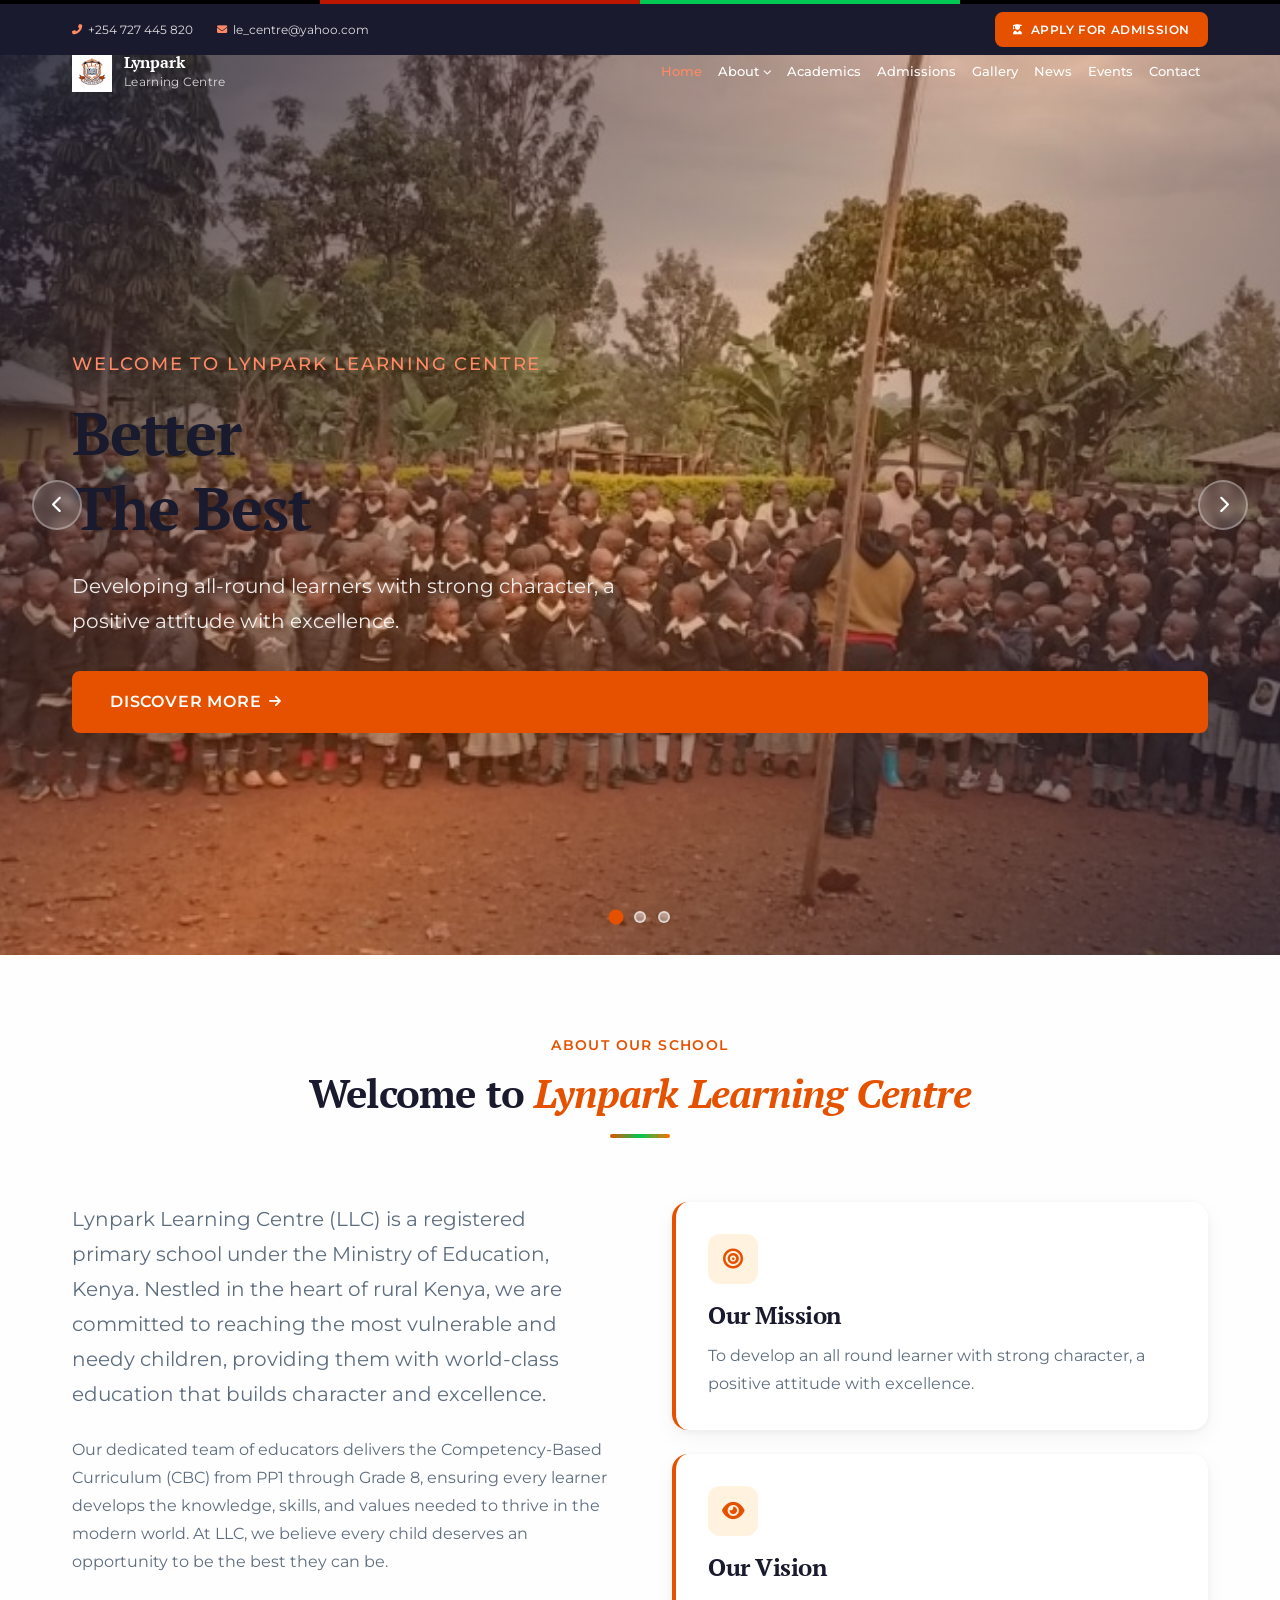
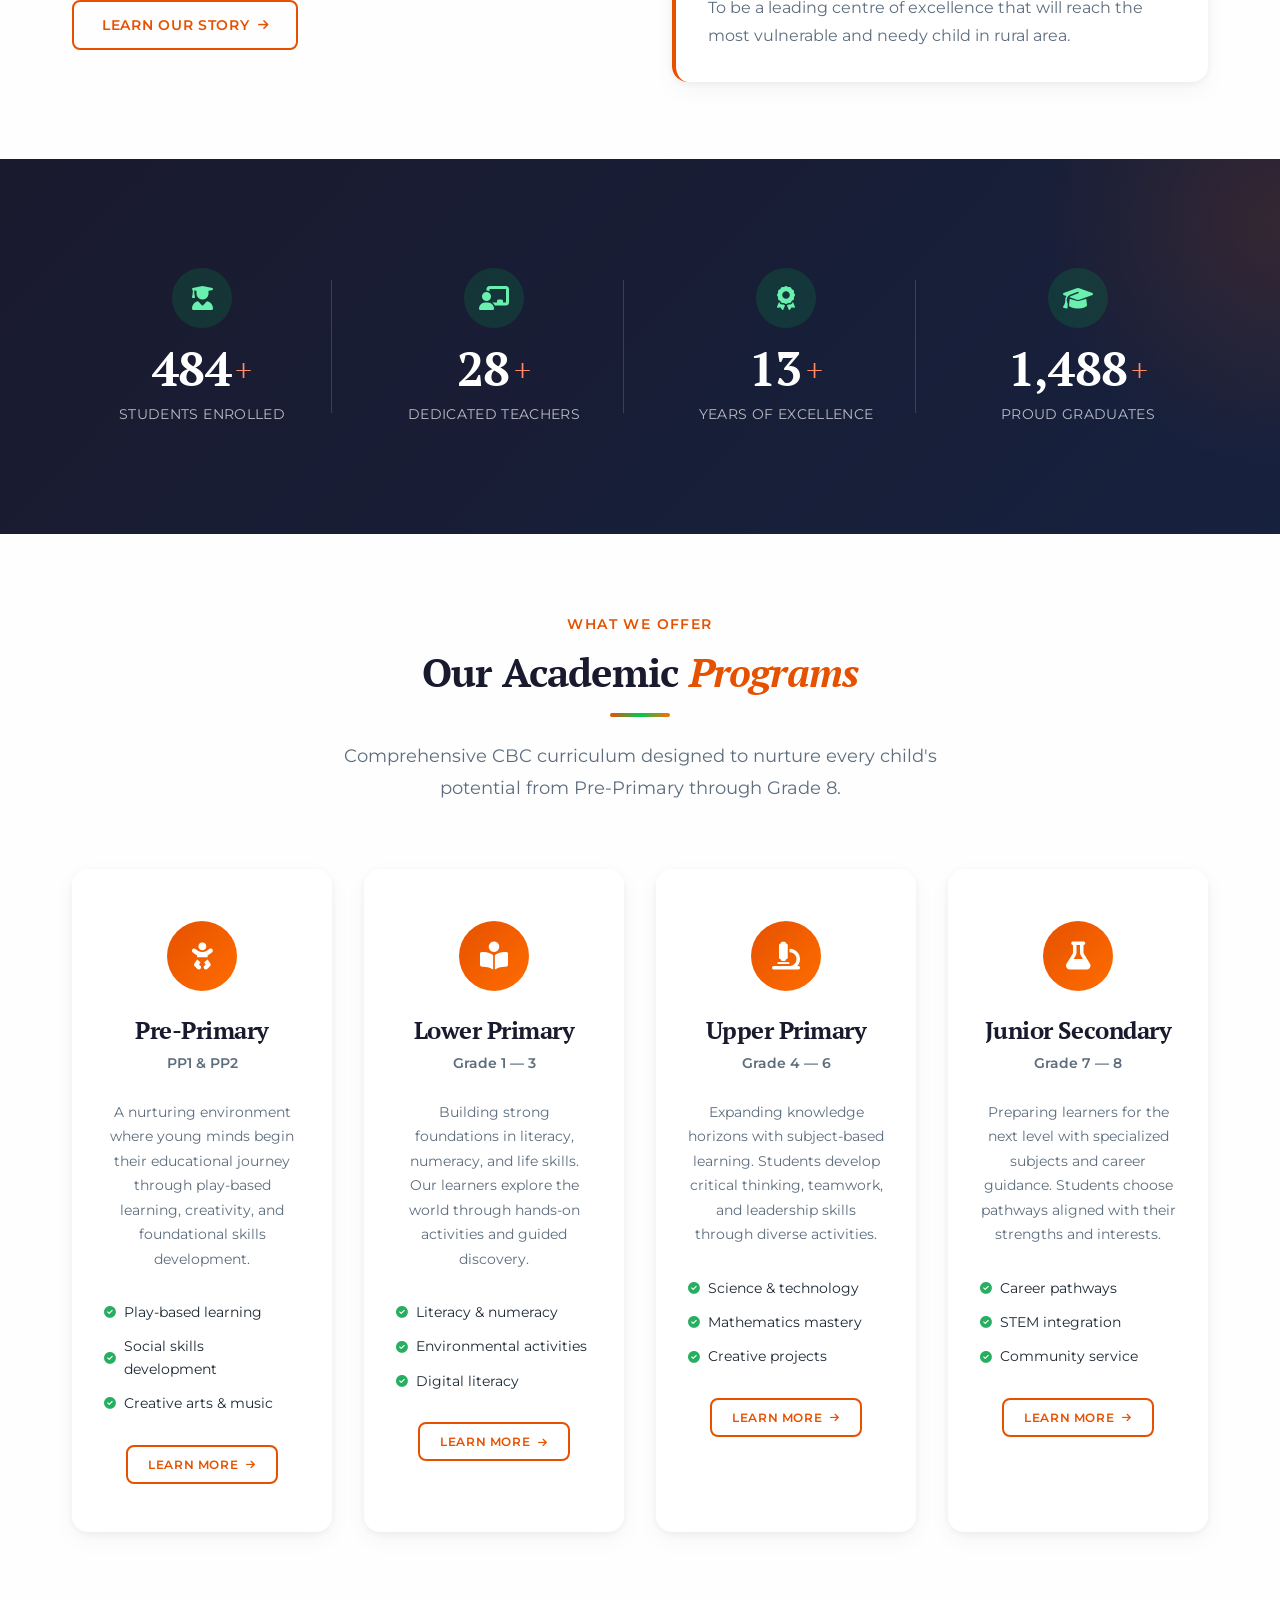
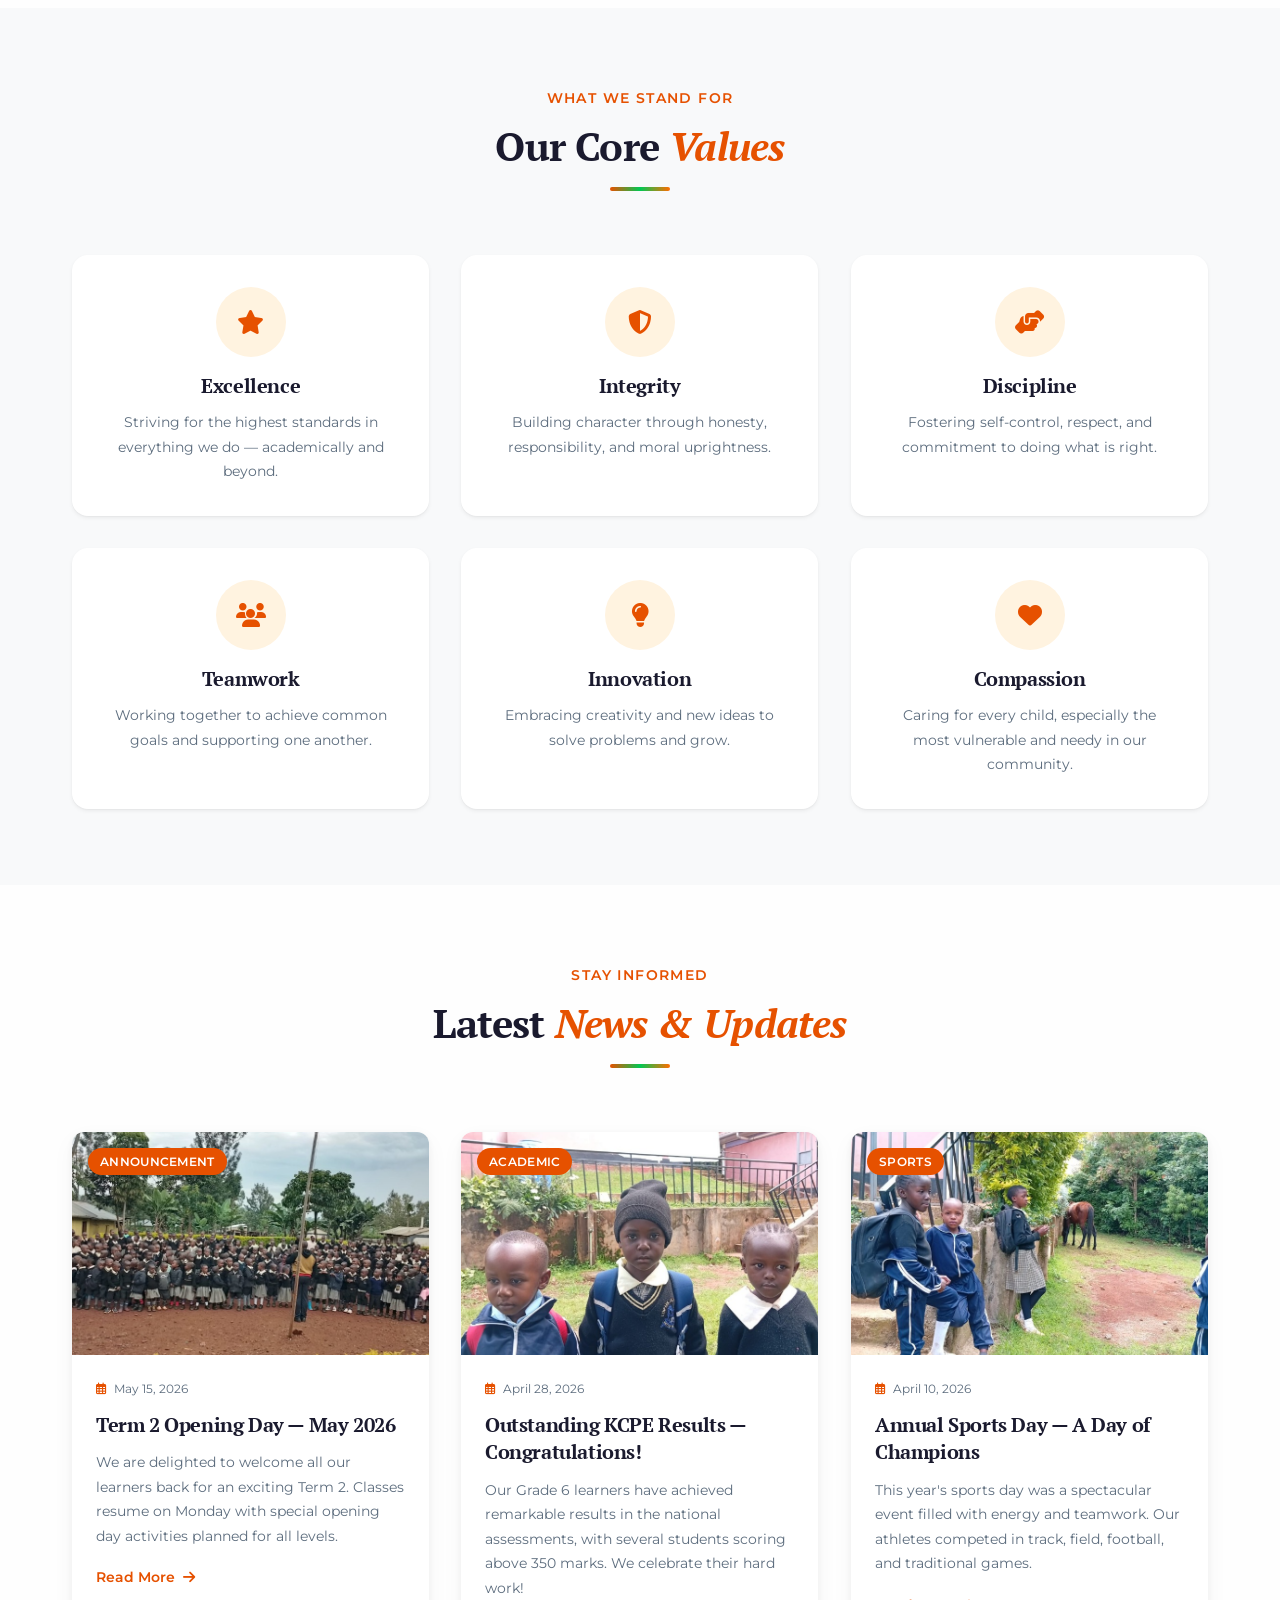
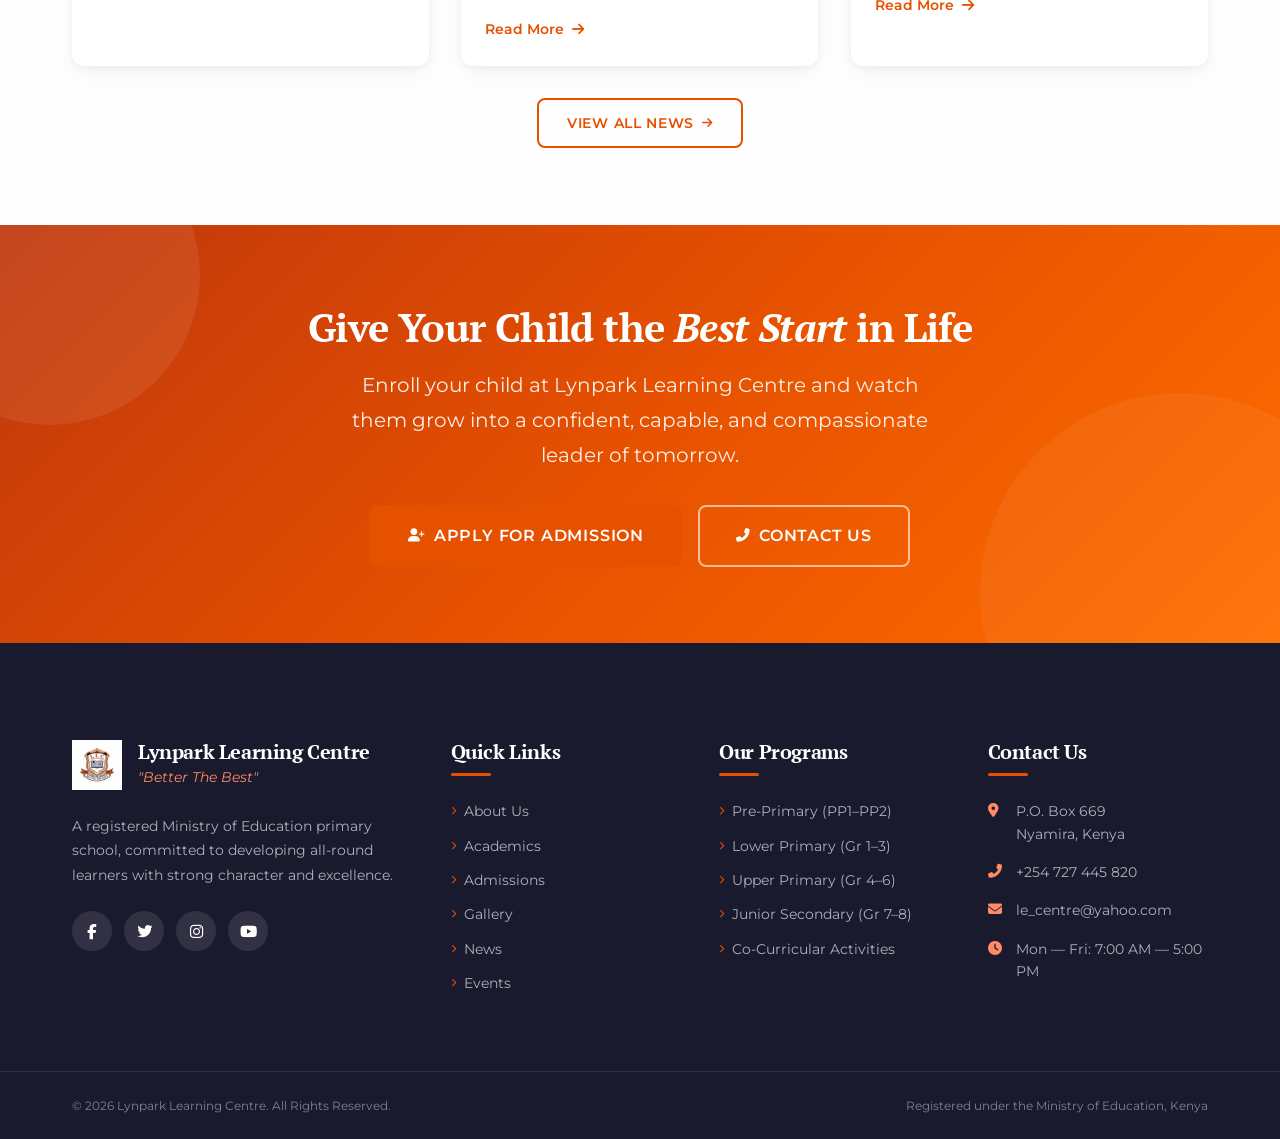
<file: index.html>
<!DOCTYPE html>
<html lang="en">
<head>
    <meta charset="UTF-8">
    <meta name="viewport" content="width=device-width, initial-scale=1.0">
    <title>Lynpark Learning Centre — Better The Best</title>
    <meta name="description" content="Lynpark Learning Centre is a leading primary school in Kenya offering CBC curriculum from PP1 to Grade 8. We develop all-round learners with strong character and excellence.">
    <meta name="keywords" content="Lynpark Learning Centre, LLC, primary school Kenya, CBC curriculum, Better The Best">
    <meta property="og:title" content="Lynpark Learning Centre — Better The Best">
    <meta property="og:description" content="A leading centre of excellence developing all-round learners with strong character, a positive attitude with excellence.">
    <meta property="og:type" content="website">

    <!-- Google Fonts -->
    <link rel="preconnect" href="https://fonts.googleapis.com">
    <link rel="preconnect" href="https://fonts.gstatic.com" crossorigin>
    <link href="https://fonts.googleapis.com/css2?family=Montserrat:wght@300;400;500;600;700&family=PT+Serif:ital,wght@0,400;0,700;1,400&display=swap" rel="stylesheet">

    <!-- Font Awesome Icons -->
    <link rel="stylesheet" href="https://cdnjs.cloudflare.com/ajax/libs/font-awesome/6.5.1/css/all.min.css">

    <!-- Stylesheets -->
    <link rel="stylesheet" href="css/variables.css">
    <link rel="stylesheet" href="css/base.css">
    <link rel="stylesheet" href="css/layout.css">
    <link rel="stylesheet" href="css/components.css">
    <link rel="stylesheet" href="css/animations.css">
    <link rel="stylesheet" href="css/responsive.css">

    <!-- Favicon -->
    <link rel="icon" href="assets/images/logo.png" type="image/png">
</head>
<body>

    <!-- ============================================
         TOP BAR — Kenya flag accent + contact info
    ============================================= -->
    <div class="kenya-stripe" aria-hidden="true"></div>
    <div class="top-bar">
        <div class="container top-bar-inner">
            <div class="top-bar-left">
                <a href="tel:+254727445820" class="top-bar-link">
                    <i class="fas fa-phone-alt"></i>
                    <span>+254 727 445 820</span>
                </a>
                <a href="mailto:le_centre@yahoo.com" class="top-bar-link">
                    <i class="fas fa-envelope"></i>
                    <span>le_centre@yahoo.com</span>
                </a>
            </div>
            <div class="top-bar-right">
                <a href="admissions.html" class="btn btn-sm btn-primary top-bar-cta">
                    <i class="fas fa-user-graduate"></i>
                    Apply for Admission
                </a>
            </div>
        </div>
    </div>

    <!-- ============================================
         NAVIGATION
    ============================================= -->
    <nav id="navbar" class="navbar">
        <div class="container navbar-inner">
            <!-- Logo -->
            <a href="index.html" class="navbar-logo">
                <img src="assets/images/logo.png" alt="Lynpark Learning Centre Logo" class="logo-img">
                <div class="logo-text">
                    <span class="logo-name">Lynpark</span>
                    <span class="logo-tagline">Learning Centre</span>
                </div>
            </a>

            <!-- Desktop Menu -->
            <ul class="nav-menu" id="navMenu">
                <li class="nav-item active">
                    <a href="index.html" class="nav-link">Home</a>
                </li>
                <li class="nav-item has-dropdown">
                    <a href="about.html" class="nav-link">
                        About
                        <i class="fas fa-chevron-down"></i>
                    </a>
                    <ul class="dropdown-menu">
                        <li><a href="about.html">Our Story</a></li>
                        <li><a href="about.html#mission">Mission & Vision</a></li>
                        <li><a href="staff.html">Our Staff</a></li>
                    </ul>
                </li>
                <li class="nav-item">
                    <a href="academics.html" class="nav-link">Academics</a>
                </li>
                <li class="nav-item">
                    <a href="admissions.html" class="nav-link">Admissions</a>
                </li>
                <li class="nav-item">
                    <a href="gallery.html" class="nav-link">Gallery</a>
                </li>
                <li class="nav-item">
                    <a href="news.html" class="nav-link">News</a>
                </li>
                <li class="nav-item">
                    <a href="events.html" class="nav-link">Events</a>
                </li>
                <li class="nav-item">
                    <a href="contact.html" class="nav-link">Contact</a>
                </li>
            </ul>

            <!-- Mobile Hamburger -->
            <button class="hamburger" id="hamburger" aria-label="Toggle navigation menu" aria-expanded="false">
                <span class="hamburger-line"></span>
                <span class="hamburger-line"></span>
                <span class="hamburger-line"></span>
            </button>
        </div>
    </nav>

    <!-- Mobile Menu Overlay -->
    <div class="nav-overlay" id="navOverlay"></div>

    <!-- ============================================
         HERO SLIDER
    ============================================= -->
    <section class="hero-slider" id="heroSlider" aria-label="Featured images">
        <!-- Slide 1 -->
        <div class="slide active" data-slide="0">
            <div class="slide-bg" style="background-image: url('assets/images/students/school-assembly.jpg');"></div>
            <div class="slide-overlay"></div>
            <div class="slide-content container">
                <p class="slide-subtitle animate-on-scroll">Welcome to Lynpark Learning Centre</p>
                <h1 class="slide-title animate-on-scroll">Better<br>The Best</h1>
                <p class="slide-text animate-on-scroll">Developing all-round learners with strong character, a positive attitude with excellence.</p>
                <a href="about.html" class="btn btn-primary btn-lg animate-on-scroll">
                    Discover More
                    <i class="fas fa-arrow-right"></i>
                </a>
            </div>
        </div>

        <!-- Slide 2 -->
        <div class="slide" data-slide="1">
            <div class="slide-bg" style="background-image: url('assets/images/students/students-uniform-1.jpg');"></div>
            <div class="slide-overlay"></div>
            <div class="slide-content container">
                <p class="slide-subtitle">Excellence in Education</p>
                <h1 class="slide-title">Inspire.<br>Nurture.</h1>
                <p class="slide-text">CBC curriculum from PP1 to Grade 8 — empowering every child to reach their full potential.</p>
                <a href="academics.html" class="btn btn-primary btn-lg">
                    Our Academics
                    <i class="fas fa-arrow-right"></i>
                </a>
            </div>
        </div>

        <!-- Slide 3 -->
        <div class="slide" data-slide="2">
            <div class="slide-bg" style="background-image: url('assets/images/students/students-campus-1.jpg');"></div>
            <div class="slide-overlay"></div>
            <div class="slide-content container">
                <p class="slide-subtitle">Building Tomorrow's Leaders</p>
                <h1 class="slide-title">Learn.<br>Grow.</h1>
                <p class="slide-text">A vibrant community where every child discovers their talents and builds lifelong skills.</p>
                <a href="admissions.html" class="btn btn-primary btn-lg">
                    Enroll Today
                    <i class="fas fa-arrow-right"></i>
                </a>
            </div>
        </div>

        <!-- Slider Controls -->
        <button class="slider-prev" aria-label="Previous slide">
            <i class="fas fa-chevron-left"></i>
        </button>
        <button class="slider-next" aria-label="Next slide">
            <i class="fas fa-chevron-right"></i>
        </button>
        <div class="slider-dots" id="sliderDots"></div>
    </section>

    <!-- ============================================
         WELCOME SECTION
    ============================================= -->
    <section class="section welcome-section" id="welcome">
        <div class="container">
            <div class="section-heading animate-on-scroll">
                <span class="section-label">About Our School</span>
                <h2>Welcome to <em>Lynpark Learning Centre</em></h2>
                <div class="heading-line"></div>
            </div>
            <div class="welcome-grid">
                <div class="welcome-text animate-on-scroll">
                    <p class="lead-text">
                        Lynpark Learning Centre (LLC) is a registered primary school under the Ministry of Education, Kenya. 
                        Nestled in the heart of rural Kenya, we are committed to reaching the most vulnerable and needy 
                        children, providing them with world-class education that builds character and excellence.
                    </p>
                    <p>
                        Our dedicated team of educators delivers the Competency-Based Curriculum (CBC) from PP1 through 
                        Grade 8, ensuring every learner develops the knowledge, skills, and values needed to thrive in 
                        the modern world. At LLC, we believe every child deserves an opportunity to be the best they can be.
                    </p>
                    <a href="about.html" class="btn btn-outline">
                        Learn Our Story
                        <i class="fas fa-arrow-right"></i>
                    </a>
                </div>
                <div class="welcome-cards animate-on-scroll">
                    <div class="mission-card">
                        <div class="mission-icon">
                            <i class="fas fa-bullseye"></i>
                        </div>
                        <h3>Our Mission</h3>
                        <p>To develop an all round learner with strong character, a positive attitude with excellence.</p>
                    </div>
                    <div class="vision-card">
                        <div class="mission-icon">
                            <i class="fas fa-eye"></i>
                        </div>
                        <h3>Our Vision</h3>
                        <p>To be a leading centre of excellence that will reach the most vulnerable and needy child in rural area.</p>
                    </div>
                </div>
            </div>
        </div>
    </section>

    <!-- ============================================
         STATISTICS COUNTER
    ============================================= -->
    <section class="section stats-section" id="stats">
        <div class="stats-overlay"></div>
        <div class="container">
            <div class="stats-grid stagger-children">
                <div class="stat-item animate-on-scroll">
                    <div class="stat-icon">
                        <i class="fas fa-user-graduate"></i>
                    </div>
                    <h3 class="stat-number" data-target="500">0</h3>
                    <span class="stat-suffix">+</span>
                    <p class="stat-label">Students Enrolled</p>
                </div>
                <div class="stat-item animate-on-scroll">
                    <div class="stat-icon">
                        <i class="fas fa-chalkboard-teacher"></i>
                    </div>
                    <h3 class="stat-number" data-target="30">0</h3>
                    <span class="stat-suffix">+</span>
                    <p class="stat-label">Dedicated Teachers</p>
                </div>
                <div class="stat-item animate-on-scroll">
                    <div class="stat-icon">
                        <i class="fas fa-award"></i>
                    </div>
                    <h3 class="stat-number" data-target="15">0</h3>
                    <span class="stat-suffix">+</span>
                    <p class="stat-label">Years of Excellence</p>
                </div>
                <div class="stat-item animate-on-scroll">
                    <div class="stat-icon">
                        <i class="fas fa-graduation-cap"></i>
                    </div>
                    <h3 class="stat-number" data-target="2000">0</h3>
                    <span class="stat-suffix">+</span>
                    <p class="stat-label">Proud Graduates</p>
                </div>
            </div>
        </div>
    </section>

    <!-- ============================================
         ACADEMIC PROGRAMS
    ============================================= -->
    <section class="section programs-section" id="programs">
        <div class="container">
            <div class="section-heading animate-on-scroll">
                <span class="section-label">What We Offer</span>
                <h2>Our Academic <em>Programs</em></h2>
                <div class="heading-line"></div>
                <p class="section-description">Comprehensive CBC curriculum designed to nurture every child's potential from Pre-Primary through Grade 8.</p>
            </div>

            <div class="programs-grid stagger-children">
                <!-- Pre-Primary -->
                <div class="program-card animate-on-scroll">
                    <div class="program-icon">
                        <i class="fas fa-baby"></i>
                    </div>
                    <h3>Pre-Primary</h3>
                    <p class="program-level">PP1 & PP2</p>
                    <p>A nurturing environment where young minds begin their educational journey through play-based learning, creativity, and foundational skills development.</p>
                    <ul class="program-features">
                        <li><i class="fas fa-check-circle"></i> Play-based learning</li>
                        <li><i class="fas fa-check-circle"></i> Social skills development</li>
                        <li><i class="fas fa-check-circle"></i> Creative arts & music</li>
                    </ul>
                    <a href="academics.html#pre-primary" class="btn btn-outline btn-sm">
                        Learn More <i class="fas fa-arrow-right"></i>
                    </a>
                </div>

                <!-- Lower Primary -->
                <div class="program-card animate-on-scroll">
                    <div class="program-icon">
                        <i class="fas fa-book-reader"></i>
                    </div>
                    <h3>Lower Primary</h3>
                    <p class="program-level">Grade 1 — 3</p>
                    <p>Building strong foundations in literacy, numeracy, and life skills. Our learners explore the world through hands-on activities and guided discovery.</p>
                    <ul class="program-features">
                        <li><i class="fas fa-check-circle"></i> Literacy & numeracy</li>
                        <li><i class="fas fa-check-circle"></i> Environmental activities</li>
                        <li><i class="fas fa-check-circle"></i> Digital literacy</li>
                    </ul>
                    <a href="academics.html#lower-primary" class="btn btn-outline btn-sm">
                        Learn More <i class="fas fa-arrow-right"></i>
                    </a>
                </div>

                <!-- Upper Primary -->
                <div class="program-card animate-on-scroll">
                    <div class="program-icon">
                        <i class="fas fa-microscope"></i>
                    </div>
                    <h3>Upper Primary</h3>
                    <p class="program-level">Grade 4 — 6</p>
                    <p>Expanding knowledge horizons with subject-based learning. Students develop critical thinking, teamwork, and leadership skills through diverse activities.</p>
                    <ul class="program-features">
                        <li><i class="fas fa-check-circle"></i> Science & technology</li>
                        <li><i class="fas fa-check-circle"></i> Mathematics mastery</li>
                        <li><i class="fas fa-check-circle"></i> Creative projects</li>
                    </ul>
                    <a href="academics.html#upper-primary" class="btn btn-outline btn-sm">
                        Learn More <i class="fas fa-arrow-right"></i>
                    </a>
                </div>

                <!-- Junior Secondary -->
                <div class="program-card animate-on-scroll">
                    <div class="program-icon">
                        <i class="fas fa-flask"></i>
                    </div>
                    <h3>Junior Secondary</h3>
                    <p class="program-level">Grade 7 — 8</p>
                    <p>Preparing learners for the next level with specialized subjects and career guidance. Students choose pathways aligned with their strengths and interests.</p>
                    <ul class="program-features">
                        <li><i class="fas fa-check-circle"></i> Career pathways</li>
                        <li><i class="fas fa-check-circle"></i> STEM integration</li>
                        <li><i class="fas fa-check-circle"></i> Community service</li>
                    </ul>
                    <a href="academics.html#junior-secondary" class="btn btn-outline btn-sm">
                        Learn More <i class="fas fa-arrow-right"></i>
                    </a>
                </div>
            </div>
        </div>
    </section>

    <!-- ============================================
         CORE VALUES
    ============================================= -->
    <section class="section values-section" id="values">
        <div class="container">
            <div class="section-heading animate-on-scroll">
                <span class="section-label">What We Stand For</span>
                <h2>Our Core <em>Values</em></h2>
                <div class="heading-line"></div>
            </div>

            <div class="values-grid stagger-children">
                <div class="value-item animate-on-scroll">
                    <div class="value-icon">
                        <i class="fas fa-star"></i>
                    </div>
                    <h4>Excellence</h4>
                    <p>Striving for the highest standards in everything we do — academically and beyond.</p>
                </div>
                <div class="value-item animate-on-scroll">
                    <div class="value-icon">
                        <i class="fas fa-shield-alt"></i>
                    </div>
                    <h4>Integrity</h4>
                    <p>Building character through honesty, responsibility, and moral uprightness.</p>
                </div>
                <div class="value-item animate-on-scroll">
                    <div class="value-icon">
                        <i class="fas fa-hands-helping"></i>
                    </div>
                    <h4>Discipline</h4>
                    <p>Fostering self-control, respect, and commitment to doing what is right.</p>
                </div>
                <div class="value-item animate-on-scroll">
                    <div class="value-icon">
                        <i class="fas fa-users"></i>
                    </div>
                    <h4>Teamwork</h4>
                    <p>Working together to achieve common goals and supporting one another.</p>
                </div>
                <div class="value-item animate-on-scroll">
                    <div class="value-icon">
                        <i class="fas fa-lightbulb"></i>
                    </div>
                    <h4>Innovation</h4>
                    <p>Embracing creativity and new ideas to solve problems and grow.</p>
                </div>
                <div class="value-item animate-on-scroll">
                    <div class="value-icon">
                        <i class="fas fa-heart"></i>
                    </div>
                    <h4>Compassion</h4>
                    <p>Caring for every child, especially the most vulnerable and needy in our community.</p>
                </div>
            </div>
        </div>
    </section>

    <!-- ============================================
         LATEST NEWS (will be dynamic from Firebase)
    ============================================= -->
    <section class="section news-section" id="latestNews">
        <div class="container">
            <div class="section-heading animate-on-scroll">
                <span class="section-label">Stay Informed</span>
                <h2>Latest <em>News & Updates</em></h2>
                <div class="heading-line"></div>
            </div>

            <div class="news-grid stagger-children" id="newsGrid">
                <!-- News Card 1 (placeholder — will be replaced by Firebase data) -->
                <article class="card news-card animate-on-scroll">
                    <div class="card-image">
                        <img src="assets/images/students/school-assembly.jpg" alt="School Opening Day" loading="lazy">
                        <span class="badge badge-primary">Announcement</span>
                    </div>
                    <div class="card-body">
                        <div class="card-meta">
                            <span><i class="far fa-calendar-alt"></i> May 15, 2026</span>
                        </div>
                        <h3 class="card-title">Term 2 Opening Day — May 2026</h3>
                        <p class="card-text">We are delighted to welcome all our learners back for an exciting Term 2. Classes resume on Monday with special opening day activities planned for all levels.</p>
                        <a href="news.html" class="card-link">
                            Read More <i class="fas fa-arrow-right"></i>
                        </a>
                    </div>
                </article>

                <!-- News Card 2 -->
                <article class="card news-card animate-on-scroll">
                    <div class="card-image">
                        <img src="assets/images/students/students-uniform-2.jpg" alt="Academic Excellence" loading="lazy">
                        <span class="badge badge-primary">Academic</span>
                    </div>
                    <div class="card-body">
                        <div class="card-meta">
                            <span><i class="far fa-calendar-alt"></i> April 28, 2026</span>
                        </div>
                        <h3 class="card-title">Outstanding KCPE Results — Congratulations!</h3>
                        <p class="card-text">Our Grade 6 learners have achieved remarkable results in the national assessments, with several students scoring above 350 marks. We celebrate their hard work!</p>
                        <a href="news.html" class="card-link">
                            Read More <i class="fas fa-arrow-right"></i>
                        </a>
                    </div>
                </article>

                <!-- News Card 3 -->
                <article class="card news-card animate-on-scroll">
                    <div class="card-image">
                        <img src="assets/images/students/students-campus-1.jpg" alt="Sports Day" loading="lazy">
                        <span class="badge badge-primary">Sports</span>
                    </div>
                    <div class="card-body">
                        <div class="card-meta">
                            <span><i class="far fa-calendar-alt"></i> April 10, 2026</span>
                        </div>
                        <h3 class="card-title">Annual Sports Day — A Day of Champions</h3>
                        <p class="card-text">This year's sports day was a spectacular event filled with energy and teamwork. Our athletes competed in track, field, football, and traditional games.</p>
                        <a href="news.html" class="card-link">
                            Read More <i class="fas fa-arrow-right"></i>
                        </a>
                    </div>
                </article>
            </div>

            <div class="text-center" style="margin-top: var(--space-xl);">
                <a href="news.html" class="btn btn-outline">
                    View All News
                    <i class="fas fa-arrow-right"></i>
                </a>
            </div>
        </div>
    </section>

    <!-- ============================================
         CALL TO ACTION
    ============================================= -->
    <section class="section cta-section" id="cta">
        <div class="cta-overlay"></div>
        <div class="container">
            <div class="cta-content animate-on-scroll">
                <h2>Give Your Child the <em>Best Start</em> in Life</h2>
                <p>Enroll your child at Lynpark Learning Centre and watch them grow into a confident, capable, and compassionate leader of tomorrow.</p>
                <div class="cta-buttons">
                    <a href="admissions.html" class="btn btn-primary btn-lg">
                        <i class="fas fa-user-plus"></i>
                        Apply for Admission
                    </a>
                    <a href="contact.html" class="btn btn-outline-light btn-lg">
                        <i class="fas fa-phone-alt"></i>
                        Contact Us
                    </a>
                </div>
            </div>
        </div>
    </section>

    <!-- ============================================
         FOOTER
    ============================================= -->
    <footer class="footer" id="footer">
        <div class="container">
            <div class="footer-grid">
                <!-- Column 1: About -->
                <div class="footer-col">
                    <div class="footer-logo">
                        <img src="assets/images/logo.png" alt="LLC Logo">
                        <div>
                            <h3>Lynpark Learning Centre</h3>
                            <span class="footer-motto">"Better The Best"</span>
                        </div>
                    </div>
                    <p>A registered Ministry of Education primary school, committed to developing all-round learners with strong character and excellence.</p>
                    <div class="footer-social">
                        <a href="#" aria-label="Facebook"><i class="fab fa-facebook-f"></i></a>
                        <a href="#" aria-label="Twitter"><i class="fab fa-twitter"></i></a>
                        <a href="#" aria-label="Instagram"><i class="fab fa-instagram"></i></a>
                        <a href="#" aria-label="YouTube"><i class="fab fa-youtube"></i></a>
                    </div>
                </div>

                <!-- Column 2: Quick Links -->
                <div class="footer-col">
                    <h4>Quick Links</h4>
                    <ul class="footer-links">
                        <li><a href="about.html"><i class="fas fa-chevron-right"></i> About Us</a></li>
                        <li><a href="academics.html"><i class="fas fa-chevron-right"></i> Academics</a></li>
                        <li><a href="admissions.html"><i class="fas fa-chevron-right"></i> Admissions</a></li>
                        <li><a href="gallery.html"><i class="fas fa-chevron-right"></i> Gallery</a></li>
                        <li><a href="news.html"><i class="fas fa-chevron-right"></i> News</a></li>
                        <li><a href="events.html"><i class="fas fa-chevron-right"></i> Events</a></li>
                    </ul>
                </div>

                <!-- Column 3: Academic Levels -->
                <div class="footer-col">
                    <h4>Our Programs</h4>
                    <ul class="footer-links">
                        <li><a href="academics.html#pre-primary"><i class="fas fa-chevron-right"></i> Pre-Primary (PP1–PP2)</a></li>
                        <li><a href="academics.html#lower-primary"><i class="fas fa-chevron-right"></i> Lower Primary (Gr 1–3)</a></li>
                        <li><a href="academics.html#upper-primary"><i class="fas fa-chevron-right"></i> Upper Primary (Gr 4–6)</a></li>
                        <li><a href="academics.html#junior-secondary"><i class="fas fa-chevron-right"></i> Junior Secondary (Gr 7–8)</a></li>
                        <li><a href="academics.html"><i class="fas fa-chevron-right"></i> Co-Curricular Activities</a></li>
                    </ul>
                </div>

                <!-- Column 4: Contact Info -->
                <div class="footer-col">
                    <h4>Contact Us</h4>
                    <ul class="footer-contact">
                        <li>
                            <i class="fas fa-map-marker-alt"></i>
                            <span>P.O. Box 669<br>Nyamira, Kenya</span>
                        </li>
                        <li>
                            <i class="fas fa-phone-alt"></i>
                            <a href="tel:+254727445820">+254 727 445 820</a>
                        </li>
                        <li>
                            <i class="fas fa-envelope"></i>
                            <a href="mailto:le_centre@yahoo.com">le_centre@yahoo.com</a>
                        </li>
                        <li>
                            <i class="fas fa-clock"></i>
                            <span>Mon — Fri: 7:00 AM — 5:00 PM</span>
                        </li>
                    </ul>
                </div>
            </div>
        </div>

        <!-- Footer Bottom -->
        <div class="footer-bottom">
            <div class="container footer-bottom-inner">
                <p>&copy; 2026 Lynpark Learning Centre. All Rights Reserved.</p>
                <p>Registered under the Ministry of Education, Kenya</p>
            </div>
        </div>
    </footer>

    <!-- Back to Top Button -->
    <button id="backToTop" class="back-to-top" aria-label="Back to top">
        <i class="fas fa-chevron-up"></i>
    </button>

    <!-- Scripts -->
    <script src="js/main.js"></script>
    <script src="js/slider.js"></script>
    <script src="js/animations.js"></script>
</body>
</html>
</file>
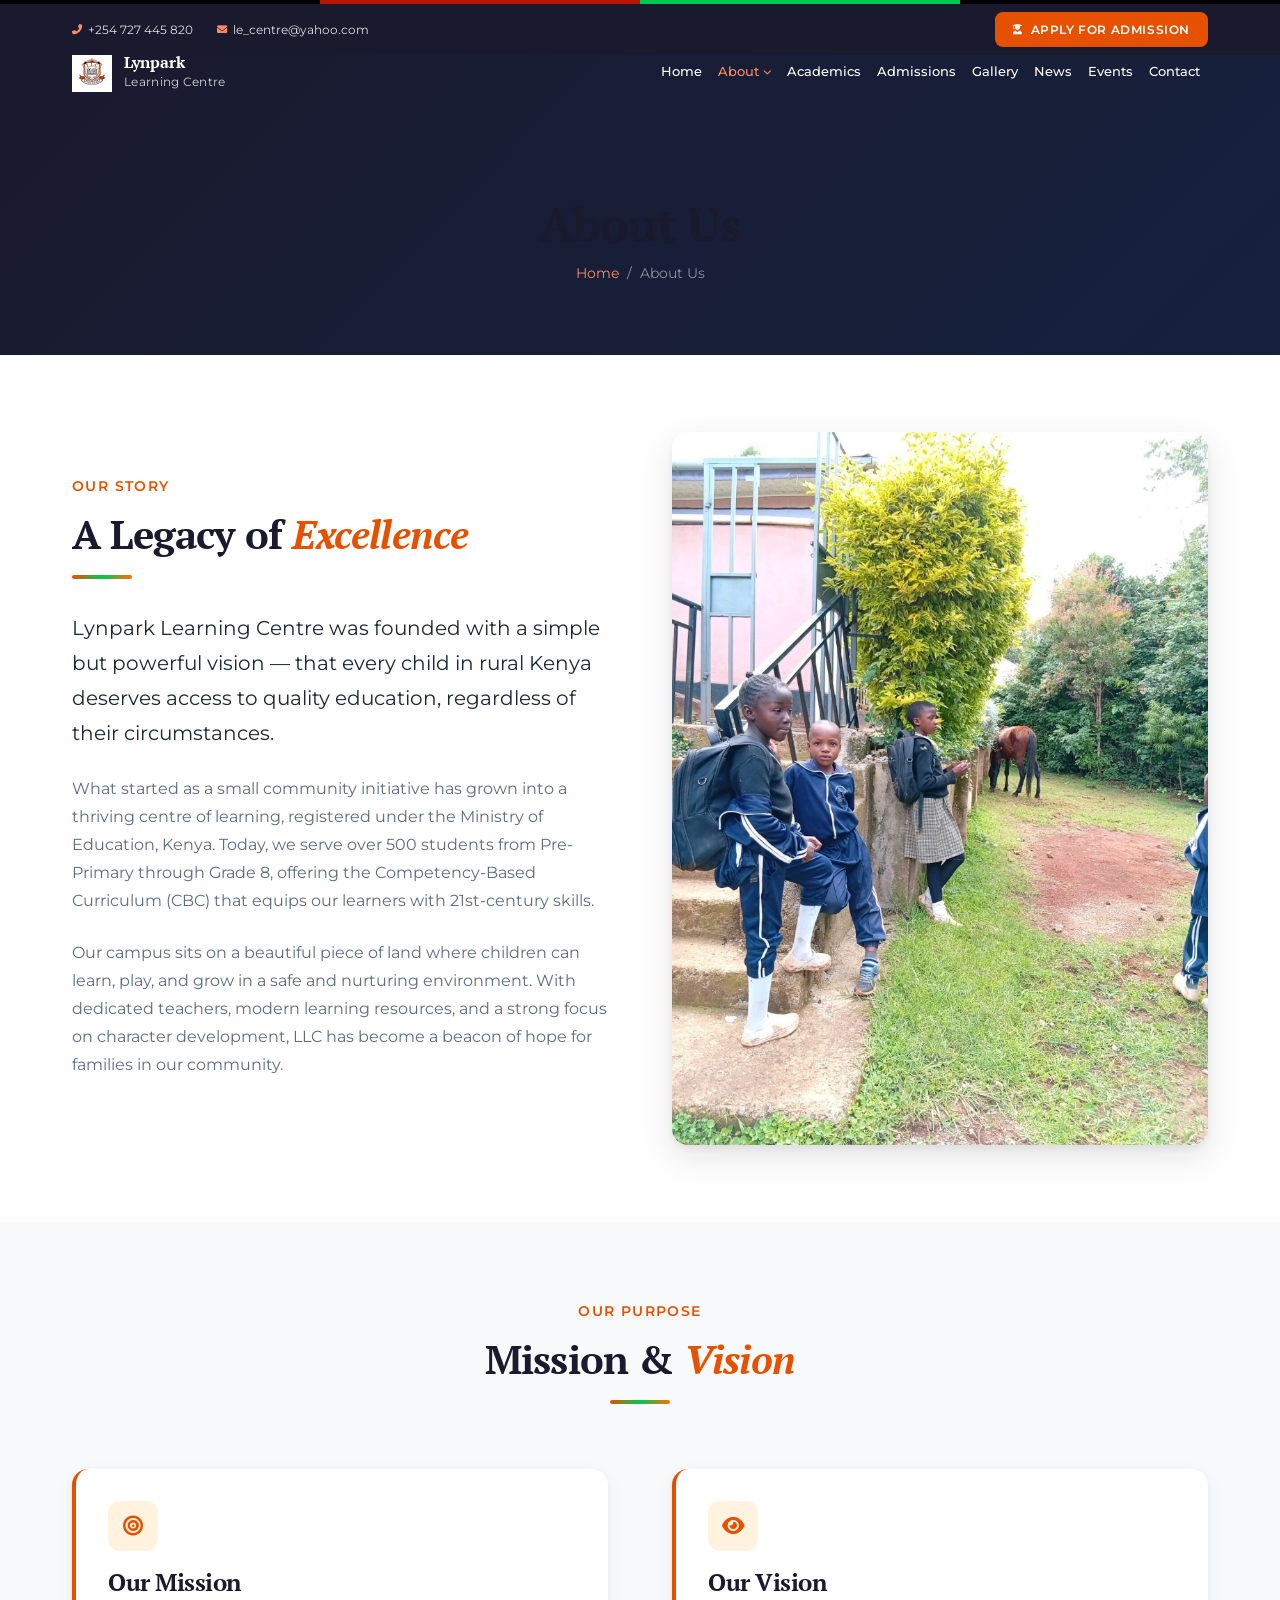
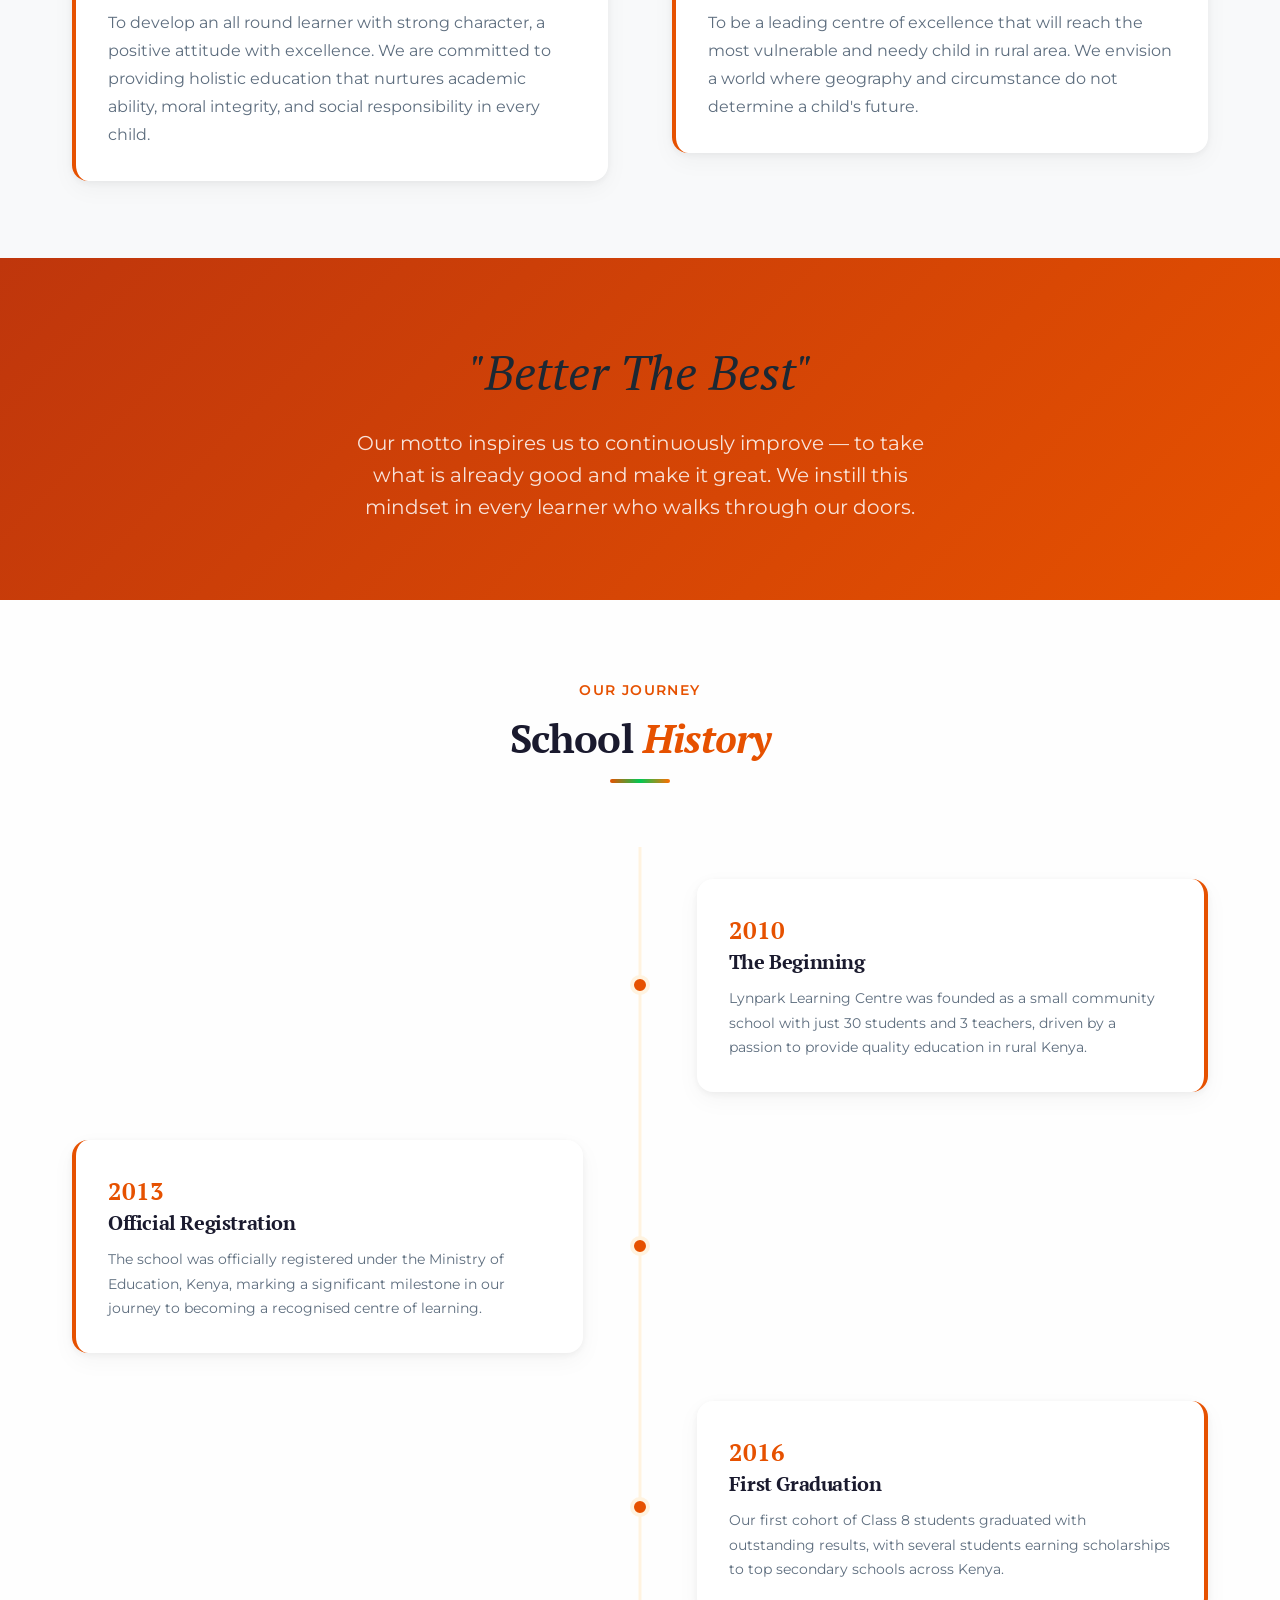
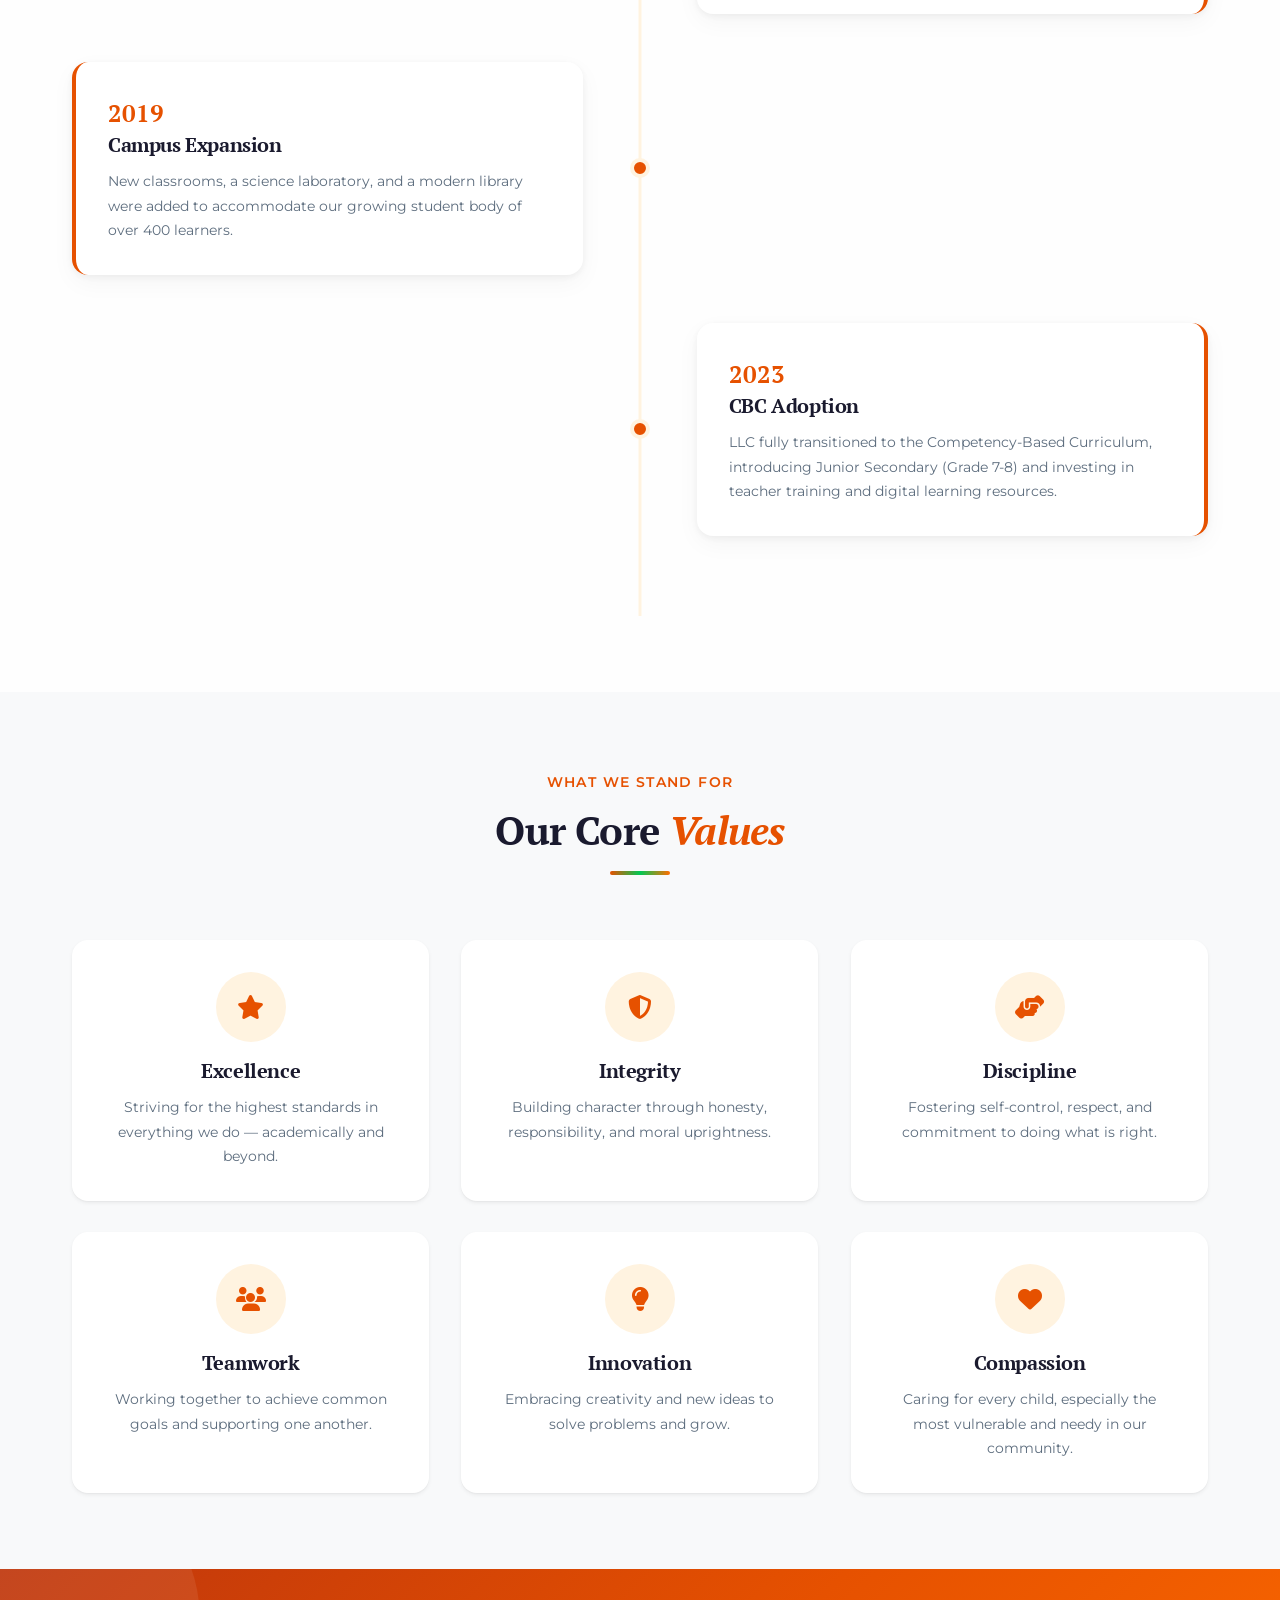
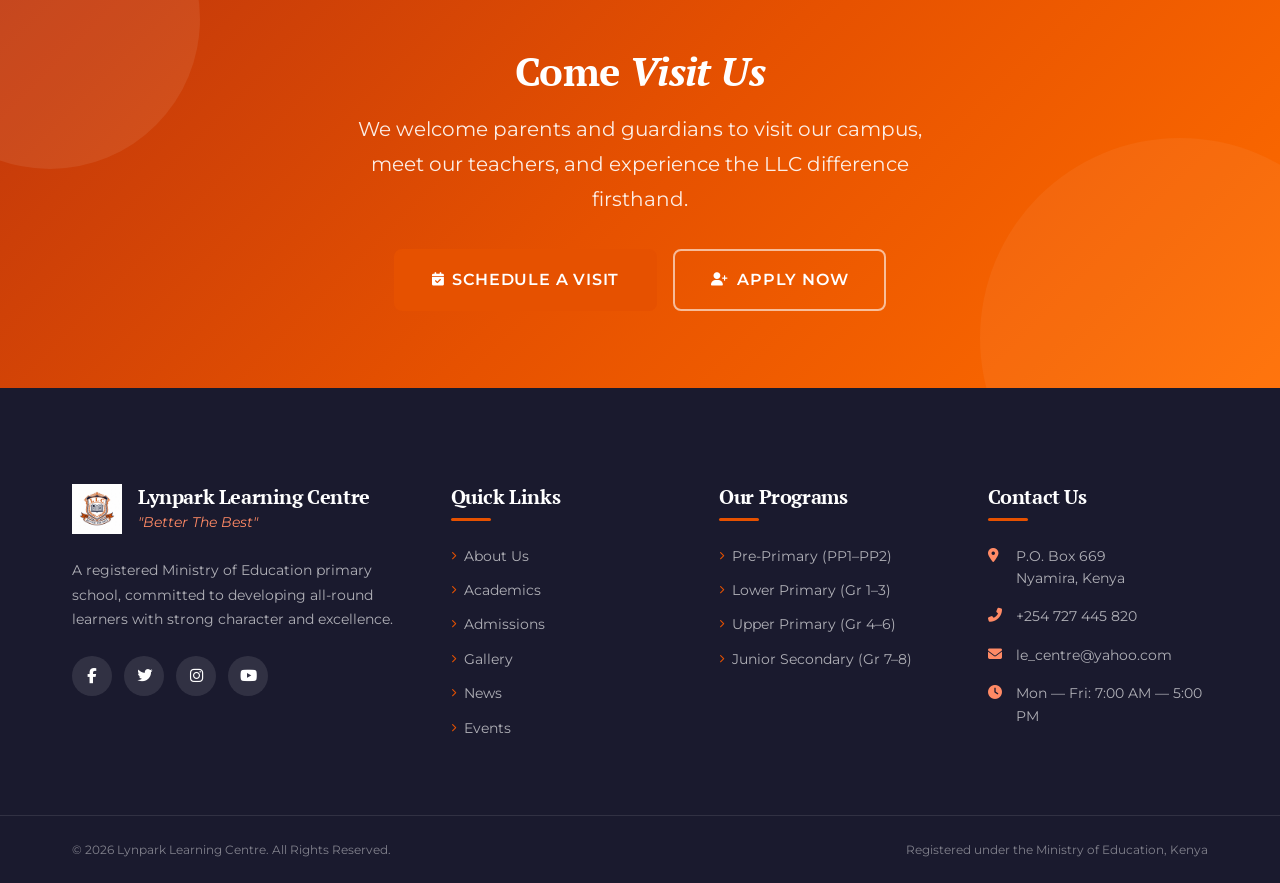
<file: about.html>
<!DOCTYPE html>
<html lang="en">
<head>
    <meta charset="UTF-8">
    <meta name="viewport" content="width=device-width, initial-scale=1.0">
    <title>About Us — Lynpark Learning Centre</title>
    <meta name="description" content="Learn about Lynpark Learning Centre's history, mission, vision, and core values. A leading primary school in rural Kenya committed to excellence.">
    <link rel="preconnect" href="https://fonts.googleapis.com">
    <link rel="preconnect" href="https://fonts.gstatic.com" crossorigin>
    <link href="https://fonts.googleapis.com/css2?family=Montserrat:wght@300;400;500;600;700&family=PT+Serif:ital,wght@0,400;0,700;1,400&display=swap" rel="stylesheet">
    <link rel="stylesheet" href="https://cdnjs.cloudflare.com/ajax/libs/font-awesome/6.5.1/css/all.min.css">
    <link rel="stylesheet" href="css/variables.css">
    <link rel="stylesheet" href="css/base.css">
    <link rel="stylesheet" href="css/layout.css">
    <link rel="stylesheet" href="css/components.css">
    <link rel="stylesheet" href="css/animations.css">
    <link rel="stylesheet" href="css/responsive.css">
    <link rel="icon" href="assets/images/logo.png" type="image/png">
    <style>
        .about-intro-grid { display: grid; grid-template-columns: 1fr 1fr; gap: var(--space-3xl); align-items: center; }
        .about-intro-image { border-radius: var(--radius-xl); overflow: hidden; box-shadow: var(--shadow-lg); }
        .about-intro-image img { width: 100%; height: 100%; object-fit: cover; display: block; }
        .motto-section { background: linear-gradient(135deg, var(--primary-dark), var(--primary)); text-align: center; color: var(--white); }
        .motto-section .motto-text { font-family: var(--font-heading); font-size: var(--text-4xl); font-style: italic; margin-bottom: var(--space-md); }
        .motto-section .motto-sub { font-size: var(--text-lg); color: rgba(255,255,255,0.85); max-width: 600px; margin: 0 auto; }
        .timeline { position: relative; padding: var(--space-xl) 0; }
        .timeline::before { content: ''; position: absolute; left: 50%; top: 0; bottom: 0; width: 3px; background: var(--primary-bg); transform: translateX(-50%); }
        .timeline-item { display: flex; align-items: center; margin-bottom: var(--space-2xl); position: relative; }
        .timeline-item:nth-child(odd) { flex-direction: row-reverse; }
        .timeline-content { width: 45%; padding: var(--space-xl); background: var(--white); border-radius: var(--radius-xl); box-shadow: var(--shadow-card); border-left: 4px solid var(--primary); }
        .timeline-item:nth-child(odd) .timeline-content { border-left: none; border-right: 4px solid var(--primary); }
        .timeline-dot { width: 20px; height: 20px; border-radius: 50%; background: var(--primary); border: 4px solid var(--primary-bg); position: absolute; left: 50%; transform: translateX(-50%); z-index: 2; }
        .timeline-year { font-family: var(--font-heading); font-size: var(--text-xl); color: var(--primary); font-weight: var(--weight-bold); margin-bottom: var(--space-xs); }
        .timeline-content h3 { font-family: var(--font-heading); font-size: var(--text-lg); color: var(--secondary-dark); margin-bottom: var(--space-sm); }
        .timeline-content p { color: var(--text-muted); font-size: var(--text-sm); line-height: var(--leading-relaxed); margin: 0; }
        @media (max-width: 768px) {
            .about-intro-grid { grid-template-columns: 1fr; }
            .timeline::before { left: 20px; }
            .timeline-item, .timeline-item:nth-child(odd) { flex-direction: column; align-items: flex-start; padding-left: 50px; }
            .timeline-content, .timeline-item:nth-child(odd) .timeline-content { width: 100%; border-left: 4px solid var(--primary); border-right: none; }
            .timeline-dot { left: 20px; top: 0; }
        }
    </style>
</head>
<body>
    <div class="kenya-stripe" aria-hidden="true"></div>
    <div class="top-bar">
        <div class="container top-bar-inner">
            <div class="top-bar-left">
                <a href="tel:+254727445820" class="top-bar-link"><i class="fas fa-phone-alt"></i><span>+254 727 445 820</span></a>
                <a href="mailto:le_centre@yahoo.com" class="top-bar-link"><i class="fas fa-envelope"></i><span>le_centre@yahoo.com</span></a>
            </div>
            <div class="top-bar-right">
                <a href="admissions.html" class="btn btn-sm btn-primary top-bar-cta"><i class="fas fa-user-graduate"></i> Apply for Admission</a>
            </div>
        </div>
    </div>

    <nav id="navbar" class="navbar scrolled">
        <div class="container navbar-inner">
            <a href="index.html" class="navbar-logo">
                <img src="assets/images/logo.png" alt="Lynpark Learning Centre Logo" class="logo-img">
                <div class="logo-text"><span class="logo-name">Lynpark</span><span class="logo-tagline">Learning Centre</span></div>
            </a>
            <ul class="nav-menu" id="navMenu">
                <li class="nav-item"><a href="index.html" class="nav-link">Home</a></li>
                <li class="nav-item has-dropdown active"><a href="about.html" class="nav-link">About <i class="fas fa-chevron-down"></i></a>
                    <ul class="dropdown-menu"><li><a href="about.html">Our Story</a></li><li><a href="about.html#mission">Mission & Vision</a></li><li><a href="staff.html">Our Staff</a></li></ul>
                </li>
                <li class="nav-item"><a href="academics.html" class="nav-link">Academics</a></li>
                <li class="nav-item"><a href="admissions.html" class="nav-link">Admissions</a></li>
                <li class="nav-item"><a href="gallery.html" class="nav-link">Gallery</a></li>
                <li class="nav-item"><a href="news.html" class="nav-link">News</a></li>
                <li class="nav-item"><a href="events.html" class="nav-link">Events</a></li>
                <li class="nav-item"><a href="contact.html" class="nav-link">Contact</a></li>
            </ul>
            <button class="hamburger" id="hamburger" aria-label="Toggle navigation menu" aria-expanded="false">
                <span class="hamburger-line"></span><span class="hamburger-line"></span><span class="hamburger-line"></span>
            </button>
        </div>
    </nav>
    <div class="nav-overlay" id="navOverlay"></div>

    <!-- Page Hero -->
    <section class="page-hero">
        <div class="container">
            <h1>About Us</h1>
            <nav class="breadcrumb"><a href="index.html">Home</a><span>/</span><span>About Us</span></nav>
        </div>
    </section>

    <!-- Our Story -->
    <section class="section">
        <div class="container">
            <div class="about-intro-grid">
                <div class="animate-on-scroll">
                    <div class="section-heading" style="text-align:left; margin-bottom: var(--space-xl);">
                        <span class="section-label">Our Story</span>
                        <h2>A Legacy of <em>Excellence</em></h2>
                        <div class="heading-line" style="margin:0;"></div>
                    </div>
                    <p class="lead-text">Lynpark Learning Centre was founded with a simple but powerful vision — that every child in rural Kenya deserves access to quality education, regardless of their circumstances.</p>
                    <p style="color: var(--text-muted); line-height: var(--leading-relaxed); margin-bottom: var(--space-lg);">What started as a small community initiative has grown into a thriving centre of learning, registered under the Ministry of Education, Kenya. Today, we serve over 500 students from Pre-Primary through Grade 8, offering the Competency-Based Curriculum (CBC) that equips our learners with 21st-century skills.</p>
                    <p style="color: var(--text-muted); line-height: var(--leading-relaxed); margin-bottom: var(--space-lg);">Our campus sits on a beautiful piece of land where children can learn, play, and grow in a safe and nurturing environment. With dedicated teachers, modern learning resources, and a strong focus on character development, LLC has become a beacon of hope for families in our community.</p>
                </div>
                <div class="about-intro-image animate-on-scroll">
                    <img src="assets/images/students/students-campus-1.jpg" alt="Lynpark Learning Centre Campus">
                </div>
            </div>
        </div>
    </section>

    <!-- Mission & Vision -->
    <section class="section" style="background: var(--bg-section);" id="mission">
        <div class="container">
            <div class="section-heading animate-on-scroll">
                <span class="section-label">Our Purpose</span>
                <h2>Mission & <em>Vision</em></h2>
                <div class="heading-line"></div>
            </div>
            <div class="welcome-grid">
                <div class="welcome-cards animate-on-scroll" style="width:100%;">
                    <div class="mission-card">
                        <div class="mission-icon"><i class="fas fa-bullseye"></i></div>
                        <h3>Our Mission</h3>
                        <p>To develop an all round learner with strong character, a positive attitude with excellence. We are committed to providing holistic education that nurtures academic ability, moral integrity, and social responsibility in every child.</p>
                    </div>
                </div>
                <div class="welcome-cards animate-on-scroll" style="width:100%;">
                    <div class="vision-card">
                        <div class="mission-icon"><i class="fas fa-eye"></i></div>
                        <h3>Our Vision</h3>
                        <p>To be a leading centre of excellence that will reach the most vulnerable and needy child in rural area. We envision a world where geography and circumstance do not determine a child's future.</p>
                    </div>
                </div>
            </div>
        </div>
    </section>

    <!-- Motto -->
    <section class="section motto-section">
        <div class="container animate-on-scroll">
            <p class="motto-text">"Better The Best"</p>
            <p class="motto-sub">Our motto inspires us to continuously improve — to take what is already good and make it great. We instill this mindset in every learner who walks through our doors.</p>
        </div>
    </section>

    <!-- Timeline -->
    <section class="section">
        <div class="container">
            <div class="section-heading animate-on-scroll">
                <span class="section-label">Our Journey</span>
                <h2>School <em>History</em></h2>
                <div class="heading-line"></div>
            </div>
            <div class="timeline">
                <div class="timeline-item animate-on-scroll">
                    <div class="timeline-content">
                        <span class="timeline-year">2010</span>
                        <h3>The Beginning</h3>
                        <p>Lynpark Learning Centre was founded as a small community school with just 30 students and 3 teachers, driven by a passion to provide quality education in rural Kenya.</p>
                    </div>
                    <div class="timeline-dot"></div>
                    <div style="width:45%;"></div>
                </div>
                <div class="timeline-item animate-on-scroll">
                    <div class="timeline-content">
                        <span class="timeline-year">2013</span>
                        <h3>Official Registration</h3>
                        <p>The school was officially registered under the Ministry of Education, Kenya, marking a significant milestone in our journey to becoming a recognised centre of learning.</p>
                    </div>
                    <div class="timeline-dot"></div>
                    <div style="width:45%;"></div>
                </div>
                <div class="timeline-item animate-on-scroll">
                    <div class="timeline-content">
                        <span class="timeline-year">2016</span>
                        <h3>First Graduation</h3>
                        <p>Our first cohort of Class 8 students graduated with outstanding results, with several students earning scholarships to top secondary schools across Kenya.</p>
                    </div>
                    <div class="timeline-dot"></div>
                    <div style="width:45%;"></div>
                </div>
                <div class="timeline-item animate-on-scroll">
                    <div class="timeline-content">
                        <span class="timeline-year">2019</span>
                        <h3>Campus Expansion</h3>
                        <p>New classrooms, a science laboratory, and a modern library were added to accommodate our growing student body of over 400 learners.</p>
                    </div>
                    <div class="timeline-dot"></div>
                    <div style="width:45%;"></div>
                </div>
                <div class="timeline-item animate-on-scroll">
                    <div class="timeline-content">
                        <span class="timeline-year">2023</span>
                        <h3>CBC Adoption</h3>
                        <p>LLC fully transitioned to the Competency-Based Curriculum, introducing Junior Secondary (Grade 7-8) and investing in teacher training and digital learning resources.</p>
                    </div>
                    <div class="timeline-dot"></div>
                    <div style="width:45%;"></div>
                </div>
            </div>
        </div>
    </section>

    <!-- Core Values -->
    <section class="section values-section" id="values">
        <div class="container">
            <div class="section-heading animate-on-scroll">
                <span class="section-label">What We Stand For</span>
                <h2>Our Core <em>Values</em></h2>
                <div class="heading-line"></div>
            </div>
            <div class="values-grid stagger-children">
                <div class="value-item animate-on-scroll"><div class="value-icon"><i class="fas fa-star"></i></div><h4>Excellence</h4><p>Striving for the highest standards in everything we do — academically and beyond.</p></div>
                <div class="value-item animate-on-scroll"><div class="value-icon"><i class="fas fa-shield-alt"></i></div><h4>Integrity</h4><p>Building character through honesty, responsibility, and moral uprightness.</p></div>
                <div class="value-item animate-on-scroll"><div class="value-icon"><i class="fas fa-hands-helping"></i></div><h4>Discipline</h4><p>Fostering self-control, respect, and commitment to doing what is right.</p></div>
                <div class="value-item animate-on-scroll"><div class="value-icon"><i class="fas fa-users"></i></div><h4>Teamwork</h4><p>Working together to achieve common goals and supporting one another.</p></div>
                <div class="value-item animate-on-scroll"><div class="value-icon"><i class="fas fa-lightbulb"></i></div><h4>Innovation</h4><p>Embracing creativity and new ideas to solve problems and grow.</p></div>
                <div class="value-item animate-on-scroll"><div class="value-icon"><i class="fas fa-heart"></i></div><h4>Compassion</h4><p>Caring for every child, especially the most vulnerable and needy in our community.</p></div>
            </div>
        </div>
    </section>

    <!-- CTA -->
    <section class="section cta-section">
        <div class="container">
            <div class="cta-content animate-on-scroll">
                <h2>Come <em>Visit Us</em></h2>
                <p>We welcome parents and guardians to visit our campus, meet our teachers, and experience the LLC difference firsthand.</p>
                <div class="cta-buttons">
                    <a href="contact.html" class="btn btn-primary btn-lg"><i class="fas fa-calendar-check"></i> Schedule a Visit</a>
                    <a href="admissions.html" class="btn btn-outline-light btn-lg"><i class="fas fa-user-plus"></i> Apply Now</a>
                </div>
            </div>
        </div>
    </section>

    <!-- Footer -->
    <footer class="footer" id="footer">
        <div class="container">
            <div class="footer-grid">
                <div class="footer-col">
                    <div class="footer-logo"><img src="assets/images/logo.png" alt="LLC Logo"><div><h3>Lynpark Learning Centre</h3><span class="footer-motto">"Better The Best"</span></div></div>
                    <p>A registered Ministry of Education primary school, committed to developing all-round learners with strong character and excellence.</p>
                    <div class="footer-social"><a href="#" aria-label="Facebook"><i class="fab fa-facebook-f"></i></a><a href="#" aria-label="Twitter"><i class="fab fa-twitter"></i></a><a href="#" aria-label="Instagram"><i class="fab fa-instagram"></i></a><a href="#" aria-label="YouTube"><i class="fab fa-youtube"></i></a></div>
                </div>
                <div class="footer-col"><h4>Quick Links</h4><ul class="footer-links"><li><a href="about.html"><i class="fas fa-chevron-right"></i> About Us</a></li><li><a href="academics.html"><i class="fas fa-chevron-right"></i> Academics</a></li><li><a href="admissions.html"><i class="fas fa-chevron-right"></i> Admissions</a></li><li><a href="gallery.html"><i class="fas fa-chevron-right"></i> Gallery</a></li><li><a href="news.html"><i class="fas fa-chevron-right"></i> News</a></li><li><a href="events.html"><i class="fas fa-chevron-right"></i> Events</a></li></ul></div>
                <div class="footer-col"><h4>Our Programs</h4><ul class="footer-links"><li><a href="academics.html#pre-primary"><i class="fas fa-chevron-right"></i> Pre-Primary (PP1–PP2)</a></li><li><a href="academics.html#lower-primary"><i class="fas fa-chevron-right"></i> Lower Primary (Gr 1–3)</a></li><li><a href="academics.html#upper-primary"><i class="fas fa-chevron-right"></i> Upper Primary (Gr 4–6)</a></li><li><a href="academics.html#junior-secondary"><i class="fas fa-chevron-right"></i> Junior Secondary (Gr 7–8)</a></li></ul></div>
                <div class="footer-col"><h4>Contact Us</h4><ul class="footer-contact"><li><i class="fas fa-map-marker-alt"></i><span>P.O. Box 669<br>Nyamira, Kenya</span></li><li><i class="fas fa-phone-alt"></i><a href="tel:+254727445820">+254 727 445 820</a></li><li><i class="fas fa-envelope"></i><a href="mailto:le_centre@yahoo.com">le_centre@yahoo.com</a></li><li><i class="fas fa-clock"></i><span>Mon — Fri: 7:00 AM — 5:00 PM</span></li></ul></div>
            </div>
        </div>
        <div class="footer-bottom"><div class="container footer-bottom-inner"><p>&copy; 2026 Lynpark Learning Centre. All Rights Reserved.</p><p>Registered under the Ministry of Education, Kenya</p></div></div>
    </footer>
    <button id="backToTop" class="back-to-top" aria-label="Back to top"><i class="fas fa-chevron-up"></i></button>
    <script src="js/main.js"></script>
    <script src="js/animations.js"></script>
</body>
</html>
</file>
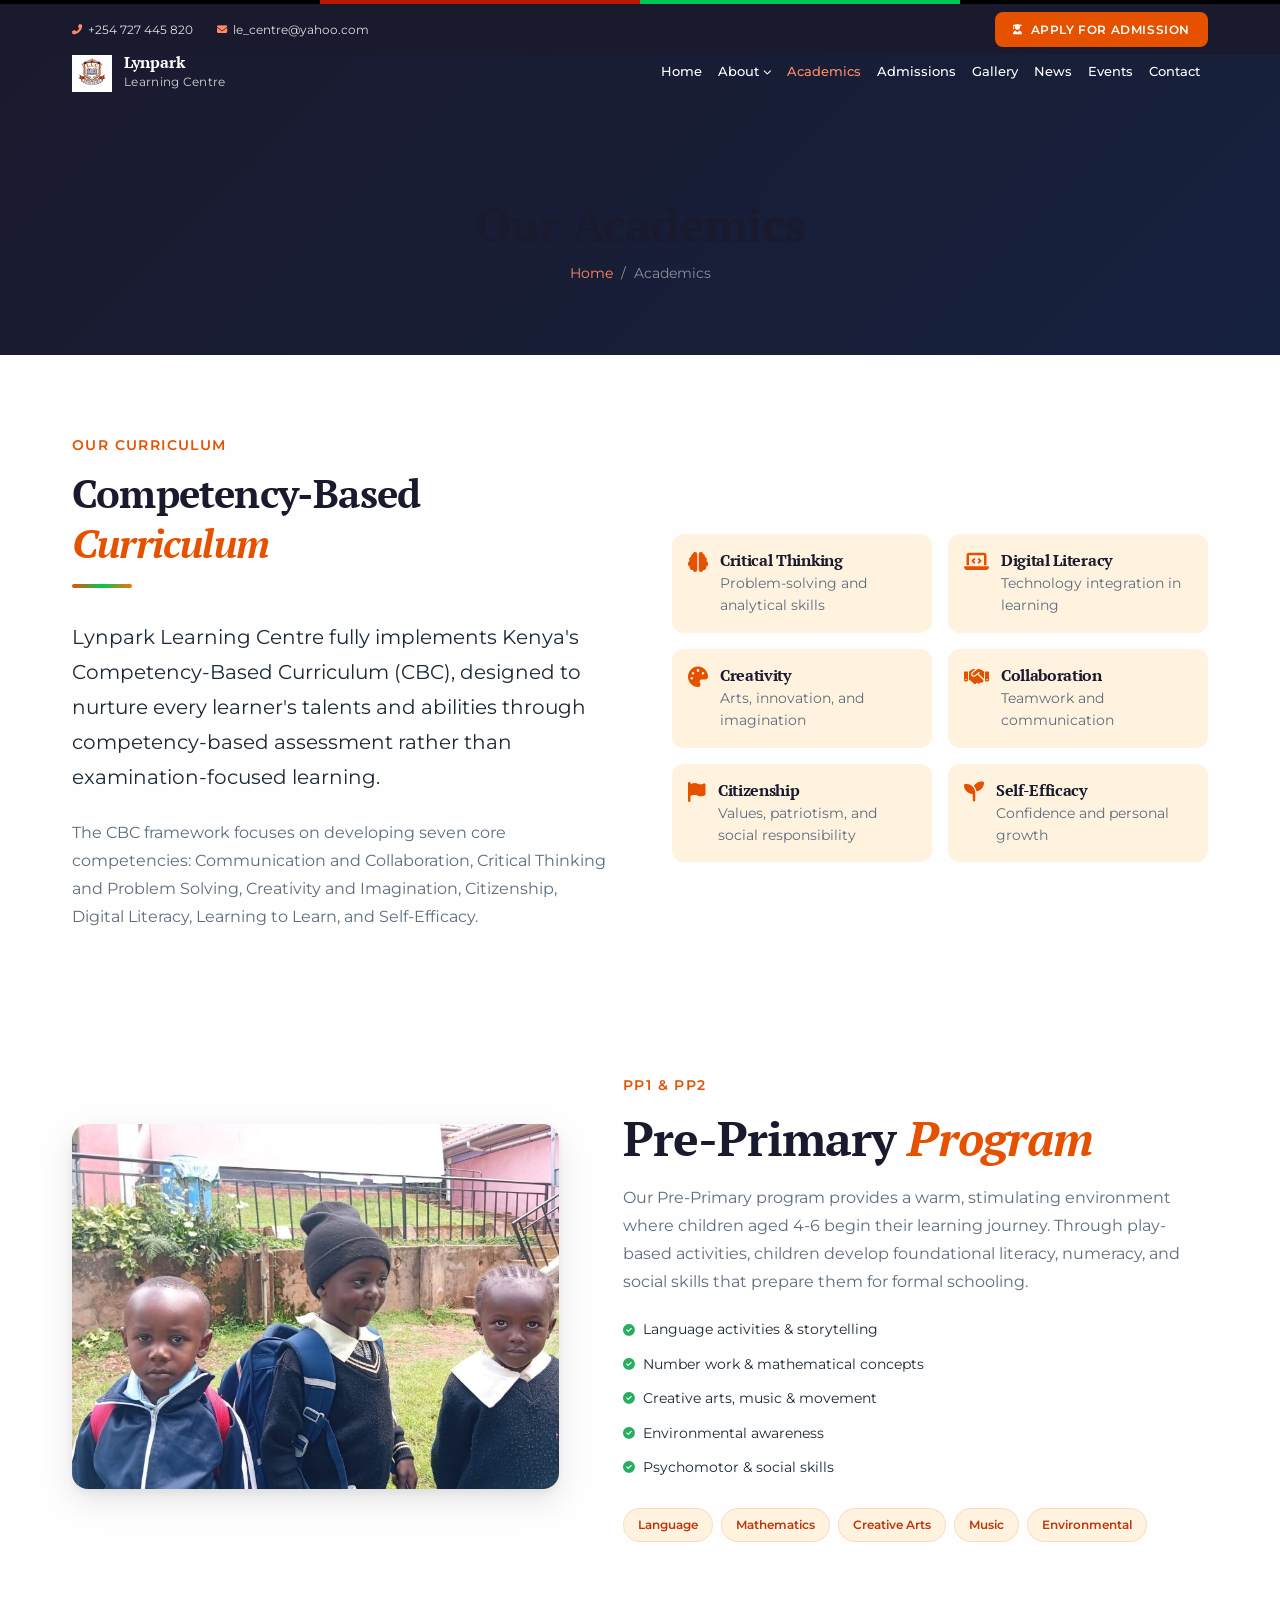
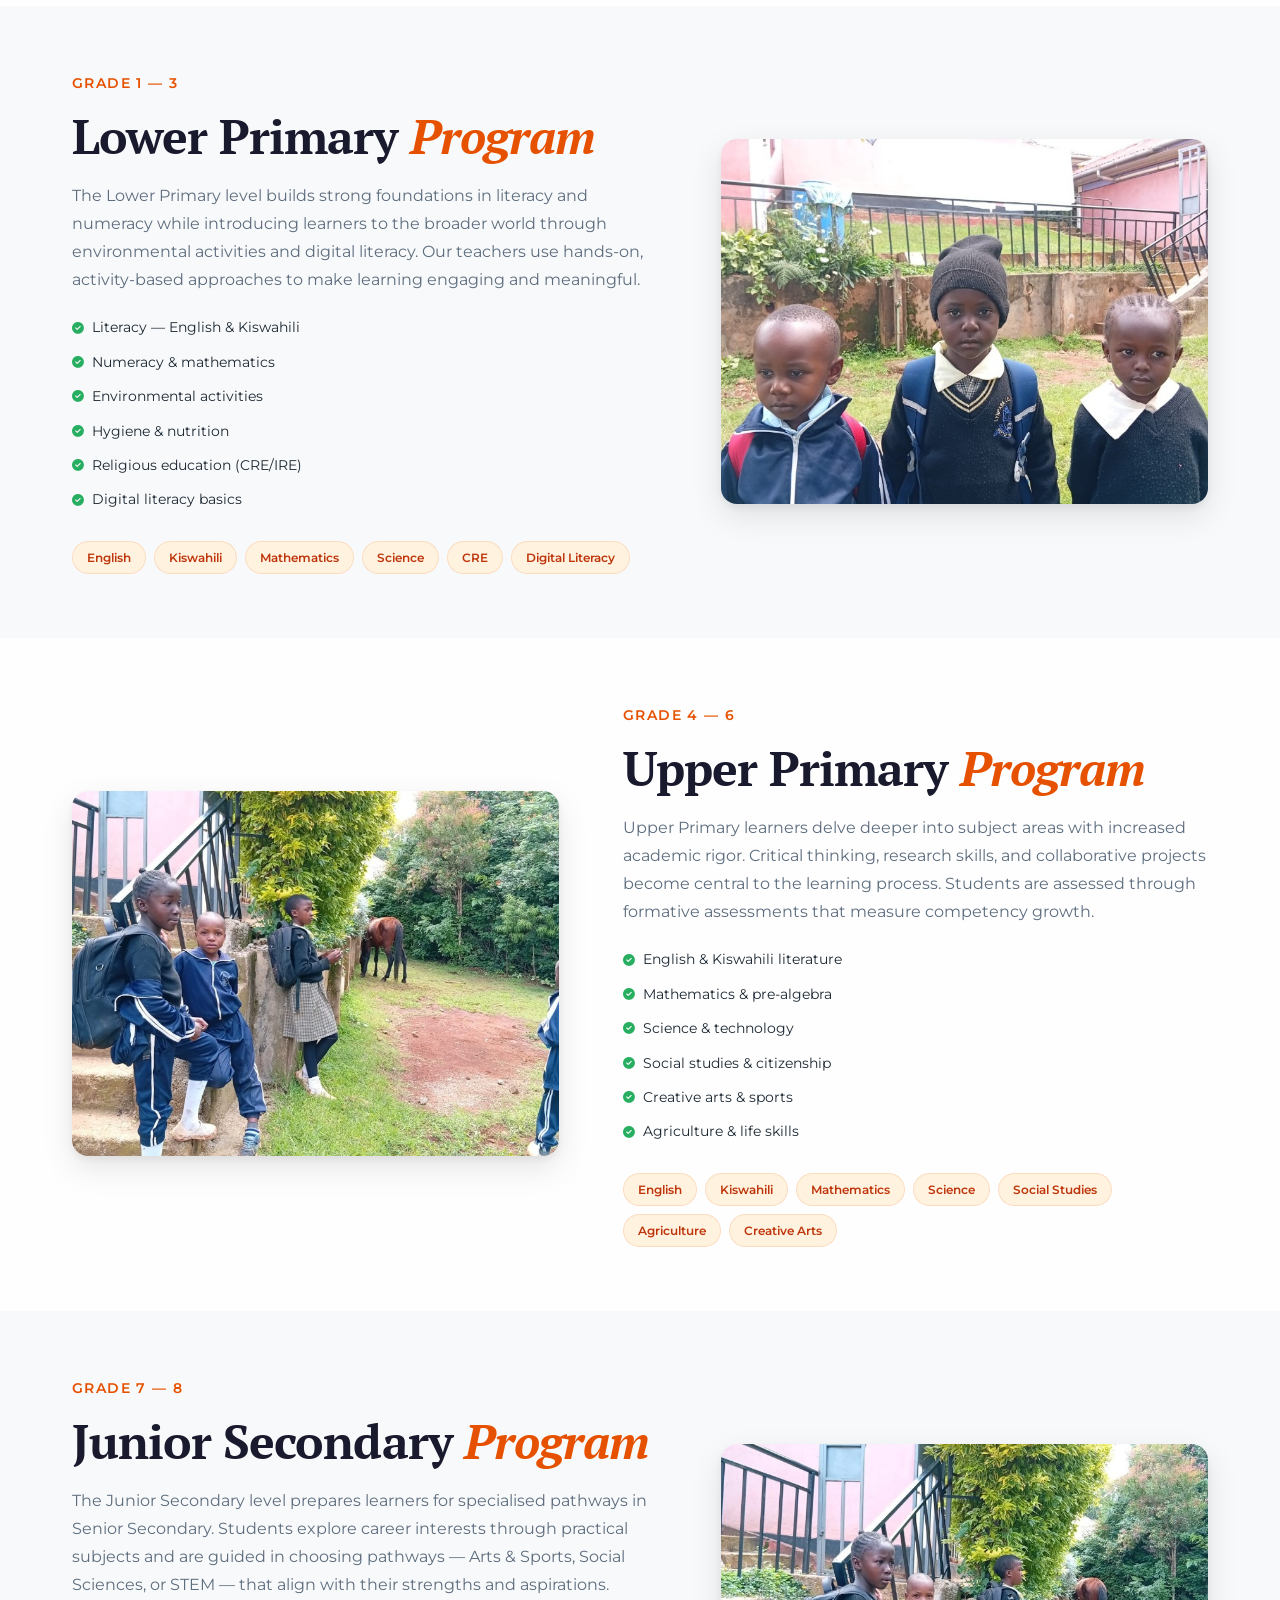
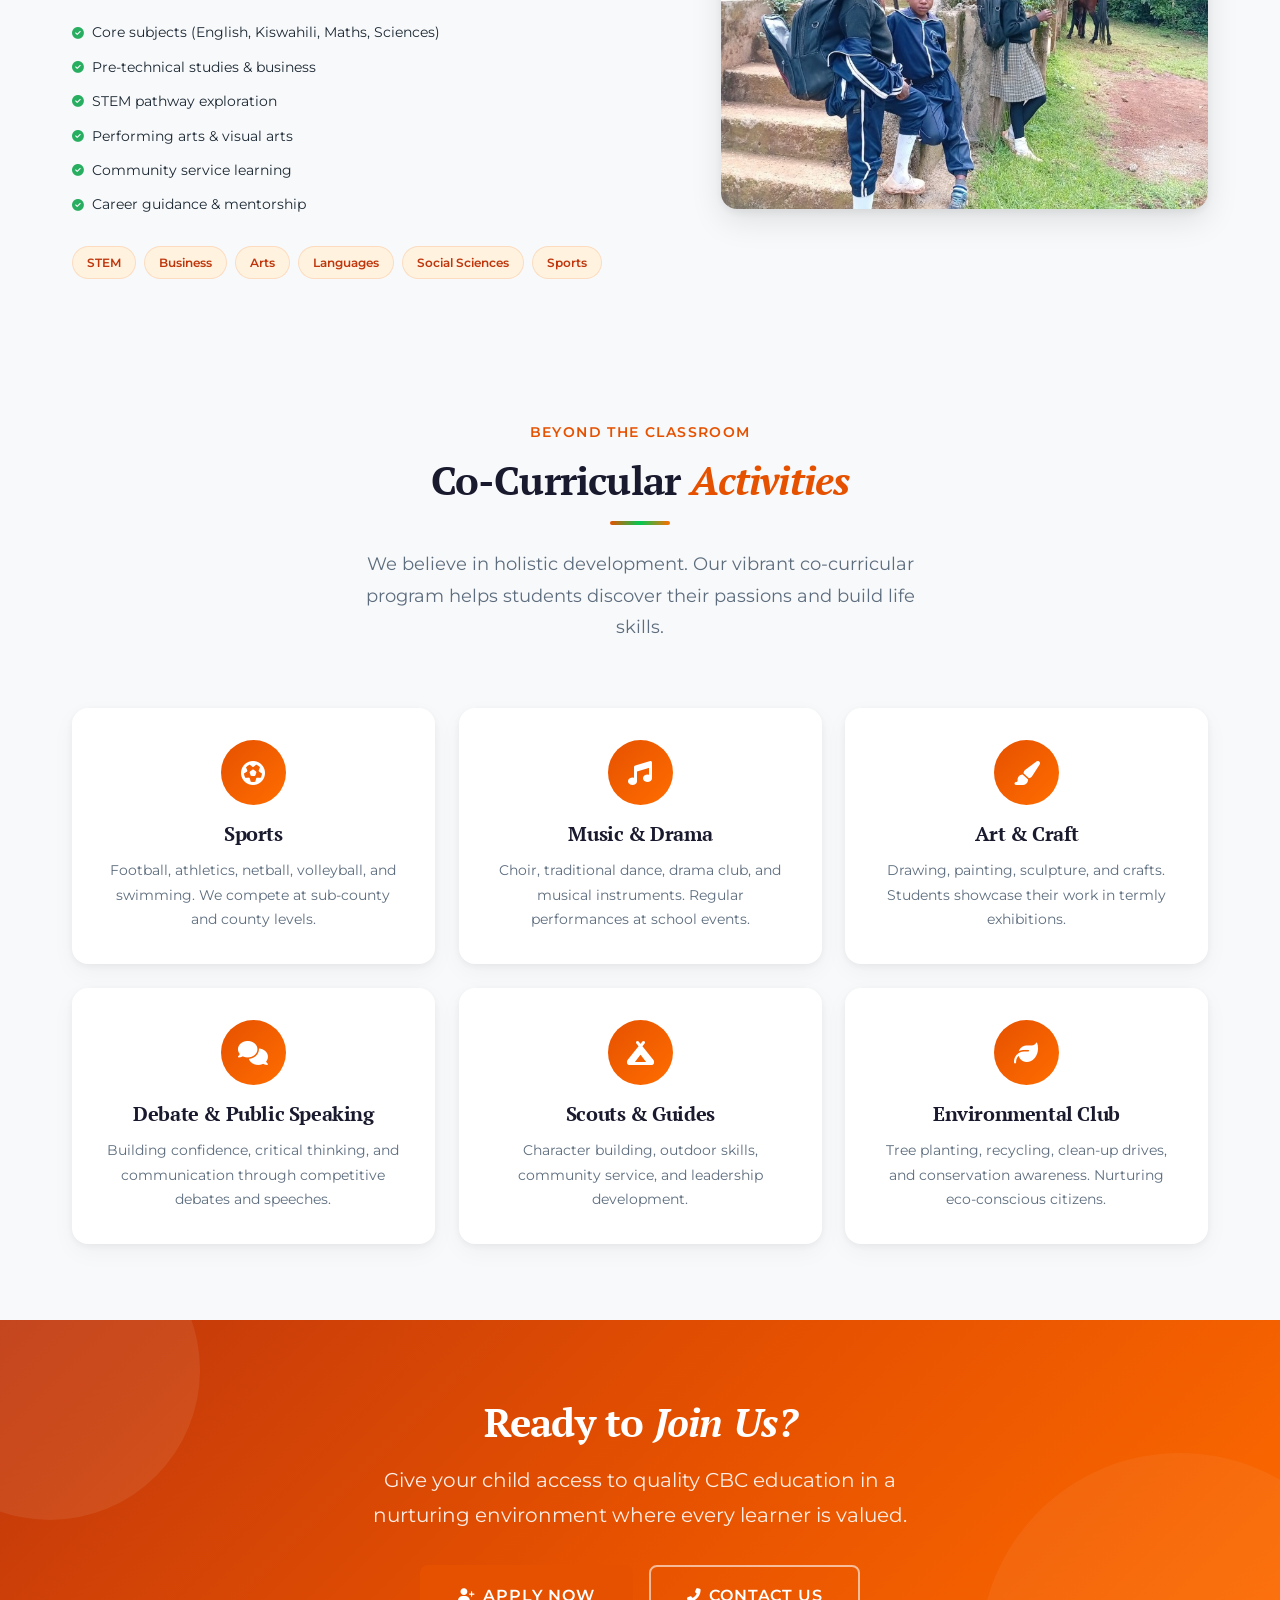
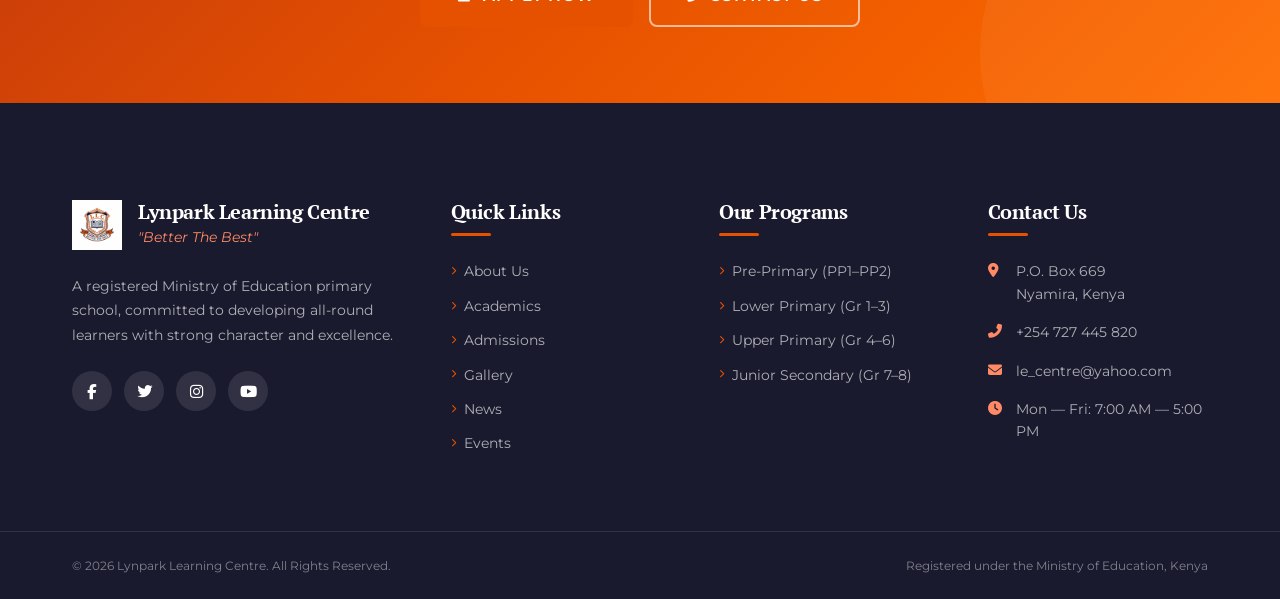
<file: academics.html>
<!DOCTYPE html>
<html lang="en">
<head>
    <meta charset="UTF-8">
    <meta name="viewport" content="width=device-width, initial-scale=1.0">
    <title>Academics — Lynpark Learning Centre</title>
    <meta name="description" content="Explore Lynpark Learning Centre's CBC curriculum from PP1 to Grade 8. Quality education with co-curricular activities for holistic development.">
    <link rel="preconnect" href="https://fonts.googleapis.com">
    <link rel="preconnect" href="https://fonts.gstatic.com" crossorigin>
    <link href="https://fonts.googleapis.com/css2?family=Montserrat:wght@300;400;500;600;700&family=PT+Serif:ital,wght@0,400;0,700;1,400&display=swap" rel="stylesheet">
    <link rel="stylesheet" href="https://cdnjs.cloudflare.com/ajax/libs/font-awesome/6.5.1/css/all.min.css">
    <link rel="stylesheet" href="css/variables.css">
    <link rel="stylesheet" href="css/base.css">
    <link rel="stylesheet" href="css/layout.css">
    <link rel="stylesheet" href="css/components.css">
    <link rel="stylesheet" href="css/animations.css">
    <link rel="stylesheet" href="css/responsive.css">
    <link rel="icon" href="assets/images/logo.png" type="image/png">
    <style>
        .cbc-overview { display: grid; grid-template-columns: 1fr 1fr; gap: var(--space-3xl); align-items: center; }
        .cbc-features { display: grid; grid-template-columns: 1fr 1fr; gap: var(--space-md); margin-top: var(--space-xl); }
        .cbc-feature { display: flex; align-items: flex-start; gap: var(--space-sm); padding: var(--space-md); background: var(--primary-bg); border-radius: var(--radius-lg); }
        .cbc-feature i { color: var(--primary); font-size: 1.25rem; margin-top: 2px; }
        .cbc-feature div h4 { font-size: var(--text-base); color: var(--secondary-dark); margin-bottom: 2px; }
        .cbc-feature div p { font-size: var(--text-sm); color: var(--text-muted); margin: 0; }
        .program-detail { padding: var(--space-3xl) 0; }
        .program-detail:nth-child(even) { background: var(--bg-section); }
        .program-detail-grid { display: grid; grid-template-columns: 1fr 1.2fr; gap: var(--space-3xl); align-items: center; }
        .program-detail:nth-child(even) .program-detail-grid { direction: rtl; }
        .program-detail:nth-child(even) .program-detail-grid > * { direction: ltr; }
        .program-detail-img { border-radius: var(--radius-xl); overflow: hidden; box-shadow: var(--shadow-lg); aspect-ratio: 4/3; }
        .program-detail-img img { width: 100%; height: 100%; object-fit: cover; }
        .subject-tags { display: flex; flex-wrap: wrap; gap: var(--space-xs); margin-top: var(--space-md); }
        .subject-tag { padding: 0.375rem 0.875rem; background: var(--primary-bg); color: var(--primary-dark); font-size: var(--text-xs); font-weight: var(--weight-semi); border-radius: var(--radius-pill); border: 1px solid rgba(230,81,0,0.15); }
        .activities-grid { display: grid; grid-template-columns: repeat(3, 1fr); gap: var(--space-lg); }
        .activity-card { text-align: center; padding: var(--space-xl); background: var(--white); border-radius: var(--radius-xl); box-shadow: var(--shadow-card); transition: all var(--transition-normal); }
        .activity-card:hover { transform: translateY(-6px); box-shadow: var(--shadow-card-hover); }
        .activity-icon { width: 65px; height: 65px; border-radius: var(--radius-circle); background: linear-gradient(135deg, var(--primary), var(--accent)); display: flex; align-items: center; justify-content: center; margin: 0 auto var(--space-md); }
        .activity-icon i { font-size: 1.5rem; color: var(--white); }
        .activity-card h4 { font-family: var(--font-heading); font-size: var(--text-lg); color: var(--secondary-dark); margin-bottom: var(--space-sm); }
        .activity-card p { font-size: var(--text-sm); color: var(--text-muted); margin: 0; line-height: var(--leading-relaxed); }
        @media (max-width: 768px) {
            .cbc-overview, .program-detail-grid, .program-detail:nth-child(even) .program-detail-grid { grid-template-columns: 1fr; direction: ltr; }
            .cbc-features { grid-template-columns: 1fr; }
            .activities-grid { grid-template-columns: 1fr 1fr; }
        }
        @media (max-width: 480px) { .activities-grid { grid-template-columns: 1fr; } }
    </style>
</head>
<body>
    <div class="kenya-stripe" aria-hidden="true"></div>
    <div class="top-bar"><div class="container top-bar-inner"><div class="top-bar-left"><a href="tel:+254727445820" class="top-bar-link"><i class="fas fa-phone-alt"></i><span>+254 727 445 820</span></a><a href="mailto:le_centre@yahoo.com" class="top-bar-link"><i class="fas fa-envelope"></i><span>le_centre@yahoo.com</span></a></div><div class="top-bar-right"><a href="admissions.html" class="btn btn-sm btn-primary top-bar-cta"><i class="fas fa-user-graduate"></i> Apply for Admission</a></div></div></div>

    <nav id="navbar" class="navbar scrolled"><div class="container navbar-inner"><a href="index.html" class="navbar-logo"><img src="assets/images/logo.png" alt="LLC Logo" class="logo-img"><div class="logo-text"><span class="logo-name">Lynpark</span><span class="logo-tagline">Learning Centre</span></div></a><ul class="nav-menu" id="navMenu"><li class="nav-item"><a href="index.html" class="nav-link">Home</a></li><li class="nav-item has-dropdown"><a href="about.html" class="nav-link">About <i class="fas fa-chevron-down"></i></a><ul class="dropdown-menu"><li><a href="about.html">Our Story</a></li><li><a href="about.html#mission">Mission & Vision</a></li><li><a href="staff.html">Our Staff</a></li></ul></li><li class="nav-item active"><a href="academics.html" class="nav-link">Academics</a></li><li class="nav-item"><a href="admissions.html" class="nav-link">Admissions</a></li><li class="nav-item"><a href="gallery.html" class="nav-link">Gallery</a></li><li class="nav-item"><a href="news.html" class="nav-link">News</a></li><li class="nav-item"><a href="events.html" class="nav-link">Events</a></li><li class="nav-item"><a href="contact.html" class="nav-link">Contact</a></li></ul><button class="hamburger" id="hamburger" aria-label="Toggle navigation menu" aria-expanded="false"><span class="hamburger-line"></span><span class="hamburger-line"></span><span class="hamburger-line"></span></button></div></nav>
    <div class="nav-overlay" id="navOverlay"></div>

    <section class="page-hero"><div class="container"><h1>Our Academics</h1><nav class="breadcrumb"><a href="index.html">Home</a><span>/</span><span>Academics</span></nav></div></section>

    <!-- CBC Overview -->
    <section class="section">
        <div class="container">
            <div class="cbc-overview">
                <div class="animate-on-scroll">
                    <div class="section-heading" style="text-align:left; margin-bottom: var(--space-xl);">
                        <span class="section-label">Our Curriculum</span>
                        <h2>Competency-Based <em>Curriculum</em></h2>
                        <div class="heading-line" style="margin:0;"></div>
                    </div>
                    <p class="lead-text">Lynpark Learning Centre fully implements Kenya's Competency-Based Curriculum (CBC), designed to nurture every learner's talents and abilities through competency-based assessment rather than examination-focused learning.</p>
                    <p style="color:var(--text-muted); line-height:var(--leading-relaxed);">The CBC framework focuses on developing seven core competencies: Communication and Collaboration, Critical Thinking and Problem Solving, Creativity and Imagination, Citizenship, Digital Literacy, Learning to Learn, and Self-Efficacy.</p>
                </div>
                <div class="cbc-features animate-on-scroll">
                    <div class="cbc-feature"><i class="fas fa-brain"></i><div><h4>Critical Thinking</h4><p>Problem-solving and analytical skills</p></div></div>
                    <div class="cbc-feature"><i class="fas fa-laptop-code"></i><div><h4>Digital Literacy</h4><p>Technology integration in learning</p></div></div>
                    <div class="cbc-feature"><i class="fas fa-palette"></i><div><h4>Creativity</h4><p>Arts, innovation, and imagination</p></div></div>
                    <div class="cbc-feature"><i class="fas fa-handshake"></i><div><h4>Collaboration</h4><p>Teamwork and communication</p></div></div>
                    <div class="cbc-feature"><i class="fas fa-flag"></i><div><h4>Citizenship</h4><p>Values, patriotism, and social responsibility</p></div></div>
                    <div class="cbc-feature"><i class="fas fa-seedling"></i><div><h4>Self-Efficacy</h4><p>Confidence and personal growth</p></div></div>
                </div>
            </div>
        </div>
    </section>

    <!-- Pre-Primary -->
    <section class="program-detail" id="pre-primary">
        <div class="container">
            <div class="program-detail-grid">
                <div class="program-detail-img animate-on-scroll"><img src="assets/images/students/students-uniform-1.jpg" alt="Pre-Primary learners"></div>
                <div class="animate-on-scroll">
                    <span class="section-label">PP1 & PP2</span>
                    <h2 style="font-family:var(--font-heading); color:var(--secondary-dark); margin-bottom:var(--space-md);">Pre-Primary <em style="color:var(--primary);">Program</em></h2>
                    <p style="color:var(--text-muted); line-height:var(--leading-relaxed); margin-bottom:var(--space-md);">Our Pre-Primary program provides a warm, stimulating environment where children aged 4-6 begin their learning journey. Through play-based activities, children develop foundational literacy, numeracy, and social skills that prepare them for formal schooling.</p>
                    <ul class="program-features"><li><i class="fas fa-check-circle"></i> Language activities & storytelling</li><li><i class="fas fa-check-circle"></i> Number work & mathematical concepts</li><li><i class="fas fa-check-circle"></i> Creative arts, music & movement</li><li><i class="fas fa-check-circle"></i> Environmental awareness</li><li><i class="fas fa-check-circle"></i> Psychomotor & social skills</li></ul>
                    <div class="subject-tags"><span class="subject-tag">Language</span><span class="subject-tag">Mathematics</span><span class="subject-tag">Creative Arts</span><span class="subject-tag">Music</span><span class="subject-tag">Environmental</span></div>
                </div>
            </div>
        </div>
    </section>

    <!-- Lower Primary -->
    <section class="program-detail" id="lower-primary">
        <div class="container">
            <div class="program-detail-grid">
                <div class="program-detail-img animate-on-scroll"><img src="assets/images/students/students-uniform-2.jpg" alt="Lower Primary learners"></div>
                <div class="animate-on-scroll">
                    <span class="section-label">Grade 1 — 3</span>
                    <h2 style="font-family:var(--font-heading); color:var(--secondary-dark); margin-bottom:var(--space-md);">Lower Primary <em style="color:var(--primary);">Program</em></h2>
                    <p style="color:var(--text-muted); line-height:var(--leading-relaxed); margin-bottom:var(--space-md);">The Lower Primary level builds strong foundations in literacy and numeracy while introducing learners to the broader world through environmental activities and digital literacy. Our teachers use hands-on, activity-based approaches to make learning engaging and meaningful.</p>
                    <ul class="program-features"><li><i class="fas fa-check-circle"></i> Literacy — English & Kiswahili</li><li><i class="fas fa-check-circle"></i> Numeracy & mathematics</li><li><i class="fas fa-check-circle"></i> Environmental activities</li><li><i class="fas fa-check-circle"></i> Hygiene & nutrition</li><li><i class="fas fa-check-circle"></i> Religious education (CRE/IRE)</li><li><i class="fas fa-check-circle"></i> Digital literacy basics</li></ul>
                    <div class="subject-tags"><span class="subject-tag">English</span><span class="subject-tag">Kiswahili</span><span class="subject-tag">Mathematics</span><span class="subject-tag">Science</span><span class="subject-tag">CRE</span><span class="subject-tag">Digital Literacy</span></div>
                </div>
            </div>
        </div>
    </section>

    <!-- Upper Primary -->
    <section class="program-detail" id="upper-primary">
        <div class="container">
            <div class="program-detail-grid">
                <div class="program-detail-img animate-on-scroll"><img src="assets/images/students/students-campus-1.jpg" alt="Upper Primary learners"></div>
                <div class="animate-on-scroll">
                    <span class="section-label">Grade 4 — 6</span>
                    <h2 style="font-family:var(--font-heading); color:var(--secondary-dark); margin-bottom:var(--space-md);">Upper Primary <em style="color:var(--primary);">Program</em></h2>
                    <p style="color:var(--text-muted); line-height:var(--leading-relaxed); margin-bottom:var(--space-md);">Upper Primary learners delve deeper into subject areas with increased academic rigor. Critical thinking, research skills, and collaborative projects become central to the learning process. Students are assessed through formative assessments that measure competency growth.</p>
                    <ul class="program-features"><li><i class="fas fa-check-circle"></i> English & Kiswahili literature</li><li><i class="fas fa-check-circle"></i> Mathematics & pre-algebra</li><li><i class="fas fa-check-circle"></i> Science & technology</li><li><i class="fas fa-check-circle"></i> Social studies & citizenship</li><li><i class="fas fa-check-circle"></i> Creative arts & sports</li><li><i class="fas fa-check-circle"></i> Agriculture & life skills</li></ul>
                    <div class="subject-tags"><span class="subject-tag">English</span><span class="subject-tag">Kiswahili</span><span class="subject-tag">Mathematics</span><span class="subject-tag">Science</span><span class="subject-tag">Social Studies</span><span class="subject-tag">Agriculture</span><span class="subject-tag">Creative Arts</span></div>
                </div>
            </div>
        </div>
    </section>

    <!-- Junior Secondary -->
    <section class="program-detail" id="junior-secondary">
        <div class="container">
            <div class="program-detail-grid">
                <div class="program-detail-img animate-on-scroll"><img src="assets/images/students/students-campus-2.jpg" alt="Junior Secondary learners"></div>
                <div class="animate-on-scroll">
                    <span class="section-label">Grade 7 — 8</span>
                    <h2 style="font-family:var(--font-heading); color:var(--secondary-dark); margin-bottom:var(--space-md);">Junior Secondary <em style="color:var(--primary);">Program</em></h2>
                    <p style="color:var(--text-muted); line-height:var(--leading-relaxed); margin-bottom:var(--space-md);">The Junior Secondary level prepares learners for specialised pathways in Senior Secondary. Students explore career interests through practical subjects and are guided in choosing pathways — Arts & Sports, Social Sciences, or STEM — that align with their strengths and aspirations.</p>
                    <ul class="program-features"><li><i class="fas fa-check-circle"></i> Core subjects (English, Kiswahili, Maths, Sciences)</li><li><i class="fas fa-check-circle"></i> Pre-technical studies & business</li><li><i class="fas fa-check-circle"></i> STEM pathway exploration</li><li><i class="fas fa-check-circle"></i> Performing arts & visual arts</li><li><i class="fas fa-check-circle"></i> Community service learning</li><li><i class="fas fa-check-circle"></i> Career guidance & mentorship</li></ul>
                    <div class="subject-tags"><span class="subject-tag">STEM</span><span class="subject-tag">Business</span><span class="subject-tag">Arts</span><span class="subject-tag">Languages</span><span class="subject-tag">Social Sciences</span><span class="subject-tag">Sports</span></div>
                </div>
            </div>
        </div>
    </section>

    <!-- Co-Curricular Activities -->
    <section class="section" style="background: var(--bg-section);">
        <div class="container">
            <div class="section-heading animate-on-scroll">
                <span class="section-label">Beyond The Classroom</span>
                <h2>Co-Curricular <em>Activities</em></h2>
                <div class="heading-line"></div>
                <p class="section-description">We believe in holistic development. Our vibrant co-curricular program helps students discover their passions and build life skills.</p>
            </div>
            <div class="activities-grid stagger-children">
                <div class="activity-card animate-on-scroll"><div class="activity-icon"><i class="fas fa-futbol"></i></div><h4>Sports</h4><p>Football, athletics, netball, volleyball, and swimming. We compete at sub-county and county levels.</p></div>
                <div class="activity-card animate-on-scroll"><div class="activity-icon"><i class="fas fa-music"></i></div><h4>Music & Drama</h4><p>Choir, traditional dance, drama club, and musical instruments. Regular performances at school events.</p></div>
                <div class="activity-card animate-on-scroll"><div class="activity-icon"><i class="fas fa-paint-brush"></i></div><h4>Art & Craft</h4><p>Drawing, painting, sculpture, and crafts. Students showcase their work in termly exhibitions.</p></div>
                <div class="activity-card animate-on-scroll"><div class="activity-icon"><i class="fas fa-comments"></i></div><h4>Debate & Public Speaking</h4><p>Building confidence, critical thinking, and communication through competitive debates and speeches.</p></div>
                <div class="activity-card animate-on-scroll"><div class="activity-icon"><i class="fas fa-campground"></i></div><h4>Scouts & Guides</h4><p>Character building, outdoor skills, community service, and leadership development.</p></div>
                <div class="activity-card animate-on-scroll"><div class="activity-icon"><i class="fas fa-leaf"></i></div><h4>Environmental Club</h4><p>Tree planting, recycling, clean-up drives, and conservation awareness. Nurturing eco-conscious citizens.</p></div>
            </div>
        </div>
    </section>

    <!-- CTA -->
    <section class="section cta-section"><div class="container"><div class="cta-content animate-on-scroll"><h2>Ready to <em>Join Us?</em></h2><p>Give your child access to quality CBC education in a nurturing environment where every learner is valued.</p><div class="cta-buttons"><a href="admissions.html" class="btn btn-primary btn-lg"><i class="fas fa-user-plus"></i> Apply Now</a><a href="contact.html" class="btn btn-outline-light btn-lg"><i class="fas fa-phone-alt"></i> Contact Us</a></div></div></div></section>

    <!-- Footer -->
    <footer class="footer" id="footer"><div class="container"><div class="footer-grid"><div class="footer-col"><div class="footer-logo"><img src="assets/images/logo.png" alt="LLC Logo"><div><h3>Lynpark Learning Centre</h3><span class="footer-motto">"Better The Best"</span></div></div><p>A registered Ministry of Education primary school, committed to developing all-round learners with strong character and excellence.</p><div class="footer-social"><a href="#" aria-label="Facebook"><i class="fab fa-facebook-f"></i></a><a href="#" aria-label="Twitter"><i class="fab fa-twitter"></i></a><a href="#" aria-label="Instagram"><i class="fab fa-instagram"></i></a><a href="#" aria-label="YouTube"><i class="fab fa-youtube"></i></a></div></div><div class="footer-col"><h4>Quick Links</h4><ul class="footer-links"><li><a href="about.html"><i class="fas fa-chevron-right"></i> About Us</a></li><li><a href="academics.html"><i class="fas fa-chevron-right"></i> Academics</a></li><li><a href="admissions.html"><i class="fas fa-chevron-right"></i> Admissions</a></li><li><a href="gallery.html"><i class="fas fa-chevron-right"></i> Gallery</a></li><li><a href="news.html"><i class="fas fa-chevron-right"></i> News</a></li><li><a href="events.html"><i class="fas fa-chevron-right"></i> Events</a></li></ul></div><div class="footer-col"><h4>Our Programs</h4><ul class="footer-links"><li><a href="academics.html#pre-primary"><i class="fas fa-chevron-right"></i> Pre-Primary (PP1–PP2)</a></li><li><a href="academics.html#lower-primary"><i class="fas fa-chevron-right"></i> Lower Primary (Gr 1–3)</a></li><li><a href="academics.html#upper-primary"><i class="fas fa-chevron-right"></i> Upper Primary (Gr 4–6)</a></li><li><a href="academics.html#junior-secondary"><i class="fas fa-chevron-right"></i> Junior Secondary (Gr 7–8)</a></li></ul></div><div class="footer-col"><h4>Contact Us</h4><ul class="footer-contact"><li><i class="fas fa-map-marker-alt"></i><span>P.O. Box 669<br>Nyamira, Kenya</span></li><li><i class="fas fa-phone-alt"></i><a href="tel:+254727445820">+254 727 445 820</a></li><li><i class="fas fa-envelope"></i><a href="mailto:le_centre@yahoo.com">le_centre@yahoo.com</a></li><li><i class="fas fa-clock"></i><span>Mon — Fri: 7:00 AM — 5:00 PM</span></li></ul></div></div></div><div class="footer-bottom"><div class="container footer-bottom-inner"><p>&copy; 2026 Lynpark Learning Centre. All Rights Reserved.</p><p>Registered under the Ministry of Education, Kenya</p></div></div></footer>
    <button id="backToTop" class="back-to-top" aria-label="Back to top"><i class="fas fa-chevron-up"></i></button>
    <script src="js/main.js"></script>
    <script src="js/animations.js"></script>
</body>
</html>
</file>
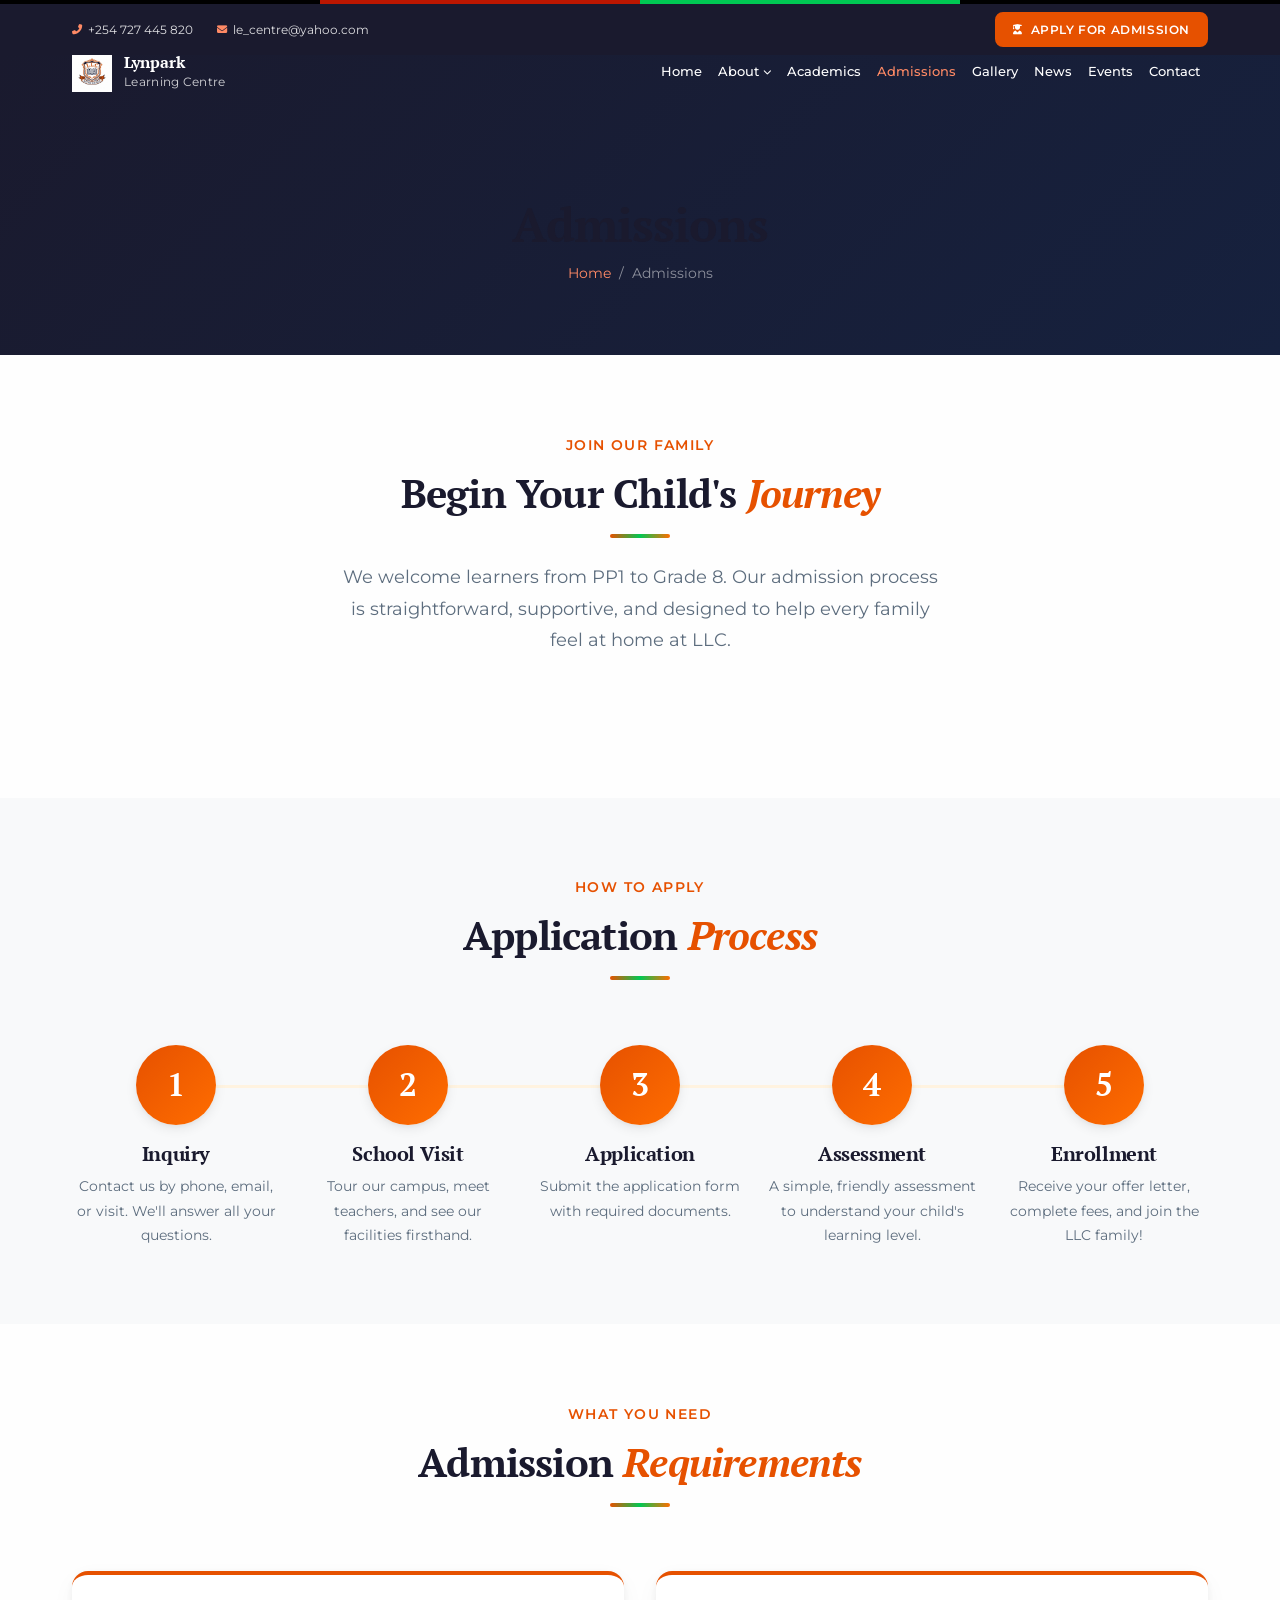
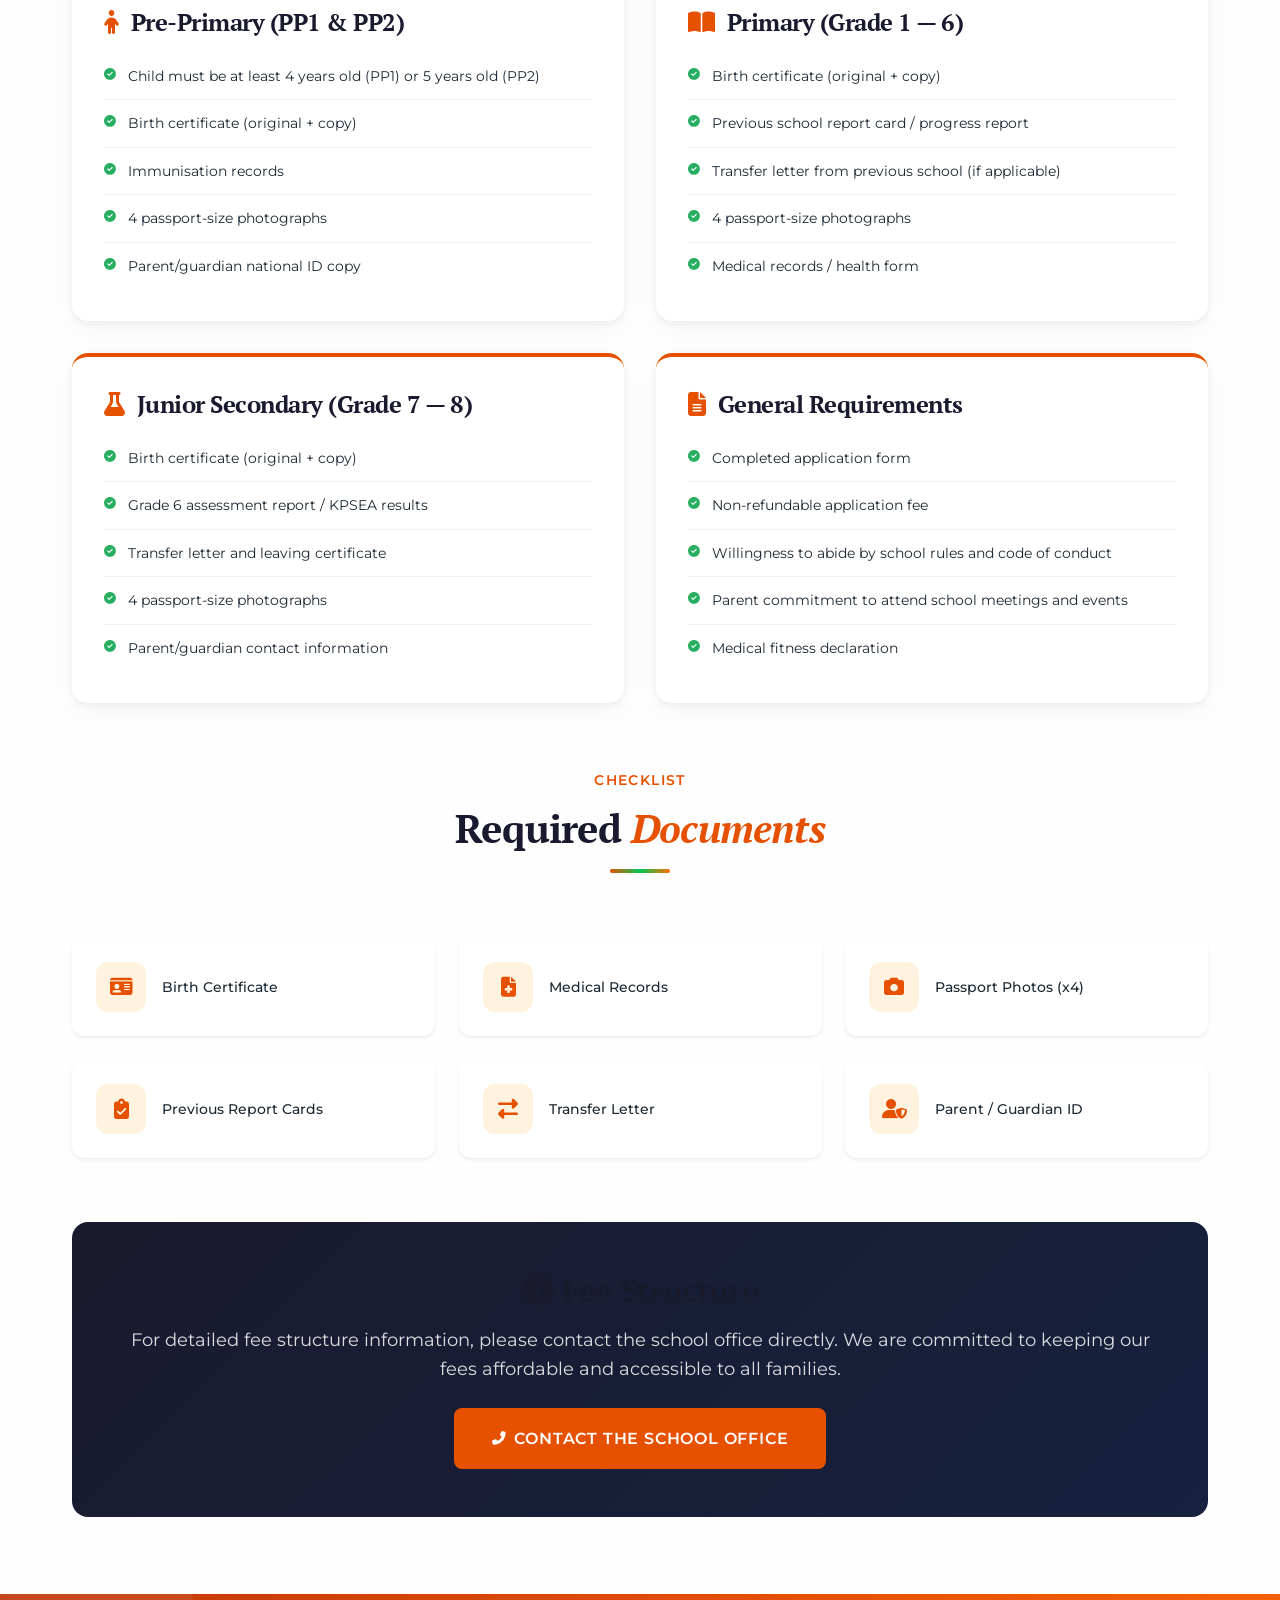
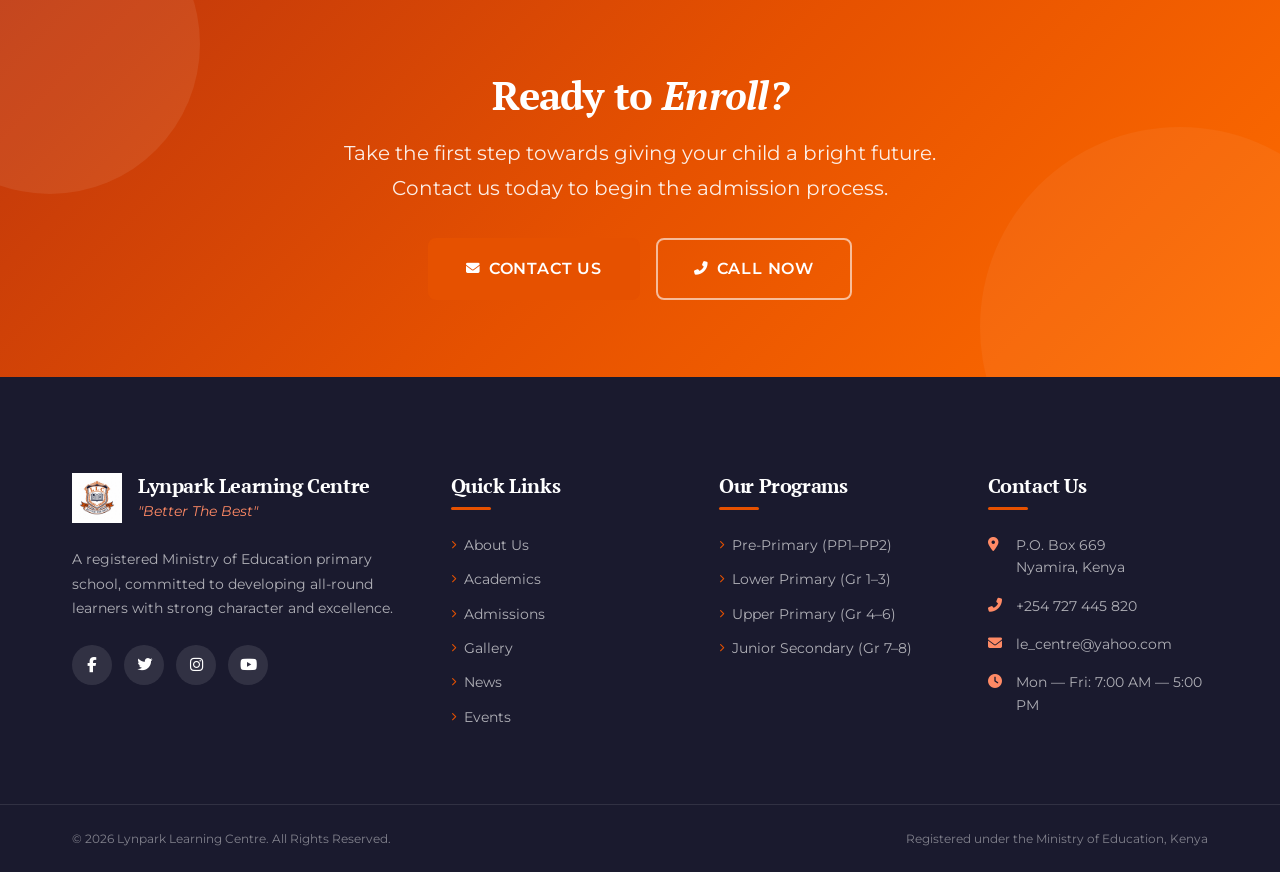
<file: admissions.html>
<!DOCTYPE html>
<html lang="en">
<head>
    <meta charset="UTF-8">
    <meta name="viewport" content="width=device-width, initial-scale=1.0">
    <title>Admissions — Lynpark Learning Centre</title>
    <meta name="description" content="Apply for admission at Lynpark Learning Centre. Learn about our admission requirements, application process, and enrollment for PP1 to Grade 8.">
    <link rel="preconnect" href="https://fonts.googleapis.com">
    <link rel="preconnect" href="https://fonts.gstatic.com" crossorigin>
    <link href="https://fonts.googleapis.com/css2?family=Montserrat:wght@300;400;500;600;700&family=PT+Serif:ital,wght@0,400;0,700;1,400&display=swap" rel="stylesheet">
    <link rel="stylesheet" href="https://cdnjs.cloudflare.com/ajax/libs/font-awesome/6.5.1/css/all.min.css">
    <link rel="stylesheet" href="css/variables.css">
    <link rel="stylesheet" href="css/base.css">
    <link rel="stylesheet" href="css/layout.css">
    <link rel="stylesheet" href="css/components.css">
    <link rel="stylesheet" href="css/animations.css">
    <link rel="stylesheet" href="css/responsive.css">
    <link rel="icon" href="assets/images/logo.png" type="image/png">
    <style>
        .process-steps { display: grid; grid-template-columns: repeat(5, 1fr); gap: var(--space-lg); position: relative; }
        .process-steps::before { content: ''; position: absolute; top: 40px; left: 10%; right: 10%; height: 3px; background: var(--primary-bg); z-index: 0; }
        .step-card { text-align: center; position: relative; z-index: 1; }
        .step-number { width: 80px; height: 80px; border-radius: var(--radius-circle); background: linear-gradient(135deg, var(--primary), var(--accent)); color: var(--white); font-family: var(--font-heading); font-size: var(--text-2xl); font-weight: var(--weight-bold); display: flex; align-items: center; justify-content: center; margin: 0 auto var(--space-md); box-shadow: var(--shadow-md); }
        .step-card h4 { font-family: var(--font-heading); font-size: var(--text-lg); color: var(--secondary-dark); margin-bottom: var(--space-xs); }
        .step-card p { font-size: var(--text-sm); color: var(--text-muted); line-height: var(--leading-relaxed); }
        .requirements-grid { display: grid; grid-template-columns: repeat(2, 1fr); gap: var(--space-xl); }
        .req-card { padding: var(--space-xl); background: var(--white); border-radius: var(--radius-xl); box-shadow: var(--shadow-card); border-top: 4px solid var(--primary); }
        .req-card h3 { font-family: var(--font-heading); font-size: var(--text-xl); color: var(--secondary-dark); margin-bottom: var(--space-md); display: flex; align-items: center; gap: var(--space-sm); }
        .req-card h3 i { color: var(--primary); }
        .req-list { list-style: none; padding: 0; }
        .req-list li { display: flex; align-items: flex-start; gap: var(--space-sm); padding: var(--space-sm) 0; font-size: var(--text-sm); color: var(--text-dark); border-bottom: 1px solid var(--border-light); }
        .req-list li:last-child { border-bottom: none; }
        .req-list li i { color: var(--success); margin-top: 3px; font-size: 0.85em; }
        .documents-grid { display: grid; grid-template-columns: repeat(3, 1fr); gap: var(--space-lg); }
        .doc-item { display: flex; align-items: center; gap: var(--space-md); padding: var(--space-lg); background: var(--white); border-radius: var(--radius-lg); box-shadow: var(--shadow-sm); }
        .doc-icon { width: 50px; height: 50px; border-radius: var(--radius-lg); background: var(--primary-bg); display: flex; align-items: center; justify-content: center; flex-shrink: 0; }
        .doc-icon i { color: var(--primary); font-size: 1.25rem; }
        .doc-item span { font-size: var(--text-sm); color: var(--text-dark); font-weight: var(--weight-medium); }
        .fee-notice { background: linear-gradient(135deg, var(--secondary-dark), var(--secondary)); color: var(--white); padding: var(--space-2xl); border-radius: var(--radius-xl); text-align: center; margin-top: var(--space-3xl); }
        .fee-notice h3 { font-family: var(--font-heading); font-size: var(--text-2xl); margin-bottom: var(--space-md); }
        .fee-notice p { color: rgba(255,255,255,0.85); margin-bottom: var(--space-lg); font-size: var(--text-md); }
        @media (max-width: 768px) {
            .process-steps { grid-template-columns: repeat(2, 1fr); }
            .process-steps::before { display: none; }
            .requirements-grid { grid-template-columns: 1fr; }
            .documents-grid { grid-template-columns: 1fr 1fr; }
        }
        @media (max-width: 480px) { .process-steps, .documents-grid { grid-template-columns: 1fr; } }
    </style>
</head>
<body>
    <div class="kenya-stripe" aria-hidden="true"></div>
    <div class="top-bar"><div class="container top-bar-inner"><div class="top-bar-left"><a href="tel:+254727445820" class="top-bar-link"><i class="fas fa-phone-alt"></i><span>+254 727 445 820</span></a><a href="mailto:le_centre@yahoo.com" class="top-bar-link"><i class="fas fa-envelope"></i><span>le_centre@yahoo.com</span></a></div><div class="top-bar-right"><a href="admissions.html" class="btn btn-sm btn-primary top-bar-cta"><i class="fas fa-user-graduate"></i> Apply for Admission</a></div></div></div>

    <nav id="navbar" class="navbar scrolled"><div class="container navbar-inner"><a href="index.html" class="navbar-logo"><img src="assets/images/logo.png" alt="LLC Logo" class="logo-img"><div class="logo-text"><span class="logo-name">Lynpark</span><span class="logo-tagline">Learning Centre</span></div></a><ul class="nav-menu" id="navMenu"><li class="nav-item"><a href="index.html" class="nav-link">Home</a></li><li class="nav-item has-dropdown"><a href="about.html" class="nav-link">About <i class="fas fa-chevron-down"></i></a><ul class="dropdown-menu"><li><a href="about.html">Our Story</a></li><li><a href="about.html#mission">Mission & Vision</a></li><li><a href="staff.html">Our Staff</a></li></ul></li><li class="nav-item"><a href="academics.html" class="nav-link">Academics</a></li><li class="nav-item active"><a href="admissions.html" class="nav-link">Admissions</a></li><li class="nav-item"><a href="gallery.html" class="nav-link">Gallery</a></li><li class="nav-item"><a href="news.html" class="nav-link">News</a></li><li class="nav-item"><a href="events.html" class="nav-link">Events</a></li><li class="nav-item"><a href="contact.html" class="nav-link">Contact</a></li></ul><button class="hamburger" id="hamburger" aria-label="Toggle navigation menu" aria-expanded="false"><span class="hamburger-line"></span><span class="hamburger-line"></span><span class="hamburger-line"></span></button></div></nav>
    <div class="nav-overlay" id="navOverlay"></div>

    <section class="page-hero"><div class="container"><h1>Admissions</h1><nav class="breadcrumb"><a href="index.html">Home</a><span>/</span><span>Admissions</span></nav></div></section>

    <!-- Welcome -->
    <section class="section">
        <div class="container">
            <div class="section-heading animate-on-scroll">
                <span class="section-label">Join Our Family</span>
                <h2>Begin Your Child's <em>Journey</em></h2>
                <div class="heading-line"></div>
                <p class="section-description">We welcome learners from PP1 to Grade 8. Our admission process is straightforward, supportive, and designed to help every family feel at home at LLC.</p>
            </div>
        </div>
    </section>

    <!-- Application Process -->
    <section class="section" style="background: var(--bg-section);">
        <div class="container">
            <div class="section-heading animate-on-scroll">
                <span class="section-label">How To Apply</span>
                <h2>Application <em>Process</em></h2>
                <div class="heading-line"></div>
            </div>
            <div class="process-steps stagger-children">
                <div class="step-card animate-on-scroll"><div class="step-number">1</div><h4>Inquiry</h4><p>Contact us by phone, email, or visit. We'll answer all your questions.</p></div>
                <div class="step-card animate-on-scroll"><div class="step-number">2</div><h4>School Visit</h4><p>Tour our campus, meet teachers, and see our facilities firsthand.</p></div>
                <div class="step-card animate-on-scroll"><div class="step-number">3</div><h4>Application</h4><p>Submit the application form with required documents.</p></div>
                <div class="step-card animate-on-scroll"><div class="step-number">4</div><h4>Assessment</h4><p>A simple, friendly assessment to understand your child's learning level.</p></div>
                <div class="step-card animate-on-scroll"><div class="step-number">5</div><h4>Enrollment</h4><p>Receive your offer letter, complete fees, and join the LLC family!</p></div>
            </div>
        </div>
    </section>

    <!-- Requirements -->
    <section class="section">
        <div class="container">
            <div class="section-heading animate-on-scroll">
                <span class="section-label">What You Need</span>
                <h2>Admission <em>Requirements</em></h2>
                <div class="heading-line"></div>
            </div>
            <div class="requirements-grid stagger-children">
                <div class="req-card animate-on-scroll">
                    <h3><i class="fas fa-child"></i> Pre-Primary (PP1 & PP2)</h3>
                    <ul class="req-list">
                        <li><i class="fas fa-check-circle"></i><span>Child must be at least 4 years old (PP1) or 5 years old (PP2)</span></li>
                        <li><i class="fas fa-check-circle"></i><span>Birth certificate (original + copy)</span></li>
                        <li><i class="fas fa-check-circle"></i><span>Immunisation records</span></li>
                        <li><i class="fas fa-check-circle"></i><span>4 passport-size photographs</span></li>
                        <li><i class="fas fa-check-circle"></i><span>Parent/guardian national ID copy</span></li>
                    </ul>
                </div>
                <div class="req-card animate-on-scroll">
                    <h3><i class="fas fa-book-open"></i> Primary (Grade 1 — 6)</h3>
                    <ul class="req-list">
                        <li><i class="fas fa-check-circle"></i><span>Birth certificate (original + copy)</span></li>
                        <li><i class="fas fa-check-circle"></i><span>Previous school report card / progress report</span></li>
                        <li><i class="fas fa-check-circle"></i><span>Transfer letter from previous school (if applicable)</span></li>
                        <li><i class="fas fa-check-circle"></i><span>4 passport-size photographs</span></li>
                        <li><i class="fas fa-check-circle"></i><span>Medical records / health form</span></li>
                    </ul>
                </div>
                <div class="req-card animate-on-scroll">
                    <h3><i class="fas fa-flask"></i> Junior Secondary (Grade 7 — 8)</h3>
                    <ul class="req-list">
                        <li><i class="fas fa-check-circle"></i><span>Birth certificate (original + copy)</span></li>
                        <li><i class="fas fa-check-circle"></i><span>Grade 6 assessment report / KPSEA results</span></li>
                        <li><i class="fas fa-check-circle"></i><span>Transfer letter and leaving certificate</span></li>
                        <li><i class="fas fa-check-circle"></i><span>4 passport-size photographs</span></li>
                        <li><i class="fas fa-check-circle"></i><span>Parent/guardian contact information</span></li>
                    </ul>
                </div>
                <div class="req-card animate-on-scroll">
                    <h3><i class="fas fa-file-alt"></i> General Requirements</h3>
                    <ul class="req-list">
                        <li><i class="fas fa-check-circle"></i><span>Completed application form</span></li>
                        <li><i class="fas fa-check-circle"></i><span>Non-refundable application fee</span></li>
                        <li><i class="fas fa-check-circle"></i><span>Willingness to abide by school rules and code of conduct</span></li>
                        <li><i class="fas fa-check-circle"></i><span>Parent commitment to attend school meetings and events</span></li>
                        <li><i class="fas fa-check-circle"></i><span>Medical fitness declaration</span></li>
                    </ul>
                </div>
            </div>

            <!-- Required Documents -->
            <div style="margin-top: var(--space-3xl);">
                <div class="section-heading animate-on-scroll">
                    <span class="section-label">Checklist</span>
                    <h2>Required <em>Documents</em></h2>
                    <div class="heading-line"></div>
                </div>
                <div class="documents-grid stagger-children">
                    <div class="doc-item animate-on-scroll"><div class="doc-icon"><i class="fas fa-id-card"></i></div><span>Birth Certificate</span></div>
                    <div class="doc-item animate-on-scroll"><div class="doc-icon"><i class="fas fa-file-medical"></i></div><span>Medical Records</span></div>
                    <div class="doc-item animate-on-scroll"><div class="doc-icon"><i class="fas fa-camera"></i></div><span>Passport Photos (x4)</span></div>
                    <div class="doc-item animate-on-scroll"><div class="doc-icon"><i class="fas fa-clipboard-check"></i></div><span>Previous Report Cards</span></div>
                    <div class="doc-item animate-on-scroll"><div class="doc-icon"><i class="fas fa-exchange-alt"></i></div><span>Transfer Letter</span></div>
                    <div class="doc-item animate-on-scroll"><div class="doc-icon"><i class="fas fa-user-shield"></i></div><span>Parent / Guardian ID</span></div>
                </div>
            </div>

            <!-- Fee Notice -->
            <div class="fee-notice animate-on-scroll">
                <h3><i class="fas fa-info-circle"></i> Fee Structure</h3>
                <p>For detailed fee structure information, please contact the school office directly. We are committed to keeping our fees affordable and accessible to all families.</p>
                <a href="contact.html" class="btn btn-primary btn-lg"><i class="fas fa-phone-alt"></i> Contact the School Office</a>
            </div>
        </div>
    </section>

    <!-- CTA -->
    <section class="section cta-section"><div class="container"><div class="cta-content animate-on-scroll"><h2>Ready to <em>Enroll?</em></h2><p>Take the first step towards giving your child a bright future. Contact us today to begin the admission process.</p><div class="cta-buttons"><a href="contact.html" class="btn btn-primary btn-lg"><i class="fas fa-envelope"></i> Contact Us</a><a href="tel:+254727445820" class="btn btn-outline-light btn-lg"><i class="fas fa-phone-alt"></i> Call Now</a></div></div></div></section>

    <footer class="footer" id="footer"><div class="container"><div class="footer-grid"><div class="footer-col"><div class="footer-logo"><img src="assets/images/logo.png" alt="LLC Logo"><div><h3>Lynpark Learning Centre</h3><span class="footer-motto">"Better The Best"</span></div></div><p>A registered Ministry of Education primary school, committed to developing all-round learners with strong character and excellence.</p><div class="footer-social"><a href="#" aria-label="Facebook"><i class="fab fa-facebook-f"></i></a><a href="#" aria-label="Twitter"><i class="fab fa-twitter"></i></a><a href="#" aria-label="Instagram"><i class="fab fa-instagram"></i></a><a href="#" aria-label="YouTube"><i class="fab fa-youtube"></i></a></div></div><div class="footer-col"><h4>Quick Links</h4><ul class="footer-links"><li><a href="about.html"><i class="fas fa-chevron-right"></i> About Us</a></li><li><a href="academics.html"><i class="fas fa-chevron-right"></i> Academics</a></li><li><a href="admissions.html"><i class="fas fa-chevron-right"></i> Admissions</a></li><li><a href="gallery.html"><i class="fas fa-chevron-right"></i> Gallery</a></li><li><a href="news.html"><i class="fas fa-chevron-right"></i> News</a></li><li><a href="events.html"><i class="fas fa-chevron-right"></i> Events</a></li></ul></div><div class="footer-col"><h4>Our Programs</h4><ul class="footer-links"><li><a href="academics.html#pre-primary"><i class="fas fa-chevron-right"></i> Pre-Primary (PP1–PP2)</a></li><li><a href="academics.html#lower-primary"><i class="fas fa-chevron-right"></i> Lower Primary (Gr 1–3)</a></li><li><a href="academics.html#upper-primary"><i class="fas fa-chevron-right"></i> Upper Primary (Gr 4–6)</a></li><li><a href="academics.html#junior-secondary"><i class="fas fa-chevron-right"></i> Junior Secondary (Gr 7–8)</a></li></ul></div><div class="footer-col"><h4>Contact Us</h4><ul class="footer-contact"><li><i class="fas fa-map-marker-alt"></i><span>P.O. Box 669<br>Nyamira, Kenya</span></li><li><i class="fas fa-phone-alt"></i><a href="tel:+254727445820">+254 727 445 820</a></li><li><i class="fas fa-envelope"></i><a href="mailto:le_centre@yahoo.com">le_centre@yahoo.com</a></li><li><i class="fas fa-clock"></i><span>Mon — Fri: 7:00 AM — 5:00 PM</span></li></ul></div></div></div><div class="footer-bottom"><div class="container footer-bottom-inner"><p>&copy; 2026 Lynpark Learning Centre. All Rights Reserved.</p><p>Registered under the Ministry of Education, Kenya</p></div></div></footer>
    <button id="backToTop" class="back-to-top" aria-label="Back to top"><i class="fas fa-chevron-up"></i></button>
    <script src="js/main.js"></script>
    <script src="js/animations.js"></script>
</body>
</html>
</file>
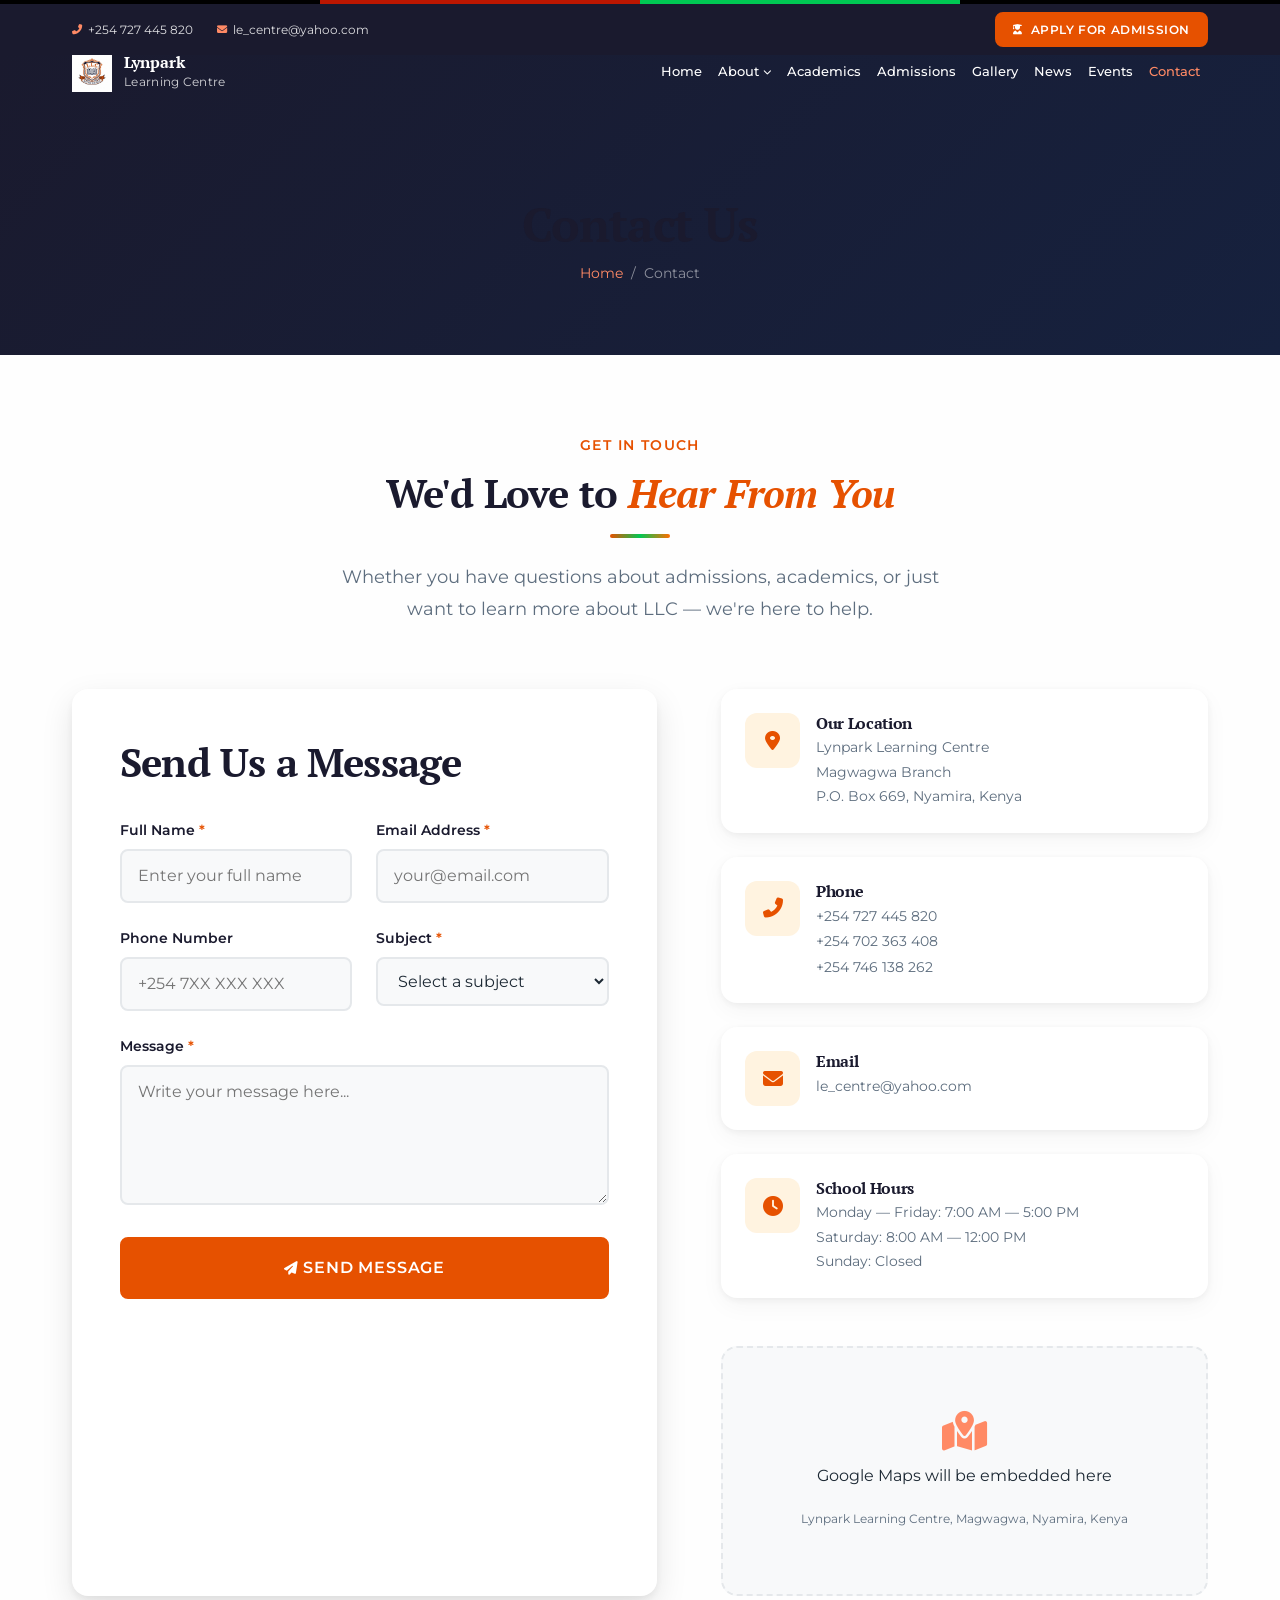
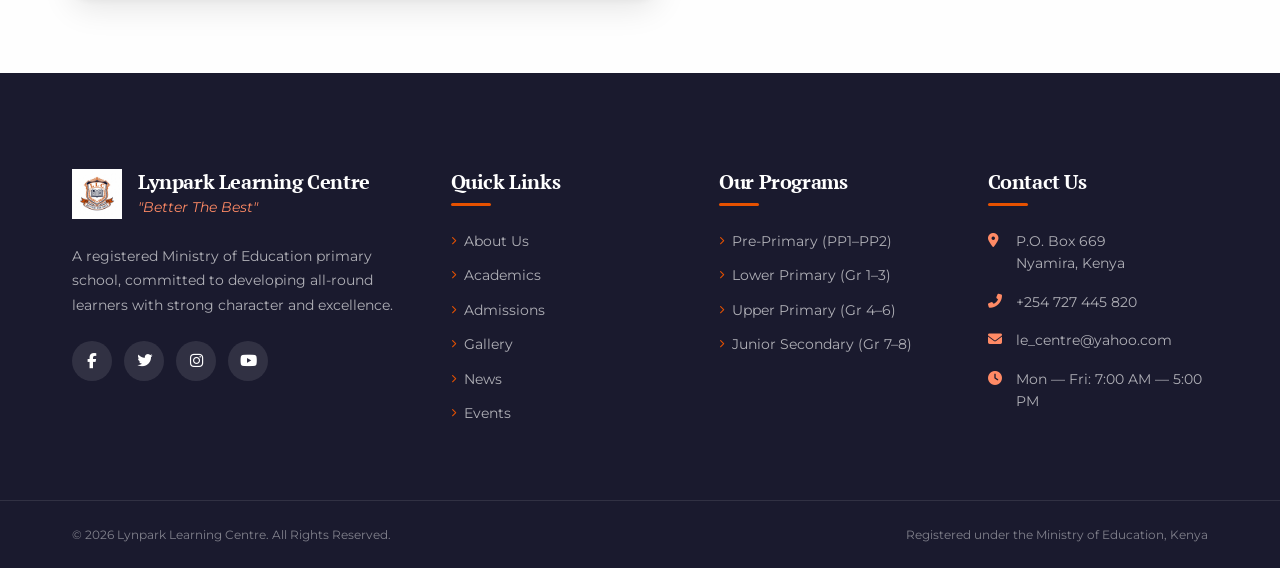
<file: contact.html>
<!DOCTYPE html>
<html lang="en">
<head>
    <meta charset="UTF-8">
    <meta name="viewport" content="width=device-width, initial-scale=1.0">
    <title>Contact Us — Lynpark Learning Centre</title>
    <meta name="description" content="Get in touch with Lynpark Learning Centre. Contact us for admissions, inquiries, or schedule a campus visit.">
    <link rel="preconnect" href="https://fonts.googleapis.com">
    <link rel="preconnect" href="https://fonts.gstatic.com" crossorigin>
    <link href="https://fonts.googleapis.com/css2?family=Montserrat:wght@300;400;500;600;700&family=PT+Serif:ital,wght@0,400;0,700;1,400&display=swap" rel="stylesheet">
    <link rel="stylesheet" href="https://cdnjs.cloudflare.com/ajax/libs/font-awesome/6.5.1/css/all.min.css">
    <link rel="stylesheet" href="css/variables.css">
    <link rel="stylesheet" href="css/base.css">
    <link rel="stylesheet" href="css/layout.css">
    <link rel="stylesheet" href="css/components.css">
    <link rel="stylesheet" href="css/animations.css">
    <link rel="stylesheet" href="css/responsive.css">
    <link rel="icon" href="assets/images/logo.png" type="image/png">
    <style>
        .contact-grid { display: grid; grid-template-columns: 1.2fr 1fr; gap: var(--space-3xl); }
        .contact-form { background: var(--white); padding: var(--space-2xl); border-radius: var(--radius-xl); box-shadow: var(--shadow-lg); }
        .form-group { margin-bottom: var(--space-lg); }
        .form-group label { display: block; font-size: var(--text-sm); font-weight: var(--weight-semi); color: var(--secondary-dark); margin-bottom: var(--space-xs); }
        .form-group label .required { color: var(--primary); }
        .form-input, .form-select, .form-textarea { width: 100%; padding: 0.75rem 1rem; font-family: var(--font-body); font-size: var(--text-base); color: var(--text-dark); background: var(--bg-section); border: 2px solid var(--border-color); border-radius: var(--input-radius); transition: all var(--transition-fast); box-sizing: border-box; }
        .form-input:focus, .form-select:focus, .form-textarea:focus { outline: none; border-color: var(--primary); background: var(--white); box-shadow: 0 0 0 3px rgba(230,81,0,0.1); }
        .form-input.error, .form-textarea.error { border-color: var(--error); }
        .form-textarea { resize: vertical; min-height: 140px; }
        .form-error { font-size: var(--text-xs); color: var(--error); margin-top: var(--space-2xs); display: none; }
        .form-error.visible { display: block; }
        .form-row { display: grid; grid-template-columns: 1fr 1fr; gap: var(--space-lg); }
        .btn-submit { width: 100%; justify-content: center; }
        .btn-submit.loading { opacity: 0.7; pointer-events: none; }
        .btn-submit .spinner { display: none; width: 18px; height: 18px; border: 2px solid rgba(255,255,255,0.3); border-top-color: var(--white); border-radius: 50%; animation: spin 0.6s linear infinite; }
        .btn-submit.loading .spinner { display: block; }
        .btn-submit.loading .btn-text { display: none; }
        @keyframes spin { to { transform: rotate(360deg); } }

        .contact-info-cards { display: flex; flex-direction: column; gap: var(--space-lg); }
        .info-card { display: flex; gap: var(--space-md); padding: var(--space-lg); background: var(--white); border-radius: var(--radius-xl); box-shadow: var(--shadow-card); transition: all var(--transition-normal); }
        .info-card:hover { transform: translateY(-4px); box-shadow: var(--shadow-card-hover); }
        .info-card-icon { width: 55px; height: 55px; border-radius: var(--radius-lg); background: var(--primary-bg); display: flex; align-items: center; justify-content: center; flex-shrink: 0; }
        .info-card-icon i { font-size: 1.25rem; color: var(--primary); }
        .info-card h4 { font-family: var(--font-heading); font-size: var(--text-base); color: var(--secondary-dark); margin-bottom: 2px; }
        .info-card p, .info-card a { font-size: var(--text-sm); color: var(--text-muted); text-decoration: none; line-height: var(--leading-relaxed); }
        .info-card a:hover { color: var(--primary); }
        .map-container { margin-top: var(--space-lg); border-radius: var(--radius-xl); overflow: hidden; height: 250px; background: var(--bg-section); display: flex; align-items: center; justify-content: center; border: 2px dashed var(--border-color); }
        .map-placeholder { text-align: center; color: var(--text-muted); }
        .map-placeholder i { font-size: 2.5rem; color: var(--primary-light); margin-bottom: var(--space-sm); display: block; }

        /* Toast notification */
        .toast { position: fixed; bottom: 2rem; right: 2rem; padding: var(--space-md) var(--space-xl); border-radius: var(--radius-lg); color: var(--white); font-size: var(--text-sm); font-weight: var(--weight-medium); z-index: var(--z-toast); transform: translateY(100px); opacity: 0; transition: all var(--transition-normal); display: flex; align-items: center; gap: var(--space-sm); box-shadow: var(--shadow-xl); }
        .toast.visible { transform: translateY(0); opacity: 1; }
        .toast.success { background: var(--success); }
        .toast.error { background: var(--error); }

        @media (max-width: 768px) { .contact-grid { grid-template-columns: 1fr; } .form-row { grid-template-columns: 1fr; } }
    </style>
</head>
<body>
    <div class="kenya-stripe" aria-hidden="true"></div>
    <div class="top-bar"><div class="container top-bar-inner"><div class="top-bar-left"><a href="tel:+254727445820" class="top-bar-link"><i class="fas fa-phone-alt"></i><span>+254 727 445 820</span></a><a href="mailto:le_centre@yahoo.com" class="top-bar-link"><i class="fas fa-envelope"></i><span>le_centre@yahoo.com</span></a></div><div class="top-bar-right"><a href="admissions.html" class="btn btn-sm btn-primary top-bar-cta"><i class="fas fa-user-graduate"></i> Apply for Admission</a></div></div></div>
    <nav id="navbar" class="navbar scrolled"><div class="container navbar-inner"><a href="index.html" class="navbar-logo"><img src="assets/images/logo.png" alt="LLC Logo" class="logo-img"><div class="logo-text"><span class="logo-name">Lynpark</span><span class="logo-tagline">Learning Centre</span></div></a><ul class="nav-menu" id="navMenu"><li class="nav-item"><a href="index.html" class="nav-link">Home</a></li><li class="nav-item has-dropdown"><a href="about.html" class="nav-link">About <i class="fas fa-chevron-down"></i></a><ul class="dropdown-menu"><li><a href="about.html">Our Story</a></li><li><a href="about.html#mission">Mission & Vision</a></li><li><a href="staff.html">Our Staff</a></li></ul></li><li class="nav-item"><a href="academics.html" class="nav-link">Academics</a></li><li class="nav-item"><a href="admissions.html" class="nav-link">Admissions</a></li><li class="nav-item"><a href="gallery.html" class="nav-link">Gallery</a></li><li class="nav-item"><a href="news.html" class="nav-link">News</a></li><li class="nav-item"><a href="events.html" class="nav-link">Events</a></li><li class="nav-item active"><a href="contact.html" class="nav-link">Contact</a></li></ul><button class="hamburger" id="hamburger" aria-label="Toggle navigation menu" aria-expanded="false"><span class="hamburger-line"></span><span class="hamburger-line"></span><span class="hamburger-line"></span></button></div></nav>
    <div class="nav-overlay" id="navOverlay"></div>

    <section class="page-hero"><div class="container"><h1>Contact Us</h1><nav class="breadcrumb"><a href="index.html">Home</a><span>/</span><span>Contact</span></nav></div></section>

    <section class="section">
        <div class="container">
            <div class="section-heading animate-on-scroll"><span class="section-label">Get In Touch</span><h2>We'd Love to <em>Hear From You</em></h2><div class="heading-line"></div><p class="section-description">Whether you have questions about admissions, academics, or just want to learn more about LLC — we're here to help.</p></div>

            <div class="contact-grid">
                <!-- Contact Form -->
                <div class="contact-form animate-on-scroll">
                    <h3 style="font-family: var(--font-heading); color: var(--secondary-dark); margin-bottom: var(--space-xl);">Send Us a Message</h3>
                    <form id="contactForm" novalidate>
                        <div class="form-row">
                            <div class="form-group">
                                <label for="name">Full Name <span class="required">*</span></label>
                                <input type="text" id="name" name="name" class="form-input" placeholder="Enter your full name" required>
                                <span class="form-error" id="nameError">Please enter your name</span>
                            </div>
                            <div class="form-group">
                                <label for="email">Email Address <span class="required">*</span></label>
                                <input type="email" id="email" name="email" class="form-input" placeholder="your@email.com" required>
                                <span class="form-error" id="emailError">Please enter a valid email</span>
                            </div>
                        </div>
                        <div class="form-row">
                            <div class="form-group">
                                <label for="phone">Phone Number</label>
                                <input type="tel" id="phone" name="phone" class="form-input" placeholder="+254 7XX XXX XXX">
                            </div>
                            <div class="form-group">
                                <label for="subject">Subject <span class="required">*</span></label>
                                <select id="subject" name="subject" class="form-select" required>
                                    <option value="">Select a subject</option>
                                    <option value="general">General Inquiry</option>
                                    <option value="admissions">Admissions</option>
                                    <option value="academics">Academics</option>
                                    <option value="fees">Fee Structure</option>
                                    <option value="visit">Schedule a Visit</option>
                                    <option value="other">Other</option>
                                </select>
                                <span class="form-error" id="subjectError">Please select a subject</span>
                            </div>
                        </div>
                        <div class="form-group">
                            <label for="message">Message <span class="required">*</span></label>
                            <textarea id="message" name="message" class="form-textarea" placeholder="Write your message here..." required></textarea>
                            <span class="form-error" id="messageError">Please enter your message</span>
                        </div>
                        <button type="submit" class="btn btn-primary btn-lg btn-submit" id="submitBtn">
                            <span class="btn-text"><i class="fas fa-paper-plane"></i> Send Message</span>
                            <span class="spinner"></span>
                        </button>
                    </form>
                </div>

                <!-- Contact Info -->
                <div class="contact-info-cards animate-on-scroll">
                    <div class="info-card">
                        <div class="info-card-icon"><i class="fas fa-map-marker-alt"></i></div>
                        <div><h4>Our Location</h4><p>Lynpark Learning Centre<br>Magwagwa Branch<br>P.O. Box 669, Nyamira, Kenya</p></div>
                    </div>
                    <div class="info-card">
                        <div class="info-card-icon"><i class="fas fa-phone-alt"></i></div>
                        <div><h4>Phone</h4><a href="tel:+254727445820">+254 727 445 820</a><br><a href="tel:+254702363408">+254 702 363 408</a><br><a href="tel:+254746138262">+254 746 138 262</a></div>
                    </div>
                    <div class="info-card">
                        <div class="info-card-icon"><i class="fas fa-envelope"></i></div>
                        <div><h4>Email</h4><a href="mailto:le_centre@yahoo.com">le_centre@yahoo.com</a></div>
                    </div>
                    <div class="info-card">
                        <div class="info-card-icon"><i class="fas fa-clock"></i></div>
                        <div><h4>School Hours</h4><p>Monday — Friday: 7:00 AM — 5:00 PM<br>Saturday: 8:00 AM — 12:00 PM<br>Sunday: Closed</p></div>
                    </div>
                    <div class="map-container">
                        <div class="map-placeholder">
                            <i class="fas fa-map-marked-alt"></i>
                            <p>Google Maps will be embedded here</p>
                            <span style="font-size: var(--text-xs);">Lynpark Learning Centre, Magwagwa, Nyamira, Kenya</span>
                        </div>
                    </div>
                </div>
            </div>
        </div>
    </section>

    <!-- Toast Notification -->
    <div class="toast" id="toast"><i class="fas fa-check-circle"></i> <span id="toastMessage">Message sent successfully!</span></div>

    <footer class="footer" id="footer"><div class="container"><div class="footer-grid"><div class="footer-col"><div class="footer-logo"><img src="assets/images/logo.png" alt="LLC Logo"><div><h3>Lynpark Learning Centre</h3><span class="footer-motto">"Better The Best"</span></div></div><p>A registered Ministry of Education primary school, committed to developing all-round learners with strong character and excellence.</p><div class="footer-social"><a href="#" aria-label="Facebook"><i class="fab fa-facebook-f"></i></a><a href="#" aria-label="Twitter"><i class="fab fa-twitter"></i></a><a href="#" aria-label="Instagram"><i class="fab fa-instagram"></i></a><a href="#" aria-label="YouTube"><i class="fab fa-youtube"></i></a></div></div><div class="footer-col"><h4>Quick Links</h4><ul class="footer-links"><li><a href="about.html"><i class="fas fa-chevron-right"></i> About Us</a></li><li><a href="academics.html"><i class="fas fa-chevron-right"></i> Academics</a></li><li><a href="admissions.html"><i class="fas fa-chevron-right"></i> Admissions</a></li><li><a href="gallery.html"><i class="fas fa-chevron-right"></i> Gallery</a></li><li><a href="news.html"><i class="fas fa-chevron-right"></i> News</a></li><li><a href="events.html"><i class="fas fa-chevron-right"></i> Events</a></li></ul></div><div class="footer-col"><h4>Our Programs</h4><ul class="footer-links"><li><a href="academics.html#pre-primary"><i class="fas fa-chevron-right"></i> Pre-Primary (PP1–PP2)</a></li><li><a href="academics.html#lower-primary"><i class="fas fa-chevron-right"></i> Lower Primary (Gr 1–3)</a></li><li><a href="academics.html#upper-primary"><i class="fas fa-chevron-right"></i> Upper Primary (Gr 4–6)</a></li><li><a href="academics.html#junior-secondary"><i class="fas fa-chevron-right"></i> Junior Secondary (Gr 7–8)</a></li></ul></div><div class="footer-col"><h4>Contact Us</h4><ul class="footer-contact"><li><i class="fas fa-map-marker-alt"></i><span>P.O. Box 669<br>Nyamira, Kenya</span></li><li><i class="fas fa-phone-alt"></i><a href="tel:+254727445820">+254 727 445 820</a></li><li><i class="fas fa-envelope"></i><a href="mailto:le_centre@yahoo.com">le_centre@yahoo.com</a></li><li><i class="fas fa-clock"></i><span>Mon — Fri: 7:00 AM — 5:00 PM</span></li></ul></div></div></div><div class="footer-bottom"><div class="container footer-bottom-inner"><p>&copy; 2026 Lynpark Learning Centre. All Rights Reserved.</p><p>Registered under the Ministry of Education, Kenya</p></div></div></footer>
    <button id="backToTop" class="back-to-top" aria-label="Back to top"><i class="fas fa-chevron-up"></i></button>
    <script src="js/main.js"></script>
    <script src="js/animations.js"></script>
    <script src="js/contact-form.js"></script>
</body>
</html>
</file>
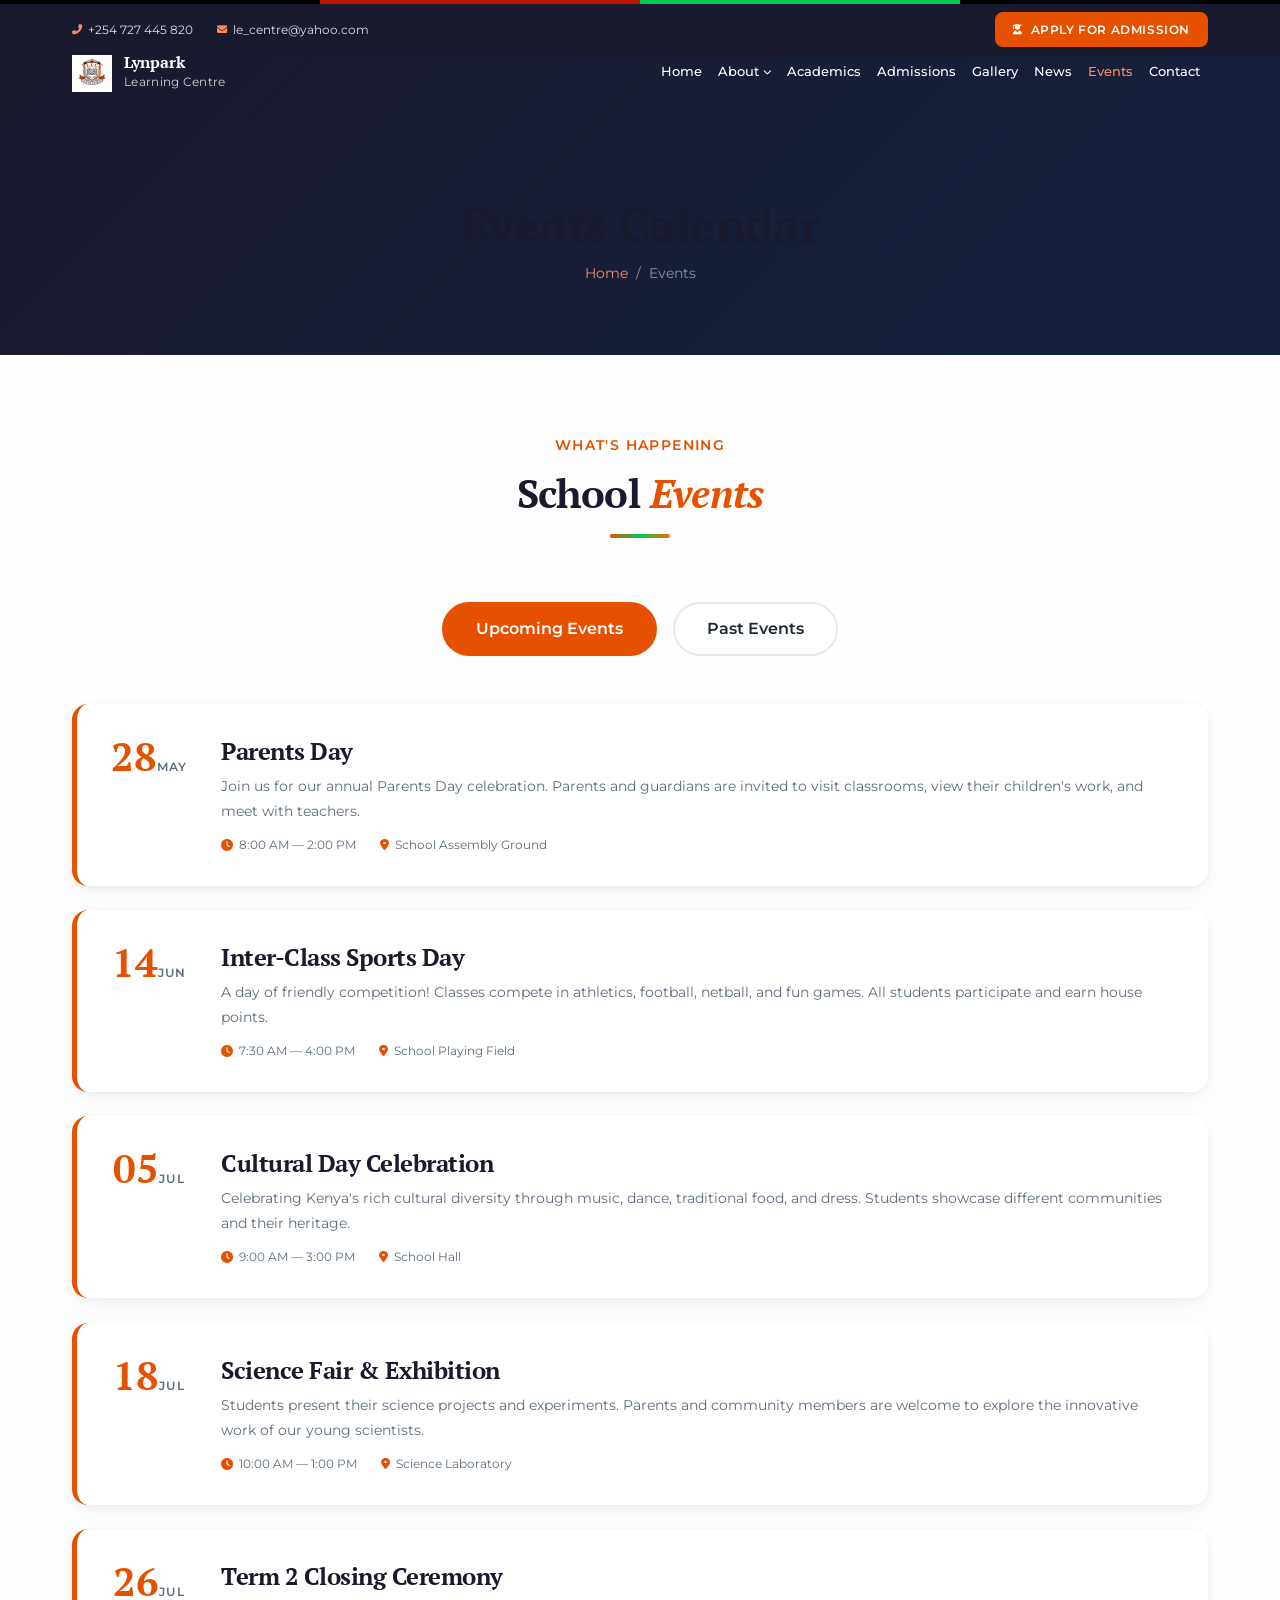
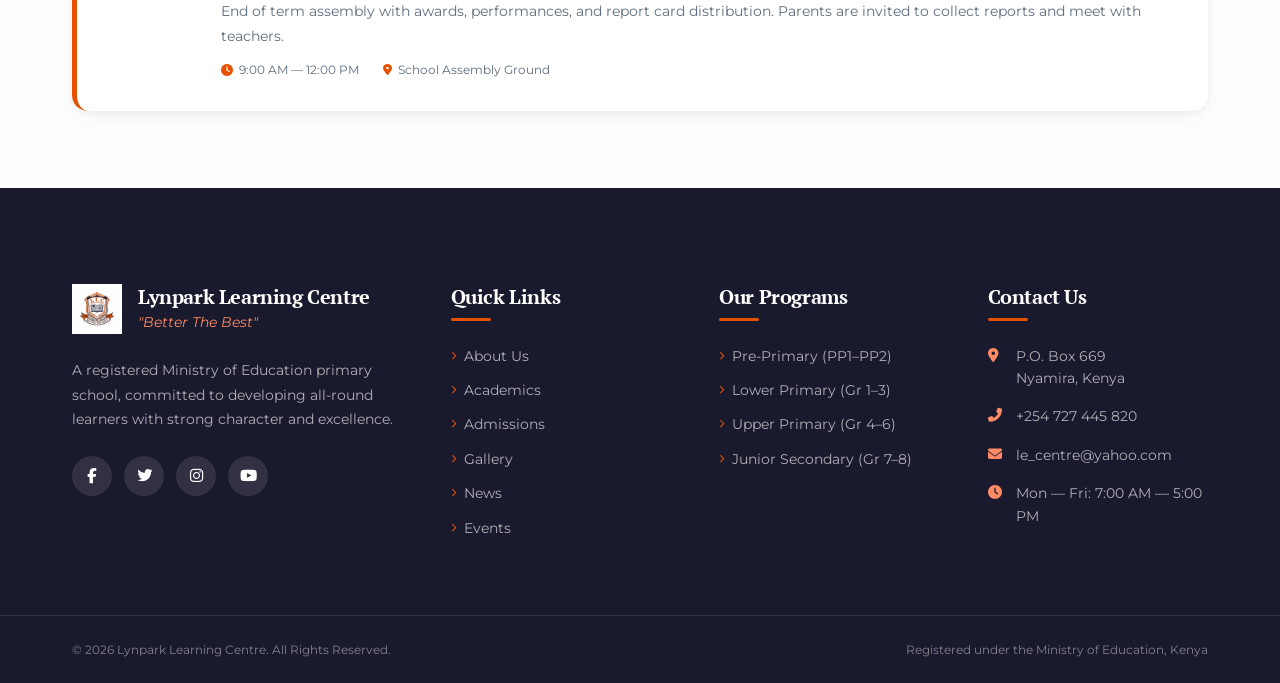
<file: events.html>
<!DOCTYPE html>
<html lang="en">
<head>
    <meta charset="UTF-8">
    <meta name="viewport" content="width=device-width, initial-scale=1.0">
    <title>Events — Lynpark Learning Centre</title>
    <meta name="description" content="Stay updated with upcoming and past events at Lynpark Learning Centre — Parents Day, Sports Day, Cultural Day, and more.">
    <link rel="preconnect" href="https://fonts.googleapis.com">
    <link rel="preconnect" href="https://fonts.gstatic.com" crossorigin>
    <link href="https://fonts.googleapis.com/css2?family=Montserrat:wght@300;400;500;600;700&family=PT+Serif:ital,wght@0,400;0,700;1,400&display=swap" rel="stylesheet">
    <link rel="stylesheet" href="https://cdnjs.cloudflare.com/ajax/libs/font-awesome/6.5.1/css/all.min.css">
    <link rel="stylesheet" href="css/variables.css">
    <link rel="stylesheet" href="css/base.css">
    <link rel="stylesheet" href="css/layout.css">
    <link rel="stylesheet" href="css/components.css">
    <link rel="stylesheet" href="css/animations.css">
    <link rel="stylesheet" href="css/responsive.css">
    <link rel="icon" href="assets/images/logo.png" type="image/png">
    <style>
        .event-tabs { display: flex; justify-content: center; gap: var(--space-md); margin-bottom: var(--space-2xl); }
        .event-tab { padding: 0.75rem 2rem; font-family: var(--font-body); font-size: var(--text-base); font-weight: var(--weight-semi); border: 2px solid var(--border-color); background: var(--white); color: var(--text-dark); border-radius: var(--radius-pill); cursor: pointer; transition: all var(--transition-normal); }
        .event-tab.active { background: var(--primary); color: var(--white); border-color: var(--primary); }
        .event-tab:hover:not(.active) { border-color: var(--primary); color: var(--primary); }
        .events-list { display: flex; flex-direction: column; gap: var(--space-lg); }
        .event-card { display: flex; gap: var(--space-xl); padding: var(--space-xl); background: var(--white); border-radius: var(--radius-xl); box-shadow: var(--shadow-card); transition: all var(--transition-normal); border-left: 5px solid var(--primary); }
        .event-card:hover { transform: translateX(8px); box-shadow: var(--shadow-card-hover); }
        .event-date { min-width: 80px; text-align: center; flex-shrink: 0; }
        .event-day { font-family: var(--font-heading); font-size: var(--text-3xl); font-weight: var(--weight-bold); color: var(--primary); line-height: 1; }
        .event-month { font-size: var(--text-xs); text-transform: uppercase; letter-spacing: var(--tracking-widest); color: var(--text-muted); font-weight: var(--weight-semi); }
        .event-info h3 { font-family: var(--font-heading); font-size: var(--text-xl); color: var(--secondary-dark); margin-bottom: var(--space-xs); }
        .event-info p { font-size: var(--text-sm); color: var(--text-muted); line-height: var(--leading-relaxed); margin-bottom: var(--space-sm); }
        .event-meta { display: flex; gap: var(--space-lg); flex-wrap: wrap; }
        .event-meta span { font-size: var(--text-xs); color: var(--text-muted); display: flex; align-items: center; gap: var(--space-2xs); }
        .event-meta i { color: var(--primary); }
        .past-events { display: none; }
        .past-events.active { display: flex; }
        .upcoming-events.active { display: flex; }
        .event-card.past { border-left-color: var(--text-muted); opacity: 0.85; }
        .event-card.past .event-day { color: var(--text-muted); }
        @media (max-width: 768px) { .event-card { flex-direction: column; gap: var(--space-md); } .event-date { display: flex; align-items: center; gap: var(--space-sm); } }
    </style>
</head>
<body>
    <div class="kenya-stripe" aria-hidden="true"></div>
    <div class="top-bar"><div class="container top-bar-inner"><div class="top-bar-left"><a href="tel:+254727445820" class="top-bar-link"><i class="fas fa-phone-alt"></i><span>+254 727 445 820</span></a><a href="mailto:le_centre@yahoo.com" class="top-bar-link"><i class="fas fa-envelope"></i><span>le_centre@yahoo.com</span></a></div><div class="top-bar-right"><a href="admissions.html" class="btn btn-sm btn-primary top-bar-cta"><i class="fas fa-user-graduate"></i> Apply for Admission</a></div></div></div>
    <nav id="navbar" class="navbar scrolled"><div class="container navbar-inner"><a href="index.html" class="navbar-logo"><img src="assets/images/logo.png" alt="LLC Logo" class="logo-img"><div class="logo-text"><span class="logo-name">Lynpark</span><span class="logo-tagline">Learning Centre</span></div></a><ul class="nav-menu" id="navMenu"><li class="nav-item"><a href="index.html" class="nav-link">Home</a></li><li class="nav-item has-dropdown"><a href="about.html" class="nav-link">About <i class="fas fa-chevron-down"></i></a><ul class="dropdown-menu"><li><a href="about.html">Our Story</a></li><li><a href="about.html#mission">Mission & Vision</a></li><li><a href="staff.html">Our Staff</a></li></ul></li><li class="nav-item"><a href="academics.html" class="nav-link">Academics</a></li><li class="nav-item"><a href="admissions.html" class="nav-link">Admissions</a></li><li class="nav-item"><a href="gallery.html" class="nav-link">Gallery</a></li><li class="nav-item"><a href="news.html" class="nav-link">News</a></li><li class="nav-item active"><a href="events.html" class="nav-link">Events</a></li><li class="nav-item"><a href="contact.html" class="nav-link">Contact</a></li></ul><button class="hamburger" id="hamburger" aria-label="Toggle navigation menu" aria-expanded="false"><span class="hamburger-line"></span><span class="hamburger-line"></span><span class="hamburger-line"></span></button></div></nav>
    <div class="nav-overlay" id="navOverlay"></div>

    <section class="page-hero"><div class="container"><h1>Events Calendar</h1><nav class="breadcrumb"><a href="index.html">Home</a><span>/</span><span>Events</span></nav></div></section>

    <section class="section">
        <div class="container">
            <div class="section-heading animate-on-scroll"><span class="section-label">What's Happening</span><h2>School <em>Events</em></h2><div class="heading-line"></div></div>

            <div class="event-tabs">
                <button class="event-tab active" onclick="showEvents('upcoming')">Upcoming Events</button>
                <button class="event-tab" onclick="showEvents('past')">Past Events</button>
            </div>

            <!-- Upcoming Events -->
            <div class="events-list upcoming-events active" id="upcomingEvents">
                <div class="event-card animate-on-scroll">
                    <div class="event-date"><span class="event-day">28</span><span class="event-month">May</span></div>
                    <div class="event-info"><h3>Parents Day</h3><p>Join us for our annual Parents Day celebration. Parents and guardians are invited to visit classrooms, view their children's work, and meet with teachers.</p><div class="event-meta"><span><i class="fas fa-clock"></i> 8:00 AM — 2:00 PM</span><span><i class="fas fa-map-marker-alt"></i> School Assembly Ground</span></div></div>
                </div>
                <div class="event-card animate-on-scroll">
                    <div class="event-date"><span class="event-day">14</span><span class="event-month">Jun</span></div>
                    <div class="event-info"><h3>Inter-Class Sports Day</h3><p>A day of friendly competition! Classes compete in athletics, football, netball, and fun games. All students participate and earn house points.</p><div class="event-meta"><span><i class="fas fa-clock"></i> 7:30 AM — 4:00 PM</span><span><i class="fas fa-map-marker-alt"></i> School Playing Field</span></div></div>
                </div>
                <div class="event-card animate-on-scroll">
                    <div class="event-date"><span class="event-day">05</span><span class="event-month">Jul</span></div>
                    <div class="event-info"><h3>Cultural Day Celebration</h3><p>Celebrating Kenya's rich cultural diversity through music, dance, traditional food, and dress. Students showcase different communities and their heritage.</p><div class="event-meta"><span><i class="fas fa-clock"></i> 9:00 AM — 3:00 PM</span><span><i class="fas fa-map-marker-alt"></i> School Hall</span></div></div>
                </div>
                <div class="event-card animate-on-scroll">
                    <div class="event-date"><span class="event-day">18</span><span class="event-month">Jul</span></div>
                    <div class="event-info"><h3>Science Fair & Exhibition</h3><p>Students present their science projects and experiments. Parents and community members are welcome to explore the innovative work of our young scientists.</p><div class="event-meta"><span><i class="fas fa-clock"></i> 10:00 AM — 1:00 PM</span><span><i class="fas fa-map-marker-alt"></i> Science Laboratory</span></div></div>
                </div>
                <div class="event-card animate-on-scroll">
                    <div class="event-date"><span class="event-day">26</span><span class="event-month">Jul</span></div>
                    <div class="event-info"><h3>Term 2 Closing Ceremony</h3><p>End of term assembly with awards, performances, and report card distribution. Parents are invited to collect reports and meet with teachers.</p><div class="event-meta"><span><i class="fas fa-clock"></i> 9:00 AM — 12:00 PM</span><span><i class="fas fa-map-marker-alt"></i> School Assembly Ground</span></div></div>
                </div>
            </div>

            <!-- Past Events -->
            <div class="events-list past-events" id="pastEvents">
                <div class="event-card past animate-on-scroll">
                    <div class="event-date"><span class="event-day">10</span><span class="event-month">Apr</span></div>
                    <div class="event-info"><h3>Annual Sports Day</h3><p>A spectacular day of athletics and team sports. Our students showcased their talents in running, jumping, and ball games. Congratulations to all participants!</p><div class="event-meta"><span><i class="fas fa-clock"></i> 7:30 AM — 4:00 PM</span><span><i class="fas fa-map-marker-alt"></i> School Playing Field</span></div></div>
                </div>
                <div class="event-card past animate-on-scroll">
                    <div class="event-date"><span class="event-day">22</span><span class="event-month">Mar</span></div>
                    <div class="event-info"><h3>World Water Day Assembly</h3><p>Students learned about water conservation through presentations, poems, and a tree planting exercise around the school compound.</p><div class="event-meta"><span><i class="fas fa-clock"></i> 8:00 AM — 10:00 AM</span><span><i class="fas fa-map-marker-alt"></i> School Assembly Ground</span></div></div>
                </div>
                <div class="event-card past animate-on-scroll">
                    <div class="event-date"><span class="event-day">14</span><span class="event-month">Feb</span></div>
                    <div class="event-info"><h3>Term 1 Opening Day</h3><p>We welcomed 50 new learners to the LLC family! The day included orientation activities, classroom tours, and a welcome assembly for all students.</p><div class="event-meta"><span><i class="fas fa-clock"></i> 7:00 AM — 12:00 PM</span><span><i class="fas fa-map-marker-alt"></i> Entire Campus</span></div></div>
                </div>
            </div>
        </div>
    </section>

    <footer class="footer" id="footer"><div class="container"><div class="footer-grid"><div class="footer-col"><div class="footer-logo"><img src="assets/images/logo.png" alt="LLC Logo"><div><h3>Lynpark Learning Centre</h3><span class="footer-motto">"Better The Best"</span></div></div><p>A registered Ministry of Education primary school, committed to developing all-round learners with strong character and excellence.</p><div class="footer-social"><a href="#" aria-label="Facebook"><i class="fab fa-facebook-f"></i></a><a href="#" aria-label="Twitter"><i class="fab fa-twitter"></i></a><a href="#" aria-label="Instagram"><i class="fab fa-instagram"></i></a><a href="#" aria-label="YouTube"><i class="fab fa-youtube"></i></a></div></div><div class="footer-col"><h4>Quick Links</h4><ul class="footer-links"><li><a href="about.html"><i class="fas fa-chevron-right"></i> About Us</a></li><li><a href="academics.html"><i class="fas fa-chevron-right"></i> Academics</a></li><li><a href="admissions.html"><i class="fas fa-chevron-right"></i> Admissions</a></li><li><a href="gallery.html"><i class="fas fa-chevron-right"></i> Gallery</a></li><li><a href="news.html"><i class="fas fa-chevron-right"></i> News</a></li><li><a href="events.html"><i class="fas fa-chevron-right"></i> Events</a></li></ul></div><div class="footer-col"><h4>Our Programs</h4><ul class="footer-links"><li><a href="academics.html#pre-primary"><i class="fas fa-chevron-right"></i> Pre-Primary (PP1–PP2)</a></li><li><a href="academics.html#lower-primary"><i class="fas fa-chevron-right"></i> Lower Primary (Gr 1–3)</a></li><li><a href="academics.html#upper-primary"><i class="fas fa-chevron-right"></i> Upper Primary (Gr 4–6)</a></li><li><a href="academics.html#junior-secondary"><i class="fas fa-chevron-right"></i> Junior Secondary (Gr 7–8)</a></li></ul></div><div class="footer-col"><h4>Contact Us</h4><ul class="footer-contact"><li><i class="fas fa-map-marker-alt"></i><span>P.O. Box 669<br>Nyamira, Kenya</span></li><li><i class="fas fa-phone-alt"></i><a href="tel:+254727445820">+254 727 445 820</a></li><li><i class="fas fa-envelope"></i><a href="mailto:le_centre@yahoo.com">le_centre@yahoo.com</a></li><li><i class="fas fa-clock"></i><span>Mon — Fri: 7:00 AM — 5:00 PM</span></li></ul></div></div></div><div class="footer-bottom"><div class="container footer-bottom-inner"><p>&copy; 2026 Lynpark Learning Centre. All Rights Reserved.</p><p>Registered under the Ministry of Education, Kenya</p></div></div></footer>
    <button id="backToTop" class="back-to-top" aria-label="Back to top"><i class="fas fa-chevron-up"></i></button>
    <script src="js/main.js"></script>
    <script src="js/animations.js"></script>
    <script>
        // Simple tab toggle for events
        function showEvents(type) {
            document.querySelectorAll('.event-tab').forEach(t => t.classList.remove('active'));
            document.querySelector(`.event-tab[onclick="showEvents('${type}')"]`).classList.add('active');
            document.getElementById('upcomingEvents').classList.toggle('active', type === 'upcoming');
            document.getElementById('pastEvents').classList.toggle('active', type === 'past');
        }
    </script>
</body>
</html>
</file>
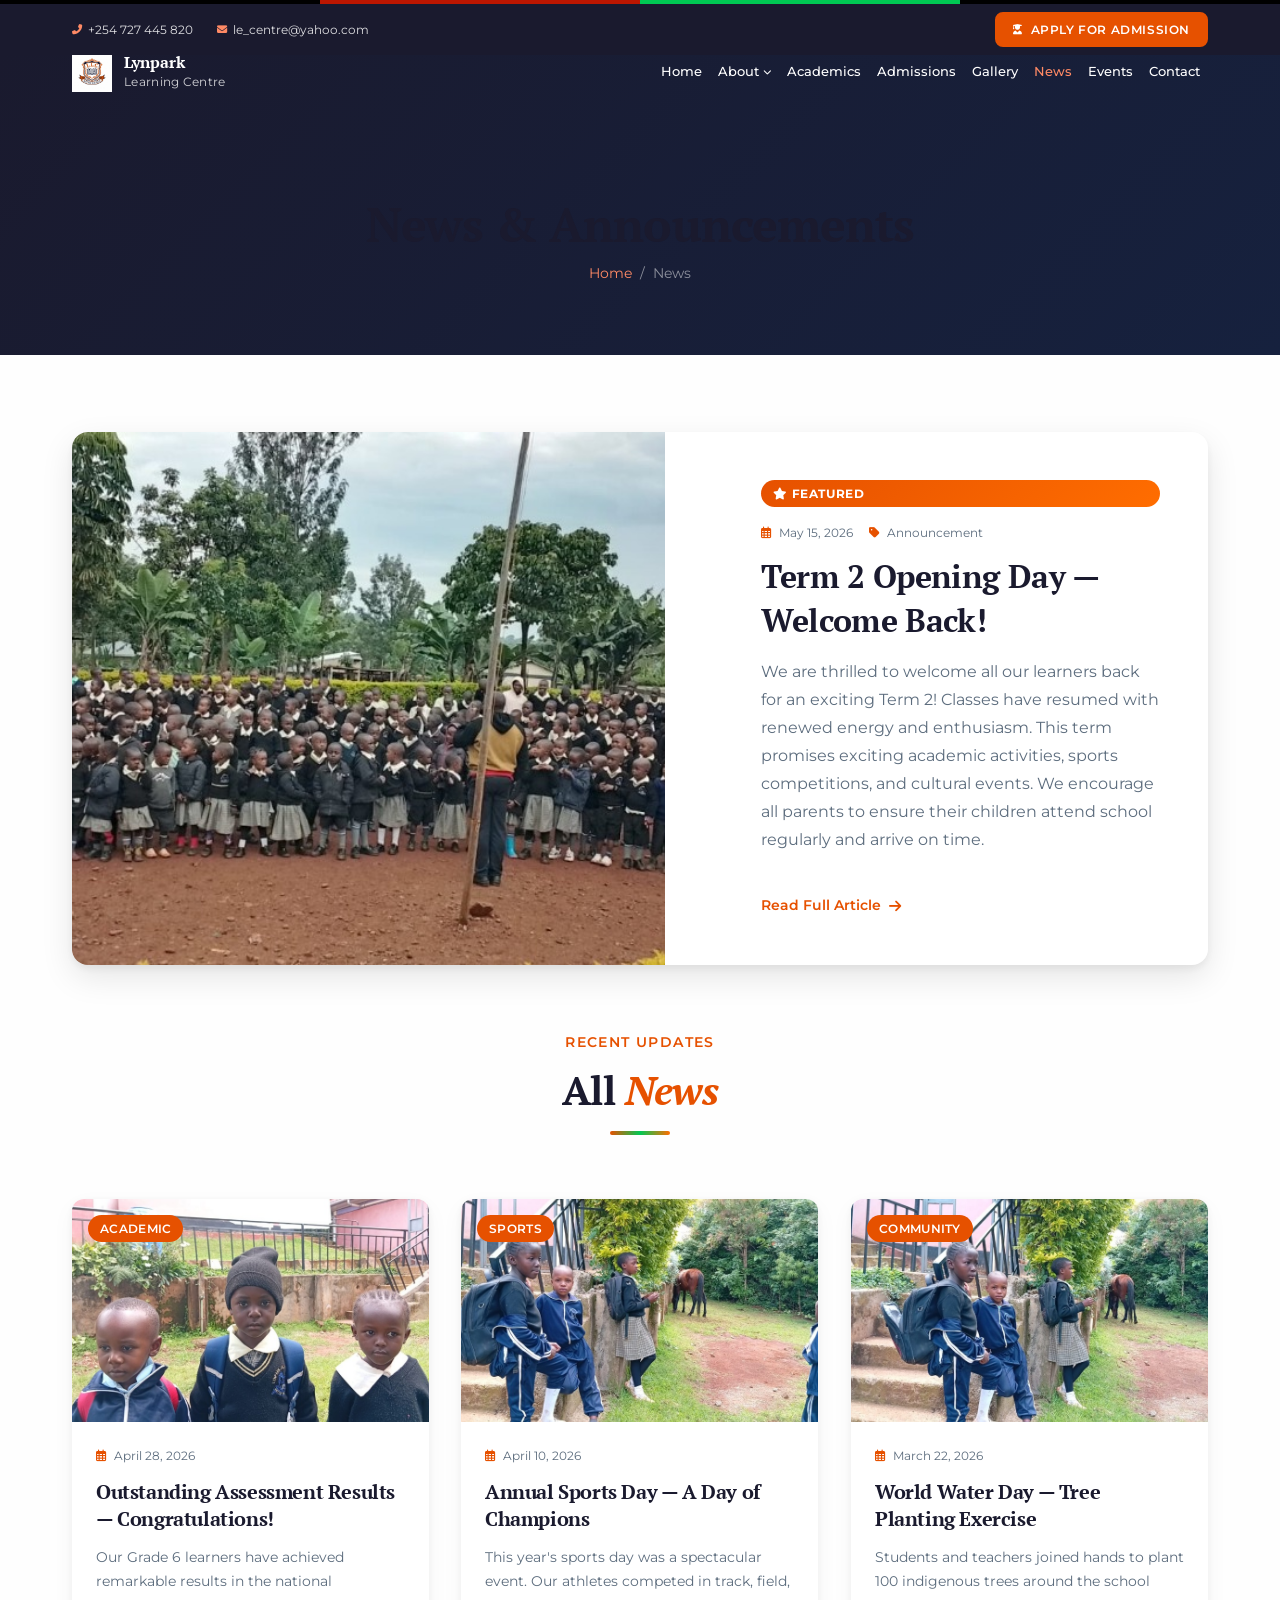
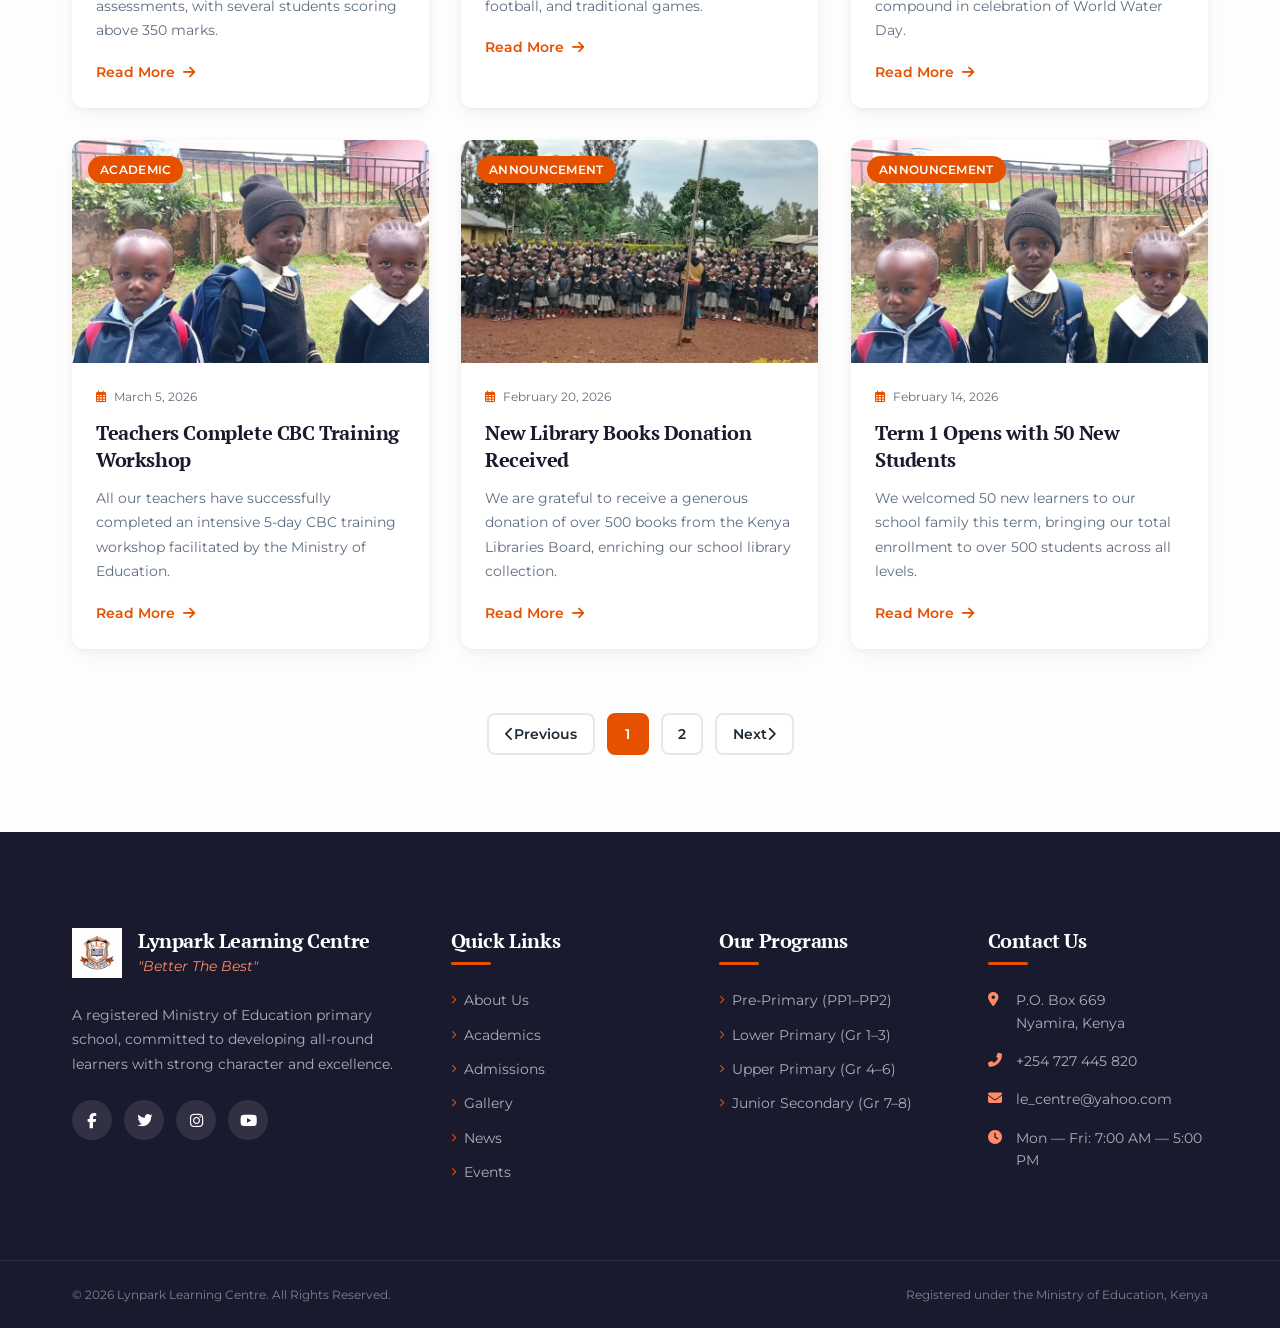
<file: news.html>
<!DOCTYPE html>
<html lang="en">
<head>
    <meta charset="UTF-8">
    <meta name="viewport" content="width=device-width, initial-scale=1.0">
    <title>News & Announcements — Lynpark Learning Centre</title>
    <meta name="description" content="Latest news, announcements, and updates from Lynpark Learning Centre. Stay informed about school activities and achievements.">
    <link rel="preconnect" href="https://fonts.googleapis.com">
    <link rel="preconnect" href="https://fonts.gstatic.com" crossorigin>
    <link href="https://fonts.googleapis.com/css2?family=Montserrat:wght@300;400;500;600;700&family=PT+Serif:ital,wght@0,400;0,700;1,400&display=swap" rel="stylesheet">
    <link rel="stylesheet" href="https://cdnjs.cloudflare.com/ajax/libs/font-awesome/6.5.1/css/all.min.css">
    <link rel="stylesheet" href="css/variables.css">
    <link rel="stylesheet" href="css/base.css">
    <link rel="stylesheet" href="css/layout.css">
    <link rel="stylesheet" href="css/components.css">
    <link rel="stylesheet" href="css/animations.css">
    <link rel="stylesheet" href="css/responsive.css">
    <link rel="icon" href="assets/images/logo.png" type="image/png">
    <style>
        .featured-article { display: grid; grid-template-columns: 1.2fr 1fr; gap: var(--space-2xl); margin-bottom: var(--space-3xl); background: var(--white); border-radius: var(--radius-xl); overflow: hidden; box-shadow: var(--shadow-lg); }
        .featured-article .card-image { aspect-ratio: auto; height: 100%; }
        .featured-article .card-image img { height: 100%; }
        .featured-article .card-body { padding: var(--space-2xl); display: flex; flex-direction: column; justify-content: center; }
        .featured-article .card-title { font-size: var(--text-2xl); margin-bottom: var(--space-md); }
        .featured-article .card-text { font-size: var(--text-base); line-height: var(--leading-relaxed); }
        .featured-label { display: inline-block; background: linear-gradient(135deg, var(--primary), var(--accent)); color: var(--white); padding: 0.25rem 0.75rem; border-radius: var(--radius-pill); font-size: var(--text-xs); font-weight: var(--weight-bold); text-transform: uppercase; letter-spacing: var(--tracking-wider); margin-bottom: var(--space-md); }
        .pagination { display: flex; justify-content: center; align-items: center; gap: var(--space-sm); margin-top: var(--space-3xl); }
        .page-btn { width: 42px; height: 42px; border-radius: var(--radius-md); border: 2px solid var(--border-color); background: var(--white); color: var(--text-dark); font-weight: var(--weight-semi); font-family: var(--font-body); font-size: var(--text-sm); cursor: pointer; display: flex; align-items: center; justify-content: center; transition: all var(--transition-fast); }
        .page-btn.active, .page-btn:hover { background: var(--primary); color: var(--white); border-color: var(--primary); }
        .page-btn.nav-btn { width: auto; padding: 0 var(--space-md); }
        @media (max-width: 768px) { .featured-article { grid-template-columns: 1fr; } .featured-article .card-image { aspect-ratio: 16/10; } .news-grid { grid-template-columns: 1fr 1fr; } }
        @media (max-width: 480px) { .news-grid { grid-template-columns: 1fr; } }
    </style>
</head>
<body>
    <div class="kenya-stripe" aria-hidden="true"></div>
    <div class="top-bar"><div class="container top-bar-inner"><div class="top-bar-left"><a href="tel:+254727445820" class="top-bar-link"><i class="fas fa-phone-alt"></i><span>+254 727 445 820</span></a><a href="mailto:le_centre@yahoo.com" class="top-bar-link"><i class="fas fa-envelope"></i><span>le_centre@yahoo.com</span></a></div><div class="top-bar-right"><a href="admissions.html" class="btn btn-sm btn-primary top-bar-cta"><i class="fas fa-user-graduate"></i> Apply for Admission</a></div></div></div>
    <nav id="navbar" class="navbar scrolled"><div class="container navbar-inner"><a href="index.html" class="navbar-logo"><img src="assets/images/logo.png" alt="LLC Logo" class="logo-img"><div class="logo-text"><span class="logo-name">Lynpark</span><span class="logo-tagline">Learning Centre</span></div></a><ul class="nav-menu" id="navMenu"><li class="nav-item"><a href="index.html" class="nav-link">Home</a></li><li class="nav-item has-dropdown"><a href="about.html" class="nav-link">About <i class="fas fa-chevron-down"></i></a><ul class="dropdown-menu"><li><a href="about.html">Our Story</a></li><li><a href="about.html#mission">Mission & Vision</a></li><li><a href="staff.html">Our Staff</a></li></ul></li><li class="nav-item"><a href="academics.html" class="nav-link">Academics</a></li><li class="nav-item"><a href="admissions.html" class="nav-link">Admissions</a></li><li class="nav-item"><a href="gallery.html" class="nav-link">Gallery</a></li><li class="nav-item active"><a href="news.html" class="nav-link">News</a></li><li class="nav-item"><a href="events.html" class="nav-link">Events</a></li><li class="nav-item"><a href="contact.html" class="nav-link">Contact</a></li></ul><button class="hamburger" id="hamburger" aria-label="Toggle navigation menu" aria-expanded="false"><span class="hamburger-line"></span><span class="hamburger-line"></span><span class="hamburger-line"></span></button></div></nav>
    <div class="nav-overlay" id="navOverlay"></div>

    <section class="page-hero"><div class="container"><h1>News & Announcements</h1><nav class="breadcrumb"><a href="index.html">Home</a><span>/</span><span>News</span></nav></div></section>

    <section class="section">
        <div class="container">
            <!-- Featured Article -->
            <div class="featured-article animate-on-scroll">
                <div class="card-image"><img src="assets/images/students/school-assembly.jpg" alt="Term 2 Opening" loading="lazy"></div>
                <div class="card-body">
                    <span class="featured-label"><i class="fas fa-star"></i> Featured</span>
                    <div class="card-meta"><span><i class="far fa-calendar-alt"></i> May 15, 2026</span><span><i class="fas fa-tag"></i> Announcement</span></div>
                    <h3 class="card-title">Term 2 Opening Day — Welcome Back!</h3>
                    <p class="card-text">We are thrilled to welcome all our learners back for an exciting Term 2! Classes have resumed with renewed energy and enthusiasm. This term promises exciting academic activities, sports competitions, and cultural events. We encourage all parents to ensure their children attend school regularly and arrive on time.</p>
                    <a href="#" class="card-link" style="margin-top: var(--space-lg);">Read Full Article <i class="fas fa-arrow-right"></i></a>
                </div>
            </div>

            <!-- News Grid -->
            <div class="section-heading animate-on-scroll"><span class="section-label">Recent Updates</span><h2>All <em>News</em></h2><div class="heading-line"></div></div>

            <div class="news-grid stagger-children">
                <article class="card news-card animate-on-scroll">
                    <div class="card-image"><img src="assets/images/students/students-uniform-2.jpg" alt="KCPE Results" loading="lazy"><span class="badge badge-primary">Academic</span></div>
                    <div class="card-body"><div class="card-meta"><span><i class="far fa-calendar-alt"></i> April 28, 2026</span></div><h3 class="card-title">Outstanding Assessment Results — Congratulations!</h3><p class="card-text">Our Grade 6 learners have achieved remarkable results in the national assessments, with several students scoring above 350 marks.</p><a href="#" class="card-link">Read More <i class="fas fa-arrow-right"></i></a></div>
                </article>
                <article class="card news-card animate-on-scroll">
                    <div class="card-image"><img src="assets/images/students/students-campus-1.jpg" alt="Sports Day" loading="lazy"><span class="badge badge-primary">Sports</span></div>
                    <div class="card-body"><div class="card-meta"><span><i class="far fa-calendar-alt"></i> April 10, 2026</span></div><h3 class="card-title">Annual Sports Day — A Day of Champions</h3><p class="card-text">This year's sports day was a spectacular event. Our athletes competed in track, field, football, and traditional games.</p><a href="#" class="card-link">Read More <i class="fas fa-arrow-right"></i></a></div>
                </article>
                <article class="card news-card animate-on-scroll">
                    <div class="card-image"><img src="assets/images/students/students-campus-2.jpg" alt="Tree Planting" loading="lazy"><span class="badge badge-primary">Community</span></div>
                    <div class="card-body"><div class="card-meta"><span><i class="far fa-calendar-alt"></i> March 22, 2026</span></div><h3 class="card-title">World Water Day — Tree Planting Exercise</h3><p class="card-text">Students and teachers joined hands to plant 100 indigenous trees around the school compound in celebration of World Water Day.</p><a href="#" class="card-link">Read More <i class="fas fa-arrow-right"></i></a></div>
                </article>
                <article class="card news-card animate-on-scroll">
                    <div class="card-image"><img src="assets/images/students/students-uniform-1.jpg" alt="CBC Training" loading="lazy"><span class="badge badge-primary">Academic</span></div>
                    <div class="card-body"><div class="card-meta"><span><i class="far fa-calendar-alt"></i> March 5, 2026</span></div><h3 class="card-title">Teachers Complete CBC Training Workshop</h3><p class="card-text">All our teachers have successfully completed an intensive 5-day CBC training workshop facilitated by the Ministry of Education.</p><a href="#" class="card-link">Read More <i class="fas fa-arrow-right"></i></a></div>
                </article>
                <article class="card news-card animate-on-scroll">
                    <div class="card-image"><img src="assets/images/students/school-assembly.jpg" alt="New Library" loading="lazy"><span class="badge badge-primary">Announcement</span></div>
                    <div class="card-body"><div class="card-meta"><span><i class="far fa-calendar-alt"></i> February 20, 2026</span></div><h3 class="card-title">New Library Books Donation Received</h3><p class="card-text">We are grateful to receive a generous donation of over 500 books from the Kenya Libraries Board, enriching our school library collection.</p><a href="#" class="card-link">Read More <i class="fas fa-arrow-right"></i></a></div>
                </article>
                <article class="card news-card animate-on-scroll">
                    <div class="card-image"><img src="assets/images/students/students-uniform-2.jpg" alt="Opening Day" loading="lazy"><span class="badge badge-primary">Announcement</span></div>
                    <div class="card-body"><div class="card-meta"><span><i class="far fa-calendar-alt"></i> February 14, 2026</span></div><h3 class="card-title">Term 1 Opens with 50 New Students</h3><p class="card-text">We welcomed 50 new learners to our school family this term, bringing our total enrollment to over 500 students across all levels.</p><a href="#" class="card-link">Read More <i class="fas fa-arrow-right"></i></a></div>
                </article>
            </div>

            <!-- Pagination -->
            <div class="pagination">
                <button class="page-btn nav-btn" disabled><i class="fas fa-chevron-left"></i> Previous</button>
                <button class="page-btn active">1</button>
                <button class="page-btn">2</button>
                <button class="page-btn nav-btn">Next <i class="fas fa-chevron-right"></i></button>
            </div>
        </div>
    </section>

    <footer class="footer" id="footer"><div class="container"><div class="footer-grid"><div class="footer-col"><div class="footer-logo"><img src="assets/images/logo.png" alt="LLC Logo"><div><h3>Lynpark Learning Centre</h3><span class="footer-motto">"Better The Best"</span></div></div><p>A registered Ministry of Education primary school, committed to developing all-round learners with strong character and excellence.</p><div class="footer-social"><a href="#" aria-label="Facebook"><i class="fab fa-facebook-f"></i></a><a href="#" aria-label="Twitter"><i class="fab fa-twitter"></i></a><a href="#" aria-label="Instagram"><i class="fab fa-instagram"></i></a><a href="#" aria-label="YouTube"><i class="fab fa-youtube"></i></a></div></div><div class="footer-col"><h4>Quick Links</h4><ul class="footer-links"><li><a href="about.html"><i class="fas fa-chevron-right"></i> About Us</a></li><li><a href="academics.html"><i class="fas fa-chevron-right"></i> Academics</a></li><li><a href="admissions.html"><i class="fas fa-chevron-right"></i> Admissions</a></li><li><a href="gallery.html"><i class="fas fa-chevron-right"></i> Gallery</a></li><li><a href="news.html"><i class="fas fa-chevron-right"></i> News</a></li><li><a href="events.html"><i class="fas fa-chevron-right"></i> Events</a></li></ul></div><div class="footer-col"><h4>Our Programs</h4><ul class="footer-links"><li><a href="academics.html#pre-primary"><i class="fas fa-chevron-right"></i> Pre-Primary (PP1–PP2)</a></li><li><a href="academics.html#lower-primary"><i class="fas fa-chevron-right"></i> Lower Primary (Gr 1–3)</a></li><li><a href="academics.html#upper-primary"><i class="fas fa-chevron-right"></i> Upper Primary (Gr 4–6)</a></li><li><a href="academics.html#junior-secondary"><i class="fas fa-chevron-right"></i> Junior Secondary (Gr 7–8)</a></li></ul></div><div class="footer-col"><h4>Contact Us</h4><ul class="footer-contact"><li><i class="fas fa-map-marker-alt"></i><span>P.O. Box 669<br>Nyamira, Kenya</span></li><li><i class="fas fa-phone-alt"></i><a href="tel:+254727445820">+254 727 445 820</a></li><li><i class="fas fa-envelope"></i><a href="mailto:le_centre@yahoo.com">le_centre@yahoo.com</a></li><li><i class="fas fa-clock"></i><span>Mon — Fri: 7:00 AM — 5:00 PM</span></li></ul></div></div></div><div class="footer-bottom"><div class="container footer-bottom-inner"><p>&copy; 2026 Lynpark Learning Centre. All Rights Reserved.</p><p>Registered under the Ministry of Education, Kenya</p></div></div></footer>
    <button id="backToTop" class="back-to-top" aria-label="Back to top"><i class="fas fa-chevron-up"></i></button>
    <script src="js/main.js"></script>
    <script src="js/animations.js"></script>
</body>
</html>
</file>
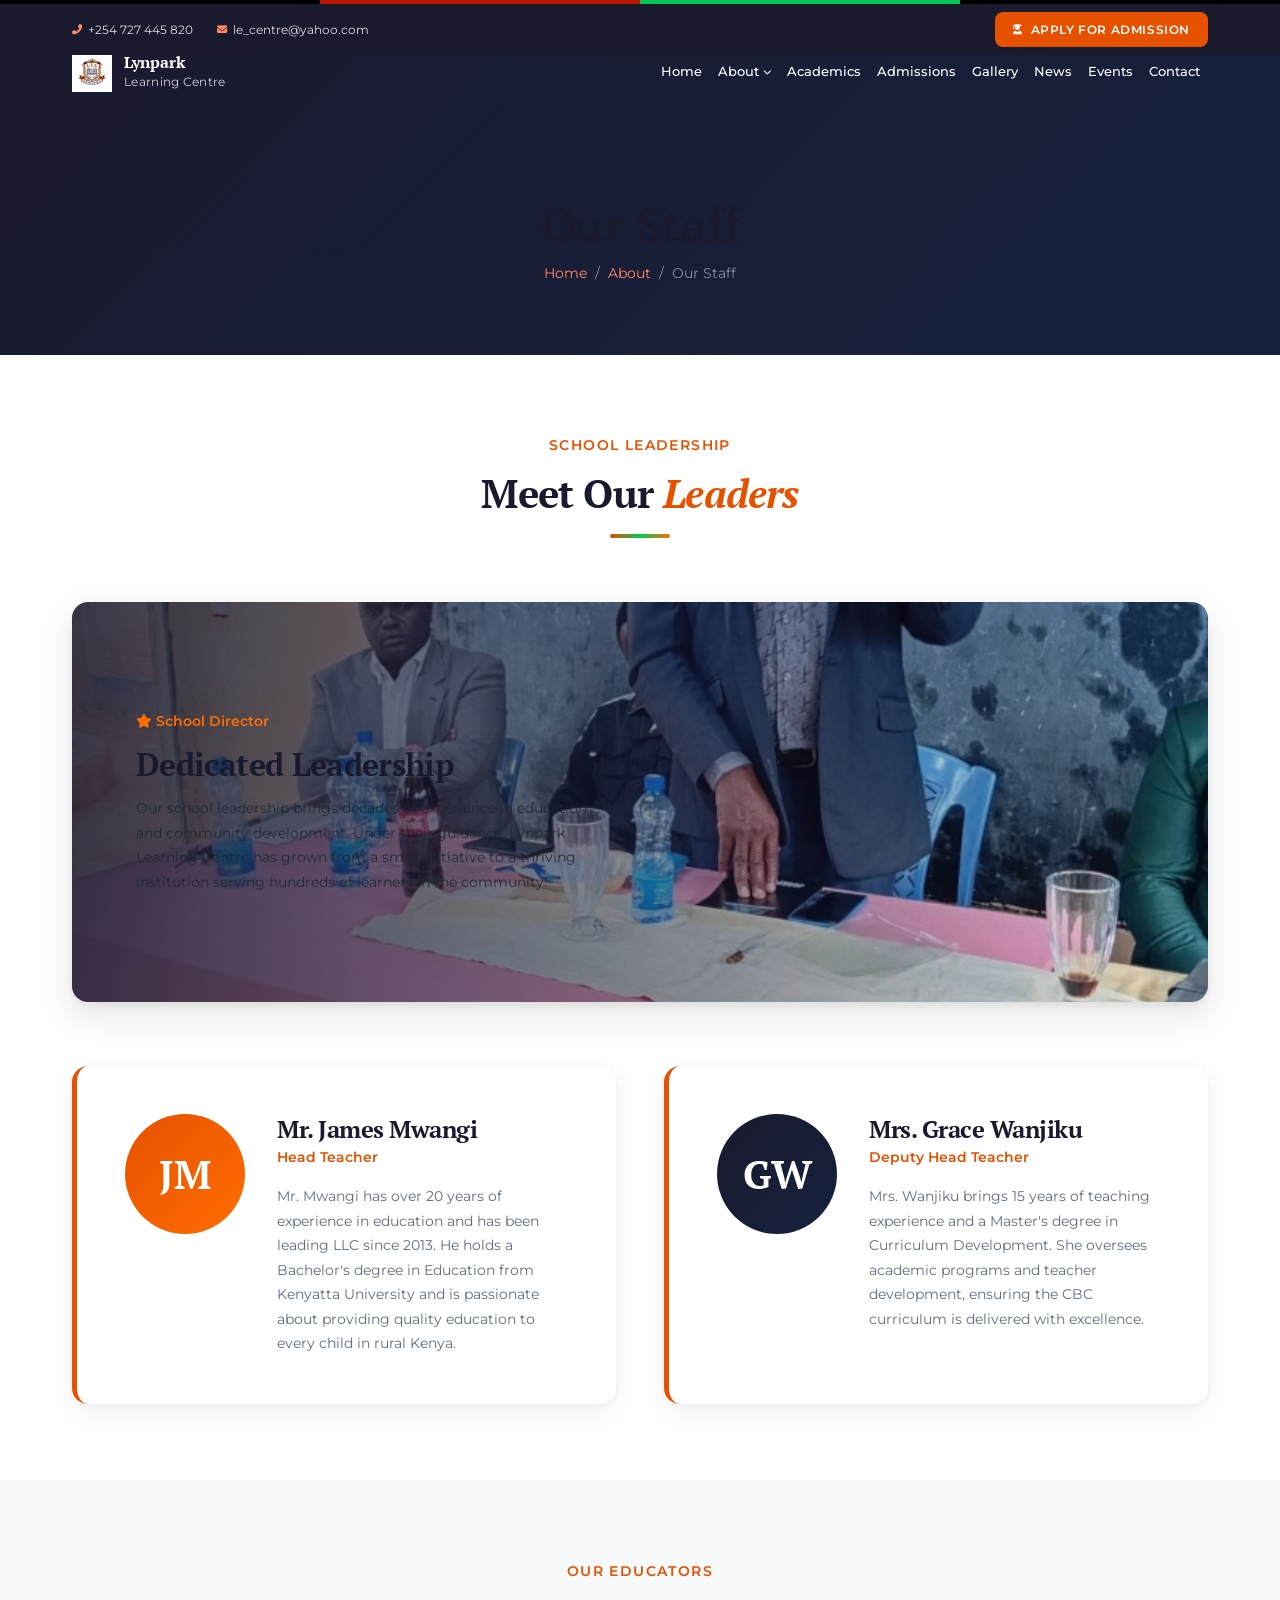
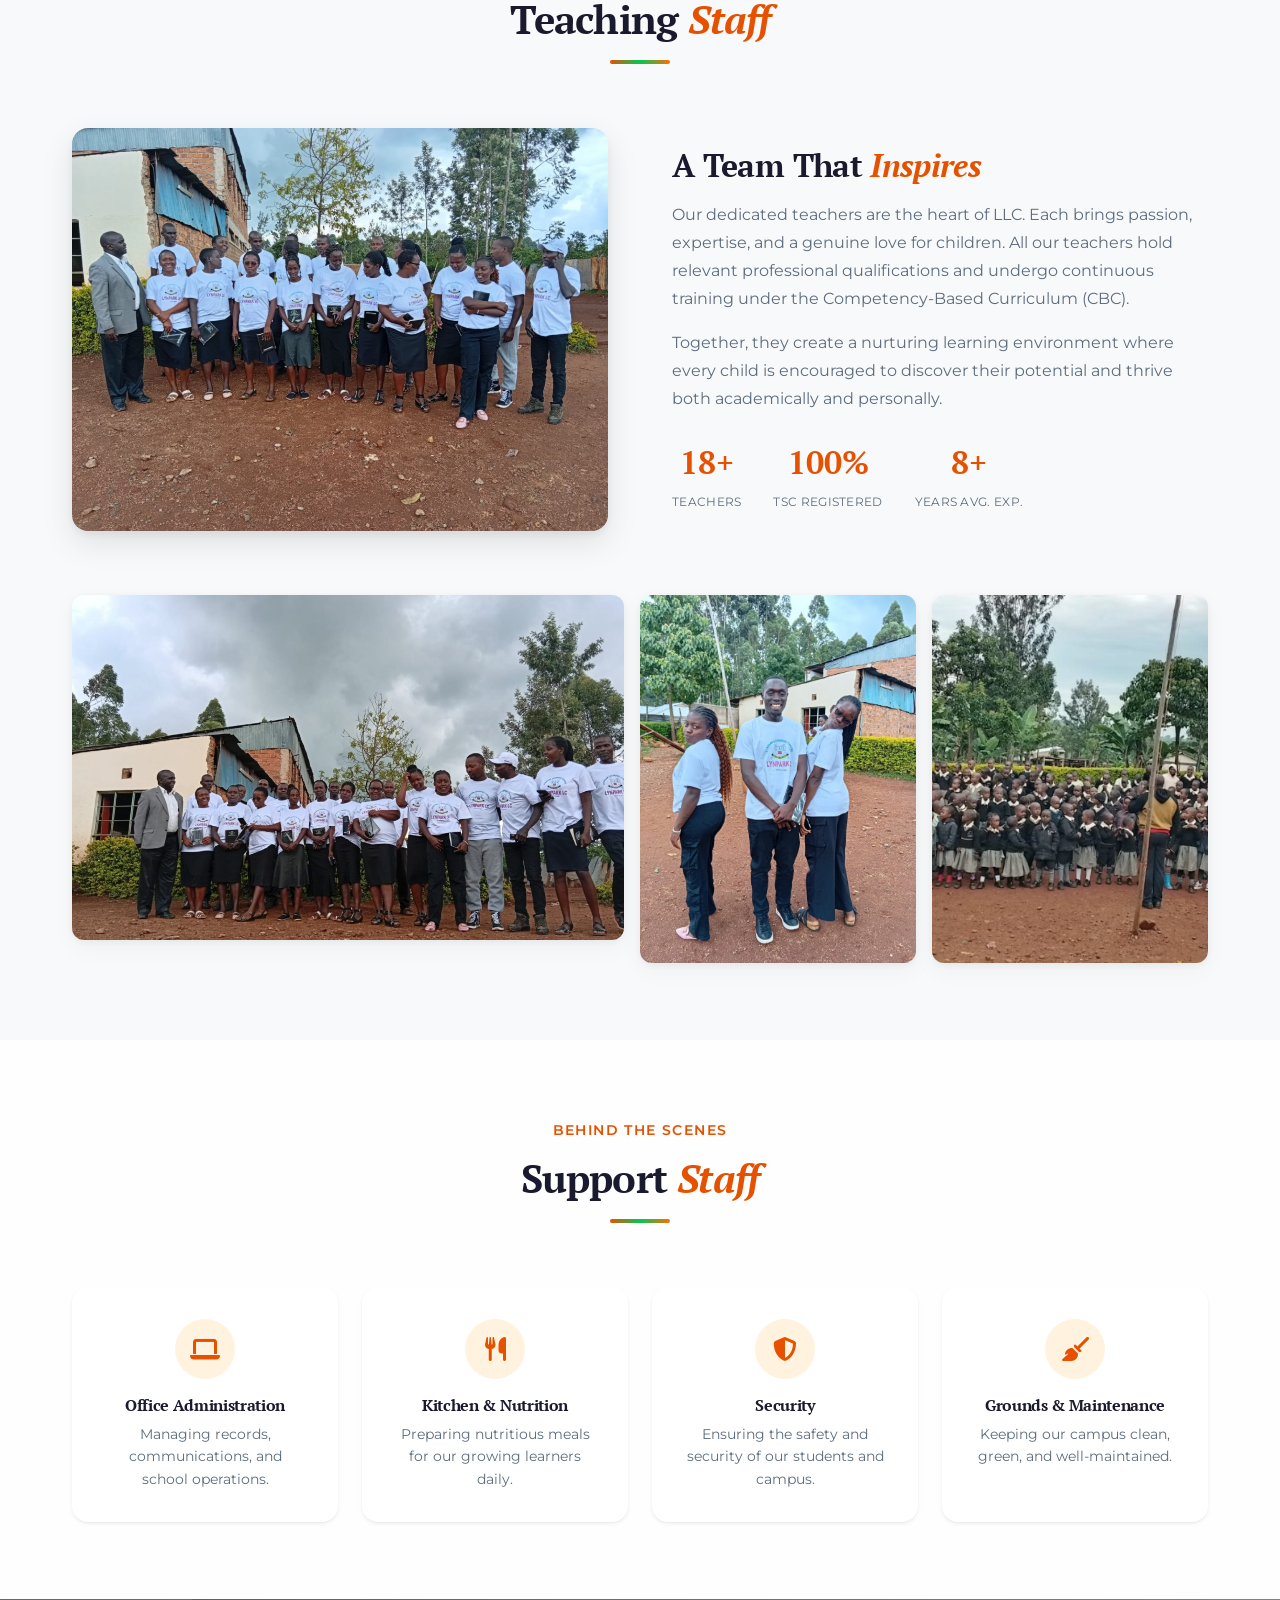
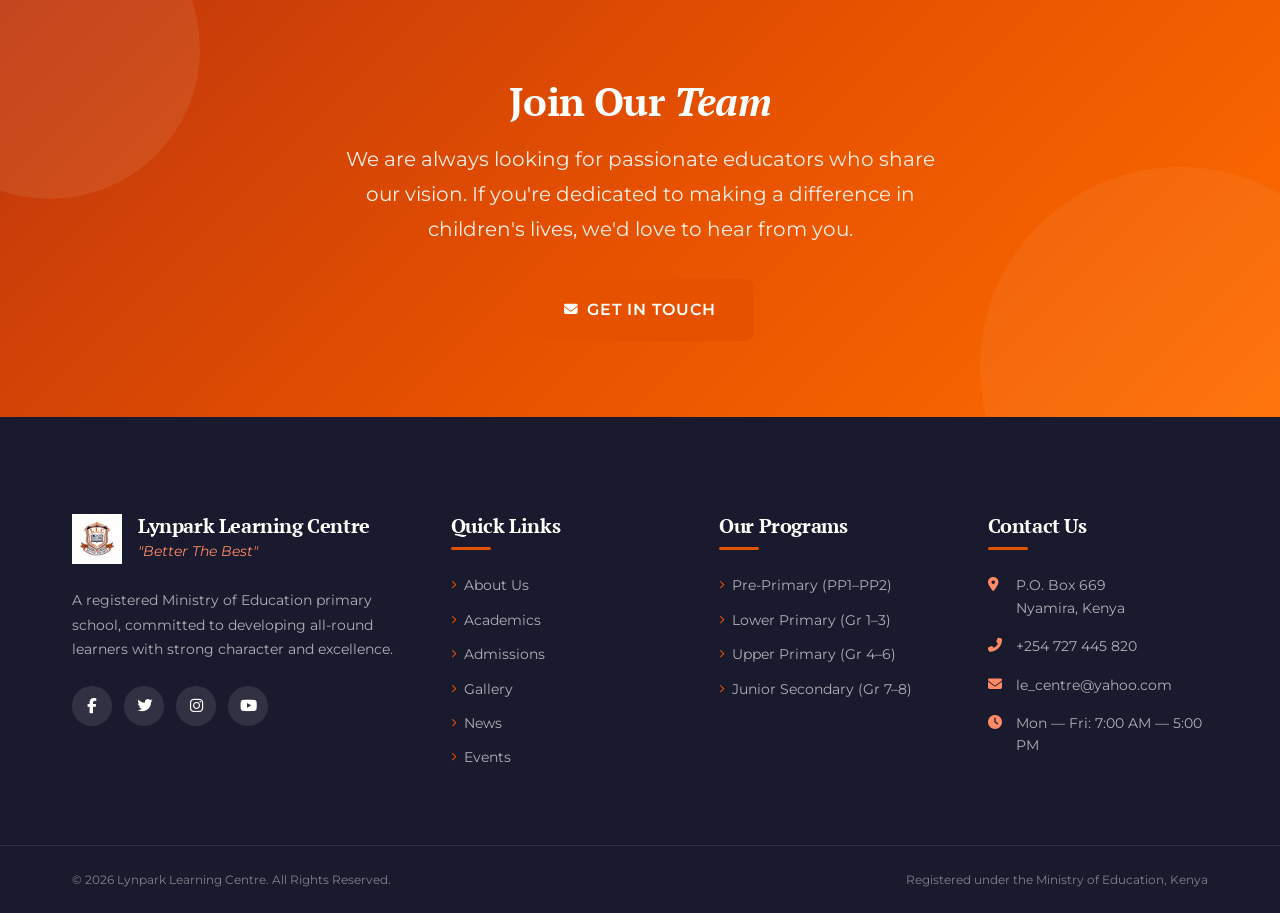
<file: staff.html>
<!DOCTYPE html>
<html lang="en">
<head>
    <meta charset="UTF-8">
    <meta name="viewport" content="width=device-width, initial-scale=1.0">
    <title>Our Staff — Lynpark Learning Centre</title>
    <meta name="description" content="Meet the dedicated teachers and staff at Lynpark Learning Centre. Our team is committed to developing all-round learners.">
    <link rel="preconnect" href="https://fonts.googleapis.com">
    <link rel="preconnect" href="https://fonts.gstatic.com" crossorigin>
    <link href="https://fonts.googleapis.com/css2?family=Montserrat:wght@300;400;500;600;700&family=PT+Serif:ital,wght@0,400;0,700;1,400&display=swap" rel="stylesheet">
    <link rel="stylesheet" href="https://cdnjs.cloudflare.com/ajax/libs/font-awesome/6.5.1/css/all.min.css">
    <link rel="stylesheet" href="css/variables.css">
    <link rel="stylesheet" href="css/base.css">
    <link rel="stylesheet" href="css/layout.css">
    <link rel="stylesheet" href="css/components.css">
    <link rel="stylesheet" href="css/animations.css">
    <link rel="stylesheet" href="css/responsive.css">
    <link rel="icon" href="assets/images/logo.png" type="image/png">
    <style>
        .leader-grid { display: grid; grid-template-columns: repeat(2, 1fr); gap: var(--space-2xl); }
        .leader-card { display: flex; gap: var(--space-xl); padding: var(--space-2xl); background: var(--white); border-radius: var(--radius-xl); box-shadow: var(--shadow-card); border-left: 5px solid var(--primary); }
        .leader-avatar { width: 120px; height: 120px; border-radius: var(--radius-circle); flex-shrink: 0; display: flex; align-items: center; justify-content: center; font-family: var(--font-heading); font-size: var(--text-3xl); font-weight: var(--weight-bold); color: var(--white); }
        .leader-info h3 { font-family: var(--font-heading); font-size: var(--text-xl); color: var(--secondary-dark); margin-bottom: 2px; }
        .leader-info .leader-role { font-size: var(--text-sm); color: var(--primary); font-weight: var(--weight-semi); margin-bottom: var(--space-md); display: block; }
        .leader-info p { font-size: var(--text-sm); color: var(--text-muted); line-height: var(--leading-relaxed); }
        /* Staff showcase with real photos */
        .staff-showcase { display: grid; grid-template-columns: 1fr 1fr; gap: var(--space-3xl); align-items: center; margin-bottom: var(--space-3xl); }
        .staff-showcase-img { border-radius: var(--radius-xl); overflow: hidden; box-shadow: var(--shadow-lg); }
        .staff-showcase-img img { width: 100%; height: 100%; object-fit: cover; display: block; }
        .staff-showcase-content h3 { font-family: var(--font-heading); font-size: var(--text-2xl); color: var(--secondary-dark); margin-bottom: var(--space-md); }
        .staff-showcase-content p { color: var(--text-muted); line-height: var(--leading-relaxed); margin-bottom: var(--space-md); font-size: var(--text-base); }
        .staff-stat-row { display: flex; gap: var(--space-xl); margin-top: var(--space-lg); }
        .staff-stat { text-align: center; }
        .staff-stat .stat-num { font-family: var(--font-heading); font-size: var(--text-2xl); font-weight: var(--weight-bold); color: var(--primary); display: block; }
        .staff-stat .stat-label { font-size: var(--text-xs); color: var(--text-muted); text-transform: uppercase; letter-spacing: var(--tracking-wide); }
        /* Photo gallery row */
        .staff-photos { display: grid; grid-template-columns: 2fr 1fr 1fr; gap: var(--space-md); margin-top: var(--space-2xl); }
        .staff-photo { border-radius: var(--radius-lg); overflow: hidden; box-shadow: var(--shadow-card); }
        .staff-photo img { width: 100%; height: 100%; object-fit: cover; display: block; transition: transform var(--transition-slow); }
        .staff-photo:hover img { transform: scale(1.05); }
        .staff-photo.tall { aspect-ratio: 3/4; }
        .staff-photo.wide { aspect-ratio: 16/10; }
        /* Leadership photo banner */
        .leadership-banner { position: relative; border-radius: var(--radius-xl); overflow: hidden; margin-bottom: var(--space-3xl); box-shadow: var(--shadow-lg); }
        .leadership-banner img { width: 100%; height: 400px; object-fit: cover; display: block; }
        .leadership-banner-overlay { position: absolute; inset: 0; background: linear-gradient(to right, rgba(26,26,46,0.85) 0%, rgba(26,26,46,0.4) 60%, transparent 100%); display: flex; align-items: center; padding: var(--space-3xl); }
        .leadership-banner-text { max-width: 480px; color: var(--white); }
        .leadership-banner-text h3 { font-family: var(--font-heading); font-size: var(--text-2xl); margin-bottom: var(--space-sm); }
        .leadership-banner-text p { font-size: var(--text-sm); line-height: var(--leading-relaxed); opacity: 0.9; }
        .leadership-banner-text .leader-role-banner { color: var(--accent); font-weight: var(--weight-semi); font-size: var(--text-sm); margin-bottom: var(--space-sm); display: block; }
        .support-grid { display: grid; grid-template-columns: repeat(4, 1fr); gap: var(--space-lg); }
        .support-card { text-align: center; padding: var(--space-xl); background: var(--white); border-radius: var(--radius-xl); box-shadow: var(--shadow-sm); }
        .support-icon { width: 60px; height: 60px; border-radius: var(--radius-circle); background: var(--primary-bg); display: flex; align-items: center; justify-content: center; margin: 0 auto var(--space-md); }
        .support-icon i { font-size: 1.5rem; color: var(--primary); }
        .support-card h4 { font-family: var(--font-heading); font-size: var(--text-base); color: var(--secondary-dark); margin-bottom: var(--space-xs); }
        .support-card p { font-size: var(--text-sm); color: var(--text-muted); margin: 0; }
        @media (max-width: 768px) { .leader-grid { grid-template-columns: 1fr; } .leader-card { flex-direction: column; align-items: center; text-align: center; } .staff-showcase { grid-template-columns: 1fr; } .staff-photos { grid-template-columns: 1fr 1fr; } .support-grid { grid-template-columns: repeat(2, 1fr); } .leadership-banner img { height: 300px; } .leadership-banner-overlay { padding: var(--space-xl); } }
        @media (max-width: 480px) { .staff-photos { grid-template-columns: 1fr; } .support-grid { grid-template-columns: 1fr; } }
    </style>
</head>
<body>
    <div class="kenya-stripe" aria-hidden="true"></div>
    <div class="top-bar"><div class="container top-bar-inner"><div class="top-bar-left"><a href="tel:+254727445820" class="top-bar-link"><i class="fas fa-phone-alt"></i><span>+254 727 445 820</span></a><a href="mailto:le_centre@yahoo.com" class="top-bar-link"><i class="fas fa-envelope"></i><span>le_centre@yahoo.com</span></a></div><div class="top-bar-right"><a href="admissions.html" class="btn btn-sm btn-primary top-bar-cta"><i class="fas fa-user-graduate"></i> Apply for Admission</a></div></div></div>
    <nav id="navbar" class="navbar scrolled"><div class="container navbar-inner"><a href="index.html" class="navbar-logo"><img src="assets/images/logo.png" alt="LLC Logo" class="logo-img"><div class="logo-text"><span class="logo-name">Lynpark</span><span class="logo-tagline">Learning Centre</span></div></a><ul class="nav-menu" id="navMenu"><li class="nav-item"><a href="index.html" class="nav-link">Home</a></li><li class="nav-item has-dropdown active"><a href="about.html" class="nav-link">About <i class="fas fa-chevron-down"></i></a><ul class="dropdown-menu"><li><a href="about.html">Our Story</a></li><li><a href="about.html#mission">Mission & Vision</a></li><li><a href="staff.html">Our Staff</a></li></ul></li><li class="nav-item"><a href="academics.html" class="nav-link">Academics</a></li><li class="nav-item"><a href="admissions.html" class="nav-link">Admissions</a></li><li class="nav-item"><a href="gallery.html" class="nav-link">Gallery</a></li><li class="nav-item"><a href="news.html" class="nav-link">News</a></li><li class="nav-item"><a href="events.html" class="nav-link">Events</a></li><li class="nav-item"><a href="contact.html" class="nav-link">Contact</a></li></ul><button class="hamburger" id="hamburger" aria-label="Toggle navigation menu" aria-expanded="false"><span class="hamburger-line"></span><span class="hamburger-line"></span><span class="hamburger-line"></span></button></div></nav>
    <div class="nav-overlay" id="navOverlay"></div>

    <section class="page-hero"><div class="container"><h1>Our Staff</h1><nav class="breadcrumb"><a href="index.html">Home</a><span>/</span><a href="about.html">About</a><span>/</span><span>Our Staff</span></nav></div></section>

    <!-- Leadership Banner -->
    <section class="section">
        <div class="container">
            <div class="section-heading animate-on-scroll"><span class="section-label">School Leadership</span><h2>Meet Our <em>Leaders</em></h2><div class="heading-line"></div></div>

            <div class="leadership-banner animate-on-scroll">
                <img src="assets/images/staff/leadership-meeting.jpg" alt="School leadership meeting">
                <div class="leadership-banner-overlay">
                    <div class="leadership-banner-text">
                        <span class="leader-role-banner"><i class="fas fa-star"></i> School Director</span>
                        <h3>Dedicated Leadership</h3>
                        <p>Our school leadership brings decades of experience in education and community development. Under their guidance, Lynpark Learning Centre has grown from a small initiative to a thriving institution serving hundreds of learners in the community.</p>
                    </div>
                </div>
            </div>

            <div class="leader-grid stagger-children">
                <div class="leader-card animate-on-scroll">
                    <div class="leader-avatar" style="background: linear-gradient(135deg, var(--primary), var(--accent));">JM</div>
                    <div class="leader-info">
                        <h3>Mr. James Mwangi</h3>
                        <span class="leader-role">Head Teacher</span>
                        <p>Mr. Mwangi has over 20 years of experience in education and has been leading LLC since 2013. He holds a Bachelor's degree in Education from Kenyatta University and is passionate about providing quality education to every child in rural Kenya.</p>
                    </div>
                </div>
                <div class="leader-card animate-on-scroll">
                    <div class="leader-avatar" style="background: linear-gradient(135deg, var(--secondary-dark), var(--secondary));">GW</div>
                    <div class="leader-info">
                        <h3>Mrs. Grace Wanjiku</h3>
                        <span class="leader-role">Deputy Head Teacher</span>
                        <p>Mrs. Wanjiku brings 15 years of teaching experience and a Master's degree in Curriculum Development. She oversees academic programs and teacher development, ensuring the CBC curriculum is delivered with excellence.</p>
                    </div>
                </div>
            </div>
        </div>
    </section>

    <!-- Teaching Staff — Real Photos -->
    <section class="section" style="background: var(--bg-section);">
        <div class="container">
            <div class="section-heading animate-on-scroll"><span class="section-label">Our Educators</span><h2>Teaching <em>Staff</em></h2><div class="heading-line"></div></div>

            <!-- Showcase with group photo -->
            <div class="staff-showcase animate-on-scroll">
                <div class="staff-showcase-img">
                    <img src="assets/images/staff/teaching-staff-1.jpg" alt="Lynpark Learning Centre teaching staff">
                </div>
                <div class="staff-showcase-content">
                    <h3>A Team That <em style="color: var(--primary);">Inspires</em></h3>
                    <p>Our dedicated teachers are the heart of LLC. Each brings passion, expertise, and a genuine love for children. All our teachers hold relevant professional qualifications and undergo continuous training under the Competency-Based Curriculum (CBC).</p>
                    <p>Together, they create a nurturing learning environment where every child is encouraged to discover their potential and thrive both academically and personally.</p>
                    <div class="staff-stat-row">
                        <div class="staff-stat"><span class="stat-num">18+</span><span class="stat-label">Teachers</span></div>
                        <div class="staff-stat"><span class="stat-num">100%</span><span class="stat-label">TSC Registered</span></div>
                        <div class="staff-stat"><span class="stat-num">8+</span><span class="stat-label">Years Avg. Exp.</span></div>
                    </div>
                </div>
            </div>

            <!-- Photo row -->
            <div class="staff-photos stagger-children">
                <div class="staff-photo wide animate-on-scroll">
                    <img src="assets/images/staff/teaching-staff-2.jpg" alt="Teaching staff group photo" loading="lazy">
                </div>
                <div class="staff-photo tall animate-on-scroll">
                    <img src="assets/images/staff/teachers-closeup.jpg" alt="Teachers of LLC" loading="lazy">
                </div>
                <div class="staff-photo tall animate-on-scroll">
                    <img src="assets/images/students/school-assembly.jpg" alt="Students and staff at assembly" loading="lazy">
                </div>
            </div>
        </div>
    </section>

    <!-- Support Staff -->
    <section class="section">
        <div class="container">
            <div class="section-heading animate-on-scroll"><span class="section-label">Behind The Scenes</span><h2>Support <em>Staff</em></h2><div class="heading-line"></div></div>
            <div class="support-grid stagger-children">
                <div class="support-card animate-on-scroll"><div class="support-icon"><i class="fas fa-laptop"></i></div><h4>Office Administration</h4><p>Managing records, communications, and school operations.</p></div>
                <div class="support-card animate-on-scroll"><div class="support-icon"><i class="fas fa-utensils"></i></div><h4>Kitchen & Nutrition</h4><p>Preparing nutritious meals for our growing learners daily.</p></div>
                <div class="support-card animate-on-scroll"><div class="support-icon"><i class="fas fa-shield-alt"></i></div><h4>Security</h4><p>Ensuring the safety and security of our students and campus.</p></div>
                <div class="support-card animate-on-scroll"><div class="support-icon"><i class="fas fa-broom"></i></div><h4>Grounds & Maintenance</h4><p>Keeping our campus clean, green, and well-maintained.</p></div>
            </div>
        </div>
    </section>

    <!-- CTA -->
    <section class="section cta-section"><div class="container"><div class="cta-content animate-on-scroll"><h2>Join Our <em>Team</em></h2><p>We are always looking for passionate educators who share our vision. If you're dedicated to making a difference in children's lives, we'd love to hear from you.</p><div class="cta-buttons"><a href="contact.html" class="btn btn-primary btn-lg"><i class="fas fa-envelope"></i> Get In Touch</a></div></div></div></section>

    <footer class="footer" id="footer"><div class="container"><div class="footer-grid"><div class="footer-col"><div class="footer-logo"><img src="assets/images/logo.png" alt="LLC Logo"><div><h3>Lynpark Learning Centre</h3><span class="footer-motto">"Better The Best"</span></div></div><p>A registered Ministry of Education primary school, committed to developing all-round learners with strong character and excellence.</p><div class="footer-social"><a href="#" aria-label="Facebook"><i class="fab fa-facebook-f"></i></a><a href="#" aria-label="Twitter"><i class="fab fa-twitter"></i></a><a href="#" aria-label="Instagram"><i class="fab fa-instagram"></i></a><a href="#" aria-label="YouTube"><i class="fab fa-youtube"></i></a></div></div><div class="footer-col"><h4>Quick Links</h4><ul class="footer-links"><li><a href="about.html"><i class="fas fa-chevron-right"></i> About Us</a></li><li><a href="academics.html"><i class="fas fa-chevron-right"></i> Academics</a></li><li><a href="admissions.html"><i class="fas fa-chevron-right"></i> Admissions</a></li><li><a href="gallery.html"><i class="fas fa-chevron-right"></i> Gallery</a></li><li><a href="news.html"><i class="fas fa-chevron-right"></i> News</a></li><li><a href="events.html"><i class="fas fa-chevron-right"></i> Events</a></li></ul></div><div class="footer-col"><h4>Our Programs</h4><ul class="footer-links"><li><a href="academics.html#pre-primary"><i class="fas fa-chevron-right"></i> Pre-Primary (PP1–PP2)</a></li><li><a href="academics.html#lower-primary"><i class="fas fa-chevron-right"></i> Lower Primary (Gr 1–3)</a></li><li><a href="academics.html#upper-primary"><i class="fas fa-chevron-right"></i> Upper Primary (Gr 4–6)</a></li><li><a href="academics.html#junior-secondary"><i class="fas fa-chevron-right"></i> Junior Secondary (Gr 7–8)</a></li></ul></div><div class="footer-col"><h4>Contact Us</h4><ul class="footer-contact"><li><i class="fas fa-map-marker-alt"></i><span>P.O. Box 669<br>Nyamira, Kenya</span></li><li><i class="fas fa-phone-alt"></i><a href="tel:+254727445820">+254 727 445 820</a></li><li><i class="fas fa-envelope"></i><a href="mailto:le_centre@yahoo.com">le_centre@yahoo.com</a></li><li><i class="fas fa-clock"></i><span>Mon — Fri: 7:00 AM — 5:00 PM</span></li></ul></div></div></div><div class="footer-bottom"><div class="container footer-bottom-inner"><p>&copy; 2026 Lynpark Learning Centre. All Rights Reserved.</p><p>Registered under the Ministry of Education, Kenya</p></div></div></footer>
    <button id="backToTop" class="back-to-top" aria-label="Back to top"><i class="fas fa-chevron-up"></i></button>
    <script src="js/main.js"></script>
    <script src="js/animations.js"></script>
</body>
</html>
</file>
<file: css/variables.css>
/* ============================================================
   LYNPARK LEARNING CENTRE — Design System Variables
   ============================================================
   Central custom properties for the entire design system.
   Deep orange / navy palette inspired by Rosslyn Academy.
   ============================================================ */

:root {

  /* --------------------------------------------------------
     COLORS — Primary Palette (Deep Orange)
     -------------------------------------------------------- */
  --primary:        #E65100;
  --primary-dark:   #BF360C;
  --primary-light:  #FF8A65;
  --primary-bg:     #FFF3E0;
  --accent:         #FF6D00;

  /* --------------------------------------------------------
     COLORS — Secondary Palette (Navy / Dark)
     -------------------------------------------------------- */
  --secondary-dark: #1A1A2E;
  --secondary:      #16213E;

  /* --------------------------------------------------------
     COLORS — Text
     -------------------------------------------------------- */
  --text-dark:      #1C2833;
  --text-muted:     #5D6D7E;
  --text-light:     #AEB6BF;
  --text-on-dark:   rgba(255, 255, 255, 0.85);
  --text-on-primary:#FFFFFF;

  /* --------------------------------------------------------
     COLORS — Backgrounds
     -------------------------------------------------------- */
  --bg-cream:       #FEFEFE;
  --bg-section:     #F8F9FA;
  --white:          #FFFFFF;

  /* --------------------------------------------------------
     COLORS — Status / Feedback
     -------------------------------------------------------- */
  --success:        #27AE60;
  --success-light:  #D5F5E3;
  --error:          #E74C3C;
  --error-light:    #FADBD8;
  --warning:        #F39C12;
  --warning-light:  #FEF9E7;
  --info:           #3498DB;
  --info-light:     #D6EAF8;

  /* --------------------------------------------------------
     COLORS — Kenya Flag
     -------------------------------------------------------- */
  --kenya-red:      #BB1600;
  --kenya-green:    #006B3F;
  --kenya-black:    #000000;
  --kenya-white:    #FFFFFF;

  /* --------------------------------------------------------
     COLORS — Misc
     -------------------------------------------------------- */
  --overlay-dark:   rgba(26, 26, 46, 0.65);
  --overlay-darker: rgba(26, 26, 46, 0.80);
  --border-color:   #E5E8EB;
  --border-light:   #F0F0F0;

  /* --------------------------------------------------------
     TYPOGRAPHY — Font Families
     -------------------------------------------------------- */
  --font-body:      'Montserrat', -apple-system, BlinkMacSystemFont,
                    'Segoe UI', Roboto, Oxygen, Ubuntu, Cantarell,
                    sans-serif;
  --font-heading:   'PT Serif', Georgia, 'Times New Roman', Times,
                    serif;
  --font-mono:      'Fira Code', 'Cascadia Code', 'JetBrains Mono',
                    Consolas, monospace;

  /* --------------------------------------------------------
     TYPOGRAPHY — Font Sizes (responsive with clamp)
     -------------------------------------------------------- */
  --text-xs:        clamp(0.6875rem, 0.65rem + 0.15vw, 0.75rem);      /* ~11-12px */
  --text-sm:        clamp(0.8125rem, 0.775rem + 0.2vw, 0.875rem);     /* ~13-14px */
  --text-base:      clamp(0.9375rem, 0.9rem + 0.2vw, 1rem);           /* ~15-16px */
  --text-md:        clamp(1rem, 0.95rem + 0.25vw, 1.125rem);          /* ~16-18px */
  --text-lg:        clamp(1.125rem, 1.05rem + 0.35vw, 1.25rem);       /* ~18-20px */
  --text-xl:        clamp(1.25rem, 1.1rem + 0.65vw, 1.5rem);          /* ~20-24px */
  --text-2xl:       clamp(1.5rem, 1.25rem + 1.1vw, 2rem);             /* ~24-32px */
  --text-3xl:       clamp(1.875rem, 1.5rem + 1.65vw, 2.5rem);         /* ~30-40px */
  --text-4xl:       clamp(2.25rem, 1.75rem + 2.2vw, 3rem);            /* ~36-48px */
  --text-5xl:       clamp(2.75rem, 2rem + 3.3vw, 3.75rem);            /* ~44-60px */

  /* --------------------------------------------------------
     TYPOGRAPHY — Font Weights
     -------------------------------------------------------- */
  --weight-light:   300;
  --weight-regular: 400;
  --weight-medium:  500;
  --weight-semi:    600;
  --weight-bold:    700;

  /* --------------------------------------------------------
     TYPOGRAPHY — Line Heights
     -------------------------------------------------------- */
  --leading-none:   1;
  --leading-tight:  1.25;
  --leading-snug:   1.375;
  --leading-normal: 1.6;
  --leading-relaxed:1.75;
  --leading-loose:  2;

  /* --------------------------------------------------------
     TYPOGRAPHY — Letter Spacing
     -------------------------------------------------------- */
  --tracking-tight: -0.02em;
  --tracking-normal: 0;
  --tracking-wide:   0.025em;
  --tracking-wider:  0.05em;
  --tracking-widest: 0.1em;

  /* --------------------------------------------------------
     SPACING SCALE
     -------------------------------------------------------- */
  --space-3xs:      0.25rem;   /*  4px */
  --space-2xs:      0.375rem;  /*  6px */
  --space-xs:       0.5rem;    /*  8px */
  --space-sm:       0.75rem;   /* 12px */
  --space-md:       1rem;      /* 16px */
  --space-lg:       1.5rem;    /* 24px */
  --space-xl:       2rem;      /* 32px */
  --space-2xl:      3rem;      /* 48px */
  --space-3xl:      4rem;      /* 64px */
  --space-4xl:      6rem;      /* 96px */
  --space-5xl:      8rem;      /* 128px */

  /* --------------------------------------------------------
     BORDER RADIUS
     -------------------------------------------------------- */
  --radius-sm:      4px;
  --radius-md:      8px;
  --radius-lg:      12px;
  --radius-xl:      16px;
  --radius-2xl:     24px;
  --radius-pill:    9999px;
  --radius-circle:  50%;

  /* --------------------------------------------------------
     BOX SHADOWS
     -------------------------------------------------------- */
  --shadow-xs:      0 1px 2px rgba(0, 0, 0, 0.04);
  --shadow-sm:      0 2px 4px rgba(0, 0, 0, 0.06),
                    0 1px 2px rgba(0, 0, 0, 0.04);
  --shadow-md:      0 4px 12px rgba(0, 0, 0, 0.08),
                    0 2px 4px rgba(0, 0, 0, 0.04);
  --shadow-lg:      0 12px 32px rgba(0, 0, 0, 0.1),
                    0 4px 8px rgba(0, 0, 0, 0.06);
  --shadow-xl:      0 20px 48px rgba(0, 0, 0, 0.12),
                    0 8px 16px rgba(0, 0, 0, 0.06);
  --shadow-glow:    0 0 20px rgba(230, 81, 0, 0.25),
                    0 0 40px rgba(230, 81, 0, 0.1);
  --shadow-glow-sm: 0 0 10px rgba(230, 81, 0, 0.2);
  --shadow-card:    0 2px 8px rgba(0, 0, 0, 0.06),
                    0 8px 24px rgba(0, 0, 0, 0.04);
  --shadow-card-hover: 0 8px 24px rgba(0, 0, 0, 0.1),
                       0 16px 48px rgba(0, 0, 0, 0.06);
  --shadow-inset:   inset 0 2px 4px rgba(0, 0, 0, 0.06);

  /* --------------------------------------------------------
     TRANSITIONS
     -------------------------------------------------------- */
  --ease-out:       cubic-bezier(0.25, 0.46, 0.45, 0.94);
  --ease-in-out:    cubic-bezier(0.65, 0, 0.35, 1);
  --ease-spring:    cubic-bezier(0.34, 1.56, 0.64, 1);

  --transition-fast:   150ms var(--ease-out);
  --transition-normal: 300ms var(--ease-out);
  --transition-slow:   500ms var(--ease-in-out);
  --transition-slower: 700ms var(--ease-in-out);

  /* --------------------------------------------------------
     Z-INDEX SCALE
     -------------------------------------------------------- */
  --z-below:        -1;
  --z-base:         0;
  --z-above:        1;
  --z-dropdown:     100;
  --z-sticky:       200;
  --z-overlay:      300;
  --z-modal:        400;
  --z-toast:        500;
  --z-tooltip:      600;
  --z-top:          9999;

  /* --------------------------------------------------------
     LAYOUT
     -------------------------------------------------------- */
  --container-max:  1200px;
  --container-wide: 1400px;
  --container-narrow: 800px;
  --container-pad:  clamp(1rem, 3vw, 2rem);

  /* --------------------------------------------------------
     SECTION SPACING
     -------------------------------------------------------- */
  --section-py:     clamp(3rem, 6vw, 5rem);
  --section-py-lg:  clamp(4rem, 8vw, 7rem);

  /* --------------------------------------------------------
     COMPONENT TOKENS
     -------------------------------------------------------- */
  --nav-height:     72px;
  --top-bar-height: 40px;
  --footer-bg:      var(--secondary-dark);
  --hero-min-h:     100vh;
  --page-hero-h:    300px;
  --card-radius:    var(--radius-lg);
  --btn-radius:     var(--radius-md);
  --input-radius:   var(--radius-md);
  --input-border:   var(--border-color);
  --input-focus:    var(--primary);
}

/* --------------------------------------------------------
   GREEN ACCENT TOKENS
   -------------------------------------------------------- */
:root {
  --green-accent:   #00C853;
  --green-light:    #69F0AE;
  --green-dark:     #00891E;
  --green-bg:       #E8F5E9;
  --green-glow:     0 0 12px rgba(0, 200, 83, 0.3);
}

/* ============================================================
   DARK MODE — System Preference
   ============================================================ */
@media (prefers-color-scheme: dark) {
  :root {
    /* Backgrounds */
    --bg-cream:       #121212;
    --bg-section:     #1A1A2E;
    --white:          #1E1E2E;

    /* Text */
    --text-dark:      #E8E8E8;
    --text-muted:     #A0AEC0;
    --text-light:     #718096;
    --text-on-dark:   rgba(255, 255, 255, 0.9);

    /* Borders */
    --border-color:   #2D3748;
    --border-light:   #1E2A3A;

    /* Overlays */
    --overlay-dark:   rgba(0, 0, 0, 0.7);
    --overlay-darker: rgba(0, 0, 0, 0.85);

    /* Primary adjustments for dark */
    --primary-bg:     rgba(230, 81, 0, 0.15);

    /* Green accent adjustments for dark */
    --green-bg:       rgba(0, 200, 83, 0.1);

    /* Shadows - darker, more subtle */
    --shadow-xs:      0 1px 2px rgba(0, 0, 0, 0.2);
    --shadow-sm:      0 2px 4px rgba(0, 0, 0, 0.25), 0 1px 2px rgba(0, 0, 0, 0.15);
    --shadow-md:      0 4px 12px rgba(0, 0, 0, 0.3), 0 2px 4px rgba(0, 0, 0, 0.2);
    --shadow-lg:      0 12px 32px rgba(0, 0, 0, 0.35), 0 4px 8px rgba(0, 0, 0, 0.2);
    --shadow-xl:      0 20px 48px rgba(0, 0, 0, 0.4), 0 8px 16px rgba(0, 0, 0, 0.25);
    --shadow-card:    0 2px 8px rgba(0, 0, 0, 0.2), 0 8px 24px rgba(0, 0, 0, 0.15);
    --shadow-card-hover: 0 8px 24px rgba(0, 0, 0, 0.3), 0 16px 48px rgba(0, 0, 0, 0.2);
    --shadow-inset:   inset 0 2px 4px rgba(0, 0, 0, 0.2);

    /* Status colors - slightly lighter for dark mode */
    --success-light:  rgba(39, 174, 96, 0.15);
    --error-light:    rgba(231, 76, 60, 0.15);
    --warning-light:  rgba(243, 156, 18, 0.15);
    --info-light:     rgba(52, 152, 219, 0.15);

    /* Component tokens */
    --footer-bg:      #0D0D1A;
  }
}
</file>
<file: css/base.css>
/* ============================================================
   LYNPARK LEARNING CENTRE — Base Styles & Reset
   ============================================================
   Modern CSS reset, Google Fonts, and foundational element
   styles. All sizing is mobile-first with clamp() for fluidity.
   ============================================================ */

/* --------------------------------------------------------
   GOOGLE FONTS
   Montserrat 300-700 (body)  |  PT Serif 400,700 (headings)
   -------------------------------------------------------- */
@import url('https://fonts.googleapis.com/css2?family=Montserrat:ital,wght@0,300;0,400;0,500;0,600;0,700;1,400;1,500&family=PT+Serif:ital,wght@0,400;0,700;1,400;1,700&display=swap');


/* ============================================================
   MODERN CSS RESET
   Based on Andy Bell's Modern Reset + Josh Comeau additions
   ============================================================ */

/* Box sizing — border-box everywhere */
*,
*::before,
*::after {
  box-sizing: border-box;
}

/* Remove default margins & paddings */
*{
  margin: 0;
  padding: 0;
}

/* Prevent font-size inflation on mobile */
html {
  -moz-text-size-adjust: none;
  -webkit-text-size-adjust: none;
  text-size-adjust: none;
}

/* Smooth scrolling (respects user preference) */
@media (prefers-reduced-motion: no-preference) {
  html {
    scroll-behavior: smooth;
  }
}

/* Set core body defaults */
body {
  min-height: 100vh;
  font-family: var(--font-body);
  font-size: var(--text-base);
  font-weight: var(--weight-regular);
  line-height: var(--leading-normal);
  color: var(--text-dark);
  background-color: var(--bg-cream);
  -webkit-font-smoothing: antialiased;
  -moz-osx-font-smoothing: grayscale;
  text-rendering: optimizeLegibility;
  overflow-x: hidden;
}

/* Remove list styles for ul/ol with a role (nav lists, etc.) */
ul[role='list'],
ol[role='list'] {
  list-style: none;
}

/* Remove default list styling */
ul, ol {
  list-style: none;
}

/* Content lists get their bullets back */
.content ul,
.content ol {
  list-style: revert;
  padding-left: 1.5em;
}

.content ul {
  list-style-type: disc;
}

.content ol {
  list-style-type: decimal;
}

.content li + li {
  margin-top: var(--space-xs);
}

/* Make images & media easier to work with */
img,
picture,
video,
canvas,
svg {
  display: block;
  max-width: 100%;
  height: auto;
}

/* Inherit fonts for inputs and buttons */
input,
button,
textarea,
select {
  font: inherit;
  color: inherit;
}

/* Remove default button styling */
button {
  cursor: pointer;
  background: none;
  border: none;
}

/* Avoid text overflow */
p,
h1, h2, h3, h4, h5, h6 {
  overflow-wrap: break-word;
}

/* Remove anchor underline by default, style later */
a {
  text-decoration: none;
  color: inherit;
}

/* Table reset */
table {
  border-collapse: collapse;
  border-spacing: 0;
}

/* Remove fieldset styling */
fieldset {
  border: none;
}

/* ============================================================
   TYPOGRAPHY — Headings
   PT Serif for all headings, responsive clamp sizes
   ============================================================ */

h1, h2, h3, h4, h5, h6 {
  font-family: var(--font-heading);
  font-weight: var(--weight-bold);
  line-height: var(--leading-tight);
  letter-spacing: var(--tracking-tight);
  color: var(--secondary-dark);
}

h1 {
  font-size: var(--text-5xl);
  line-height: 1.1;
}

h2 {
  font-size: var(--text-4xl);
  line-height: var(--leading-tight);
}

h3 {
  font-size: var(--text-3xl);
}

h4 {
  font-size: var(--text-2xl);
}

h5 {
  font-size: var(--text-xl);
}

h6 {
  font-size: var(--text-lg);
  font-weight: var(--weight-semi);
}


/* ============================================================
   TYPOGRAPHY — Body Text
   ============================================================ */

p {
  margin-bottom: var(--space-md);
  line-height: var(--leading-normal);
  color: var(--text-dark);
}

p:last-child {
  margin-bottom: 0;
}

/* Lead / intro paragraph */
.lead {
  font-size: var(--text-lg);
  line-height: var(--leading-relaxed);
  color: var(--text-muted);
  font-weight: var(--weight-light);
}


/* ============================================================
   TYPOGRAPHY — Links
   ============================================================ */

a {
  color: var(--primary);
  transition: color var(--transition-fast);
}

a:hover {
  color: var(--primary-dark);
}

a:focus-visible {
  outline: 2px solid var(--primary-light);
  outline-offset: 3px;
  border-radius: var(--radius-sm);
}

/* Text links in body content */
.content a,
.text-link {
  color: var(--primary);
  text-decoration: underline;
  text-decoration-color: rgba(230, 81, 0, 0.3);
  text-underline-offset: 3px;
  transition: color var(--transition-fast),
              text-decoration-color var(--transition-fast);
}

.content a:hover,
.text-link:hover {
  color: var(--primary-dark);
  text-decoration-color: var(--primary-dark);
}


/* ============================================================
   SELECTION COLORS
   ============================================================ */

::selection {
  background-color: var(--primary);
  color: var(--white);
}

::-moz-selection {
  background-color: var(--primary);
  color: var(--white);
}


/* ============================================================
   CUSTOM SCROLLBAR (Webkit)
   ============================================================ */

::-webkit-scrollbar {
  width: 10px;
}

::-webkit-scrollbar-track {
  background: var(--bg-section);
}

::-webkit-scrollbar-thumb {
  background: var(--primary-light);
  border-radius: var(--radius-pill);
  border: 2px solid var(--bg-section);
}

::-webkit-scrollbar-thumb:hover {
  background: var(--primary);
}

/* Firefox scrollbar */
html {
  scrollbar-width: thin;
  scrollbar-color: var(--primary-light) var(--bg-section);
}


/* ============================================================
   FOCUS & ACCESSIBILITY
   ============================================================ */

/* Skip-to-content link */
.skip-link {
  position: absolute;
  top: -100%;
  left: var(--space-md);
  z-index: var(--z-top);
  padding: var(--space-sm) var(--space-md);
  background: var(--primary);
  color: var(--white);
  font-weight: var(--weight-semi);
  border-radius: 0 0 var(--radius-md) var(--radius-md);
  transition: top var(--transition-fast);
}

.skip-link:focus {
  top: 0;
}

/* Reduced motion */
@media (prefers-reduced-motion: reduce) {
  *,
  *::before,
  *::after {
    animation-duration: 0.01ms !important;
    animation-iteration-count: 1 !important;
    transition-duration: 0.01ms !important;
    scroll-behavior: auto !important;
  }
}


/* ============================================================
   MISC BASE
   ============================================================ */

/* Horizontal rule */
hr {
  border: none;
  border-top: 1px solid var(--border-color);
  margin: var(--space-xl) 0;
}

/* Strong / bold */
strong, b {
  font-weight: var(--weight-semi);
}

/* Small text */
small,
.small {
  font-size: var(--text-sm);
}

/* Block-quote */
blockquote {
  border-left: 4px solid var(--primary);
  padding: var(--space-md) var(--space-lg);
  margin: var(--space-lg) 0;
  background: var(--primary-bg);
  border-radius: 0 var(--radius-md) var(--radius-md) 0;
  font-family: var(--font-heading);
  font-style: italic;
  font-size: var(--text-lg);
  color: var(--text-dark);
}

blockquote cite {
  display: block;
  margin-top: var(--space-sm);
  font-family: var(--font-body);
  font-style: normal;
  font-size: var(--text-sm);
  color: var(--text-muted);
}

/* Screen reader only */
.sr-only {
  position: absolute;
  width: 1px;
  height: 1px;
  padding: 0;
  margin: -1px;
  overflow: hidden;
  clip: rect(0, 0, 0, 0);
  white-space: nowrap;
  border-width: 0;
}

/* ============================================================
   DARK MODE BODY OVERRIDES
   ============================================================ */
@media (prefers-color-scheme: dark) {
  html {
    color-scheme: dark;
  }

  body {
    background-color: var(--bg-cream);
    color: var(--text-dark);
  }

  /* Scrollbar dark mode */
  ::-webkit-scrollbar-track {
    background: #1A1A2E;
  }

  ::-webkit-scrollbar-thumb {
    background: #2D3748;
  }

  ::-webkit-scrollbar-thumb:hover {
    background: #4A5568;
  }

  /* Selection */
  ::selection {
    background: rgba(230, 81, 0, 0.4);
  }

  /* Images brightness in dark mode */
  img {
    opacity: 0.92;
  }

  img:hover {
    opacity: 1;
  }
}
</file>
<file: css/layout.css>
/* ============================================================
   LYNPARK LEARNING CENTRE — Layout System
   ============================================================
   Container, grid, flex utilities, spacing helpers, and
   section primitives. Mobile-first — grids stack by default.
   ============================================================ */


/* ============================================================
   CONTAINER
   ============================================================ */

.container {
  width: 100%;
  max-width: var(--container-max);
  margin-inline: auto;
  padding-inline: var(--container-pad);
}

.container--wide {
  max-width: var(--container-wide);
}

.container--narrow {
  max-width: var(--container-narrow);
}


/* ============================================================
   SECTION
   Consistent vertical rhythm between page sections
   ============================================================ */

.section {
  padding-block: var(--section-py);
}

.section--lg {
  padding-block: var(--section-py-lg);
}

.section--sm {
  padding-block: var(--space-xl);
}

.section--no-top {
  padding-top: 0;
}

.section--no-bottom {
  padding-bottom: 0;
}

/* Alternate background for visual separation */
.section--alt {
  background-color: var(--bg-section);
}

.section--dark {
  background-color: var(--secondary-dark);
  color: var(--text-on-dark);
}

.section--primary {
  background-color: var(--primary);
  color: var(--white);
}

.section--primary-bg {
  background-color: var(--primary-bg);
}


/* ============================================================
   GRID SYSTEM (CSS Grid)
   Mobile-first: single column by default.
   Breakpoint classes applied in responsive.css.
   ============================================================ */

.grid {
  display: grid;
  gap: var(--space-lg);
}

/* Column definitions — applied at larger viewports */
.grid--2 { grid-template-columns: 1fr; }
.grid--3 { grid-template-columns: 1fr; }
.grid--4 { grid-template-columns: 1fr; }

/* Auto-fit grids — responsive without media queries */
.grid--auto-fit {
  grid-template-columns: repeat(auto-fit, minmax(280px, 1fr));
}

.grid--auto-fill {
  grid-template-columns: repeat(auto-fill, minmax(280px, 1fr));
}

/* Gap variants */
.grid--gap-sm  { gap: var(--space-sm); }
.grid--gap-md  { gap: var(--space-md); }
.grid--gap-lg  { gap: var(--space-lg); }
.grid--gap-xl  { gap: var(--space-xl); }
.grid--gap-2xl { gap: var(--space-2xl); }

/* Alignment within grid */
.grid--center {
  align-items: center;
}

.grid--start {
  align-items: start;
}

.grid--stretch {
  align-items: stretch;
}


/* ============================================================
   FLEX UTILITIES
   ============================================================ */

.flex {
  display: flex;
}

.flex--inline {
  display: inline-flex;
}

/* Direction */
.flex--col {
  flex-direction: column;
}

.flex--row {
  flex-direction: row;
}

/* Wrap */
.flex--wrap {
  flex-wrap: wrap;
}

/* Justify */
.flex--center {
  justify-content: center;
}

.flex--between {
  justify-content: space-between;
}

.flex--around {
  justify-content: space-around;
}

.flex--end {
  justify-content: flex-end;
}

.flex--start {
  justify-content: flex-start;
}

/* Align */
.flex--align-center {
  align-items: center;
}

.flex--align-start {
  align-items: flex-start;
}

.flex--align-end {
  align-items: flex-end;
}

.flex--align-stretch {
  align-items: stretch;
}

/* Gap */
.flex--gap-xs  { gap: var(--space-xs); }
.flex--gap-sm  { gap: var(--space-sm); }
.flex--gap-md  { gap: var(--space-md); }
.flex--gap-lg  { gap: var(--space-lg); }
.flex--gap-xl  { gap: var(--space-xl); }

/* Individual flex items */
.flex-1 { flex: 1; }
.flex-auto { flex: auto; }
.flex-none { flex: none; }
.flex-shrink-0 { flex-shrink: 0; }
.flex-grow-1   { flex-grow: 1; }


/* ============================================================
   TEXT ALIGNMENT
   ============================================================ */

.text-center  { text-align: center; }
.text-left    { text-align: left; }
.text-right   { text-align: right; }
.text-justify { text-align: justify; }


/* ============================================================
   SPACING UTILITIES
   mt = margin-top, mb = margin-bottom
   pt = padding-top, pb = padding-bottom
   mx = margin-inline, px = padding-inline
   ============================================================ */

/* --- Margin Top --- */
.mt-0    { margin-top: 0; }
.mt-xs   { margin-top: var(--space-xs); }
.mt-sm   { margin-top: var(--space-sm); }
.mt-md   { margin-top: var(--space-md); }
.mt-lg   { margin-top: var(--space-lg); }
.mt-xl   { margin-top: var(--space-xl); }
.mt-2xl  { margin-top: var(--space-2xl); }
.mt-3xl  { margin-top: var(--space-3xl); }

/* --- Margin Bottom --- */
.mb-0    { margin-bottom: 0; }
.mb-xs   { margin-bottom: var(--space-xs); }
.mb-sm   { margin-bottom: var(--space-sm); }
.mb-md   { margin-bottom: var(--space-md); }
.mb-lg   { margin-bottom: var(--space-lg); }
.mb-xl   { margin-bottom: var(--space-xl); }
.mb-2xl  { margin-bottom: var(--space-2xl); }
.mb-3xl  { margin-bottom: var(--space-3xl); }

/* --- Margin Inline (horizontal) --- */
.mx-auto { margin-inline: auto; }
.mx-xs   { margin-inline: var(--space-xs); }
.mx-sm   { margin-inline: var(--space-sm); }
.mx-md   { margin-inline: var(--space-md); }
.mx-lg   { margin-inline: var(--space-lg); }

/* --- Padding Top --- */
.pt-0    { padding-top: 0; }
.pt-xs   { padding-top: var(--space-xs); }
.pt-sm   { padding-top: var(--space-sm); }
.pt-md   { padding-top: var(--space-md); }
.pt-lg   { padding-top: var(--space-lg); }
.pt-xl   { padding-top: var(--space-xl); }
.pt-2xl  { padding-top: var(--space-2xl); }

/* --- Padding Bottom --- */
.pb-0    { padding-bottom: 0; }
.pb-xs   { padding-bottom: var(--space-xs); }
.pb-sm   { padding-bottom: var(--space-sm); }
.pb-md   { padding-bottom: var(--space-md); }
.pb-lg   { padding-bottom: var(--space-lg); }
.pb-xl   { padding-bottom: var(--space-xl); }
.pb-2xl  { padding-bottom: var(--space-2xl); }

/* --- Padding Inline (horizontal) --- */
.px-xs   { padding-inline: var(--space-xs); }
.px-sm   { padding-inline: var(--space-sm); }
.px-md   { padding-inline: var(--space-md); }
.px-lg   { padding-inline: var(--space-lg); }
.px-xl   { padding-inline: var(--space-xl); }


/* ============================================================
   DISPLAY UTILITIES
   ============================================================ */

.d-none    { display: none; }
.d-block   { display: block; }
.d-inline  { display: inline; }
.d-inline-block { display: inline-block; }

/* Show/hide at breakpoints handled in responsive.css */


/* ============================================================
   MISC LAYOUT UTILITIES
   ============================================================ */

/* Full-width break-out of container */
.full-bleed {
  width: 100vw;
  margin-left: calc(-50vw + 50%);
}

/* Constrain prose/text for readability */
.max-prose {
  max-width: 65ch;
}

/* Center a block element with max-width */
.mx-auto {
  margin-inline: auto;
}

/* Position utilities */
.relative { position: relative; }
.absolute { position: absolute; }
.fixed    { position: fixed; }
.sticky   { position: sticky; }

/* Overflow */
.overflow-hidden  { overflow: hidden; }
.overflow-auto    { overflow: auto; }

/* Width helpers */
.w-full { width: 100%; }
.h-full { height: 100%; }
</file>
<file: css/components.css>
/* ============================================================
   LYNPARK LEARNING CENTRE — Component Styles
   ============================================================
   All reusable UI components: buttons, cards, navbar, hero,
   footer, forms, and section-specific styles.
   ============================================================ */

/* --------------------------------------------------------
   BUTTONS
   -------------------------------------------------------- */
.btn {
    display: inline-flex;
    align-items: center;
    gap: var(--space-xs);
    padding: 0.75rem 1.75rem;
    font-family: var(--font-body);
    font-size: var(--text-sm);
    font-weight: var(--weight-semi);
    text-decoration: none;
    text-transform: uppercase;
    letter-spacing: var(--tracking-wider);
    border: 2px solid transparent;
    border-radius: var(--btn-radius);
    cursor: pointer;
    transition: all var(--transition-normal);
    position: relative;
    overflow: hidden;
    white-space: nowrap;
}

.btn i {
    font-size: 0.85em;
    transition: transform var(--transition-normal);
}

.btn:hover i {
    transform: translateX(4px);
}

.btn-primary {
    background: var(--primary);
    color: var(--white);
    border-color: var(--primary);
}

.btn-primary:hover {
    background: var(--primary-dark);
    border-color: var(--primary-dark);
    box-shadow: var(--shadow-glow-sm);
    transform: translateY(-2px);
}

.btn-secondary {
    background: var(--secondary-dark);
    color: var(--white);
    border-color: var(--secondary-dark);
}

.btn-secondary:hover {
    background: var(--secondary);
    border-color: var(--secondary);
    transform: translateY(-2px);
}

.btn-outline {
    background: transparent;
    color: var(--primary);
    border-color: var(--primary);
}

.btn-outline:hover {
    background: var(--primary);
    color: var(--white);
    transform: translateY(-2px);
}

.btn-outline-light {
    background: transparent;
    color: var(--white);
    border-color: rgba(255, 255, 255, 0.6);
}

.btn-outline-light:hover {
    background: var(--white);
    color: var(--primary);
    border-color: var(--white);
    transform: translateY(-2px);
}

.btn-lg {
    padding: 1rem 2.25rem;
    font-size: var(--text-base);
}

.btn-sm {
    padding: 0.5rem 1.25rem;
    font-size: var(--text-xs);
}


/* --------------------------------------------------------
   KENYA FLAG STRIPE
   -------------------------------------------------------- */
.kenya-stripe {
    height: 4px;
    background: linear-gradient(
        to right,
        var(--kenya-black) 0%,
        var(--kenya-black) 25%,
        var(--kenya-red) 25%,
        var(--kenya-red) 50%,
        var(--kenya-green) 50%,
        var(--kenya-green) 75%,
        var(--kenya-black) 75%
    );
}


/* --------------------------------------------------------
   TOP BAR
   -------------------------------------------------------- */
.top-bar {
    background: var(--secondary-dark);
    padding: 0.5rem 0;
    font-size: var(--text-xs);
    color: var(--text-on-dark);
    position: sticky;
    top: 0;
    z-index: calc(var(--z-sticky) + 5);
}

.top-bar-inner {
    display: flex;
    align-items: center;
    justify-content: space-between;
    flex-wrap: nowrap;
    gap: var(--space-sm);
}

.top-bar-left {
    display: flex;
    align-items: center;
    gap: var(--space-lg);
    flex-shrink: 0;
}

.top-bar-link {
    color: var(--text-on-dark);
    text-decoration: none;
    display: flex;
    align-items: center;
    gap: var(--space-2xs);
    transition: color var(--transition-fast);
}

.top-bar-link:hover {
    color: var(--primary-light);
}

.top-bar-link i {
    color: var(--primary-light);
    font-size: 0.85em;
}

.top-bar-cta {
    padding: 0.375rem 1rem;
    font-size: var(--text-xs);
    text-transform: uppercase;
    letter-spacing: var(--tracking-wider);
    flex-shrink: 0;
}


/* --------------------------------------------------------
   NAVBAR
   -------------------------------------------------------- */
.navbar {
    position: fixed;
    top: var(--top-bar-height);
    left: 0;
    width: 100%;
    z-index: var(--z-sticky);
    background: transparent;
    transition: all var(--transition-normal);
    padding: 0.75rem 0;
}

.navbar.scrolled {
    background: rgba(255, 255, 255, 0.97);
    backdrop-filter: blur(10px);
    -webkit-backdrop-filter: blur(10px);
    box-shadow: var(--shadow-md);
    padding: 0.5rem 0;
}

.navbar-inner {
    display: flex;
    align-items: center;
    justify-content: space-between;
}

.navbar-logo {
    display: flex;
    align-items: center;
    gap: var(--space-sm);
    text-decoration: none;
    z-index: calc(var(--z-sticky) + 1);
}

.logo-img {
    height: 55px;
    width: auto;
    transition: height var(--transition-normal);
}

.navbar.scrolled .logo-img {
    height: 45px;
}

.logo-text {
    display: flex;
    flex-direction: column;
}

.logo-name {
    font-family: var(--font-heading);
    font-size: var(--text-lg);
    font-weight: var(--weight-bold);
    color: var(--white);
    line-height: var(--leading-tight);
    transition: color var(--transition-normal);
}

.logo-tagline {
    font-size: var(--text-xs);
    color: rgba(255, 255, 255, 0.8);
    letter-spacing: var(--tracking-wide);
    transition: color var(--transition-normal);
}

.navbar.scrolled .logo-name {
    color: var(--secondary-dark);
}

.navbar.scrolled .logo-tagline {
    color: var(--text-muted);
}

/* Nav Menu */
.nav-menu {
    display: flex;
    align-items: center;
    gap: 0;
    list-style: none;
    margin: 0;
    padding: 0;
}

.nav-link {
    display: flex;
    align-items: center;
    gap: 4px;
    padding: 0.5rem 0.65rem;
    color: var(--white);
    font-size: var(--text-sm);
    font-weight: var(--weight-medium);
    text-decoration: none;
    border-radius: var(--radius-md);
    transition: all var(--transition-fast);
    position: relative;
    white-space: nowrap;
}

.nav-link i {
    font-size: 0.65em;
    transition: transform var(--transition-fast);
}

.navbar.scrolled .nav-link {
    color: var(--text-dark);
}

.nav-item.active .nav-link,
.nav-link:hover {
    color: var(--primary-light);
}

.navbar.scrolled .nav-item.active .nav-link,
.navbar.scrolled .nav-link:hover {
    color: var(--primary);
    background: var(--primary-bg);
}

/* Dropdown Menu */
.nav-item.has-dropdown {
    position: relative;
}

.dropdown-menu {
    position: absolute;
    top: 100%;
    left: 0;
    min-width: 220px;
    background: var(--white);
    border-radius: var(--radius-lg);
    box-shadow: var(--shadow-lg);
    padding: var(--space-xs) 0;
    list-style: none;
    opacity: 0;
    visibility: hidden;
    transform: translateY(10px);
    transition: all var(--transition-normal);
    z-index: var(--z-dropdown);
}

.nav-item.has-dropdown:hover .dropdown-menu {
    opacity: 1;
    visibility: visible;
    transform: translateY(0);
}

.nav-item.has-dropdown:hover .nav-link i {
    transform: rotate(180deg);
}

.dropdown-menu li a {
    display: block;
    padding: 0.625rem 1.25rem;
    color: var(--text-dark);
    font-size: var(--text-sm);
    text-decoration: none;
    transition: all var(--transition-fast);
}

.dropdown-menu li a:hover {
    color: var(--primary);
    background: var(--primary-bg);
    padding-left: 1.5rem;
}

/* Hamburger */
.hamburger {
    display: none;
    flex-direction: column;
    gap: 5px;
    padding: 8px;
    background: none;
    border: none;
    cursor: pointer;
    z-index: calc(var(--z-sticky) + 2);
}

.hamburger-line {
    width: 26px;
    height: 3px;
    background: var(--white);
    border-radius: 3px;
    transition: all var(--transition-normal);
}

.navbar.scrolled .hamburger-line {
    background: var(--secondary-dark);
}

/* Hamburger X animation */
.nav-open .hamburger-line:nth-child(1) {
    transform: translateY(8px) rotate(45deg);
}

.nav-open .hamburger-line:nth-child(2) {
    opacity: 0;
    transform: scaleX(0);
}

.nav-open .hamburger-line:nth-child(3) {
    transform: translateY(-8px) rotate(-45deg);
}

/* Nav Overlay (mobile) */
.nav-overlay {
    position: fixed;
    top: 0;
    left: 0;
    width: 100%;
    height: 100%;
    background: rgba(0, 0, 0, 0.5);
    opacity: 0;
    visibility: hidden;
    transition: all var(--transition-normal);
    z-index: var(--z-overlay);
}

.nav-open .nav-overlay {
    opacity: 1;
    visibility: visible;
}


/* --------------------------------------------------------
   HERO SLIDER
   -------------------------------------------------------- */
.hero-slider {
    position: relative;
    width: 100%;
    height: 100vh;
    min-height: 600px;
    overflow: hidden;
}

.slide {
    position: absolute;
    top: 0;
    left: 0;
    width: 100%;
    height: 100%;
    opacity: 0;
    transition: opacity 1s ease-in-out;
    z-index: 0;
}

.slide.active {
    opacity: 1;
    z-index: 1;
}

.slide-bg {
    position: absolute;
    top: 0;
    left: 0;
    width: 100%;
    height: 100%;
    background-size: cover;
    background-position: center;
    transform: scale(1);
    transition: transform 8s ease-out;
}

.slide.active .slide-bg {
    transform: scale(1.05);
}

.slide-overlay {
    position: absolute;
    top: 0;
    left: 0;
    width: 100%;
    height: 100%;
    background: linear-gradient(
        135deg,
        rgba(26, 26, 46, 0.85) 0%,
        rgba(230, 81, 0, 0.3) 50%,
        rgba(26, 26, 46, 0.7) 100%
    );
}

.slide-content {
    position: relative;
    z-index: 2;
    height: 100%;
    display: flex;
    flex-direction: column;
    justify-content: center;
    color: var(--white);
    padding-top: var(--nav-height);
}

.slide-subtitle {
    font-size: var(--text-md);
    font-weight: var(--weight-medium);
    text-transform: uppercase;
    letter-spacing: var(--tracking-widest);
    color: var(--primary-light);
    margin-bottom: var(--space-md);
}

.slide-title {
    font-family: var(--font-heading);
    font-size: var(--text-5xl);
    font-weight: var(--weight-bold);
    line-height: var(--leading-tight);
    margin-bottom: var(--space-lg);
    max-width: 700px;
}

.slide-text {
    font-size: var(--text-lg);
    max-width: 550px;
    margin-bottom: var(--space-xl);
    color: rgba(255, 255, 255, 0.9);
    line-height: var(--leading-relaxed);
}

/* Slider Navigation Arrows */
.slider-prev,
.slider-next {
    position: absolute;
    top: 50%;
    transform: translateY(-50%);
    z-index: 5;
    background: rgba(255, 255, 255, 0.15);
    backdrop-filter: blur(4px);
    border: 2px solid rgba(255, 255, 255, 0.3);
    color: var(--white);
    width: 50px;
    height: 50px;
    border-radius: var(--radius-circle);
    display: flex;
    align-items: center;
    justify-content: center;
    cursor: pointer;
    font-size: 1.1rem;
    transition: all var(--transition-normal);
}

.slider-prev { left: 2rem; }
.slider-next { right: 2rem; }

.slider-prev:hover,
.slider-next:hover {
    background: var(--primary);
    border-color: var(--primary);
    transform: translateY(-50%) scale(1.1);
}

/* Slider Dots */
.slider-dots {
    position: absolute;
    bottom: 2rem;
    left: 50%;
    transform: translateX(-50%);
    z-index: 5;
    display: flex;
    gap: var(--space-sm);
}

.slider-dot {
    width: 12px;
    height: 12px;
    border-radius: var(--radius-circle);
    background: rgba(255, 255, 255, 0.4);
    border: 2px solid rgba(255, 255, 255, 0.6);
    cursor: pointer;
    transition: all var(--transition-normal);
    padding: 0;
}

.slider-dot.active {
    background: var(--primary);
    border-color: var(--primary);
    transform: scale(1.25);
}

.slider-dot:hover {
    background: rgba(255, 255, 255, 0.8);
}


/* --------------------------------------------------------
   SECTION HEADINGS
   -------------------------------------------------------- */
.section-heading {
    text-align: center;
    margin-bottom: var(--space-3xl);
}

.section-label {
    display: inline-block;
    font-size: var(--text-sm);
    font-weight: var(--weight-semi);
    text-transform: uppercase;
    letter-spacing: var(--tracking-widest);
    color: var(--primary);
    margin-bottom: var(--space-sm);
}

.section-heading h2 {
    font-family: var(--font-heading);
    font-size: var(--text-3xl);
    color: var(--secondary-dark);
    margin-bottom: var(--space-md);
}

.section-heading h2 em {
    color: var(--primary);
    font-style: italic;
}

.heading-line {
    width: 60px;
    height: 4px;
    background: linear-gradient(90deg, var(--primary), var(--accent));
    margin: 0 auto;
    border-radius: var(--radius-pill);
}

.section-description {
    max-width: 600px;
    margin: var(--space-lg) auto 0;
    color: var(--text-muted);
    font-size: var(--text-md);
    line-height: var(--leading-relaxed);
}


/* --------------------------------------------------------
   WELCOME SECTION
   -------------------------------------------------------- */
.welcome-grid {
    display: grid;
    grid-template-columns: 1fr 1fr;
    gap: var(--space-3xl);
    align-items: start;
}

.lead-text {
    font-size: var(--text-lg);
    color: var(--text-dark);
    line-height: var(--leading-relaxed);
    margin-bottom: var(--space-lg);
}

.welcome-text p {
    color: var(--text-muted);
    margin-bottom: var(--space-lg);
    line-height: var(--leading-relaxed);
}

.welcome-cards {
    display: flex;
    flex-direction: column;
    gap: var(--space-lg);
}

.mission-card,
.vision-card {
    padding: var(--space-xl);
    border-radius: var(--radius-xl);
    border-left: 4px solid var(--primary);
    background: var(--white);
    box-shadow: var(--shadow-card);
    transition: all var(--transition-normal);
}

.mission-card:hover,
.vision-card:hover {
    transform: translateY(-4px);
    box-shadow: var(--shadow-card-hover);
}

.mission-icon {
    width: 50px;
    height: 50px;
    border-radius: var(--radius-lg);
    background: var(--primary-bg);
    display: flex;
    align-items: center;
    justify-content: center;
    margin-bottom: var(--space-md);
}

.mission-icon i {
    font-size: 1.25rem;
    color: var(--primary);
}

.mission-card h3,
.vision-card h3 {
    font-family: var(--font-heading);
    font-size: var(--text-xl);
    color: var(--secondary-dark);
    margin-bottom: var(--space-sm);
}

.mission-card p,
.vision-card p {
    color: var(--text-muted);
    line-height: var(--leading-relaxed);
    font-size: var(--text-base);
    margin: 0;
}


/* --------------------------------------------------------
   STATISTICS SECTION
   -------------------------------------------------------- */
.stats-section {
    background: linear-gradient(135deg, var(--secondary-dark) 0%, var(--secondary) 100%);
    position: relative;
    overflow: hidden;
}

.stats-section::before {
    content: '';
    position: absolute;
    top: -50%;
    right: -20%;
    width: 500px;
    height: 500px;
    border-radius: var(--radius-circle);
    background: radial-gradient(circle, rgba(230, 81, 0, 0.15), transparent 70%);
    pointer-events: none;
}

.stats-grid {
    display: grid;
    grid-template-columns: repeat(4, 1fr);
    gap: var(--space-xl);
}

.stat-item {
    text-align: center;
    color: var(--white);
    padding: var(--space-xl);
    position: relative;
}

.stat-item::after {
    content: '';
    position: absolute;
    right: 0;
    top: 20%;
    height: 60%;
    width: 1px;
    background: rgba(255, 255, 255, 0.15);
}

.stat-item:last-child::after {
    display: none;
}

.stat-icon {
    width: 60px;
    height: 60px;
    border-radius: var(--radius-circle);
    background: rgba(230, 81, 0, 0.2);
    display: flex;
    align-items: center;
    justify-content: center;
    margin: 0 auto var(--space-md);
}

.stat-icon i {
    font-size: 1.5rem;
    color: var(--primary-light);
}

.stat-number {
    font-family: var(--font-heading);
    font-size: var(--text-4xl);
    font-weight: var(--weight-bold);
    color: var(--white);
    display: inline;
    line-height: 1;
}

.stat-suffix {
    font-family: var(--font-heading);
    font-size: var(--text-2xl);
    color: var(--primary-light);
    vertical-align: top;
}

.stat-label {
    font-size: var(--text-sm);
    color: rgba(255, 255, 255, 0.7);
    text-transform: uppercase;
    letter-spacing: var(--tracking-wide);
    margin-top: var(--space-xs);
}


/* --------------------------------------------------------
   ACADEMIC PROGRAMS
   -------------------------------------------------------- */
.programs-grid {
    display: grid;
    grid-template-columns: repeat(4, 1fr);
    gap: var(--space-xl);
}

.program-card {
    background: var(--white);
    border-radius: var(--radius-xl);
    padding: var(--space-2xl) var(--space-xl);
    text-align: center;
    box-shadow: var(--shadow-card);
    transition: all var(--transition-normal);
    border-top: 4px solid transparent;
    position: relative;
    overflow: hidden;
}

.program-card::before {
    content: '';
    position: absolute;
    top: 0;
    left: 0;
    width: 100%;
    height: 100%;
    background: linear-gradient(180deg, var(--primary-bg) 0%, transparent 30%);
    opacity: 0;
    transition: opacity var(--transition-normal);
}

.program-card:hover {
    transform: translateY(-8px);
    box-shadow: var(--shadow-card-hover);
    border-top-color: var(--primary);
}

.program-card:hover::before {
    opacity: 1;
}

.program-icon {
    width: 70px;
    height: 70px;
    border-radius: var(--radius-circle);
    background: linear-gradient(135deg, var(--primary), var(--accent));
    display: flex;
    align-items: center;
    justify-content: center;
    margin: 0 auto var(--space-lg);
    position: relative;
    z-index: 1;
}

.program-icon i {
    font-size: 1.75rem;
    color: var(--white);
}

.program-card h3 {
    font-family: var(--font-heading);
    font-size: var(--text-xl);
    color: var(--secondary-dark);
    margin-bottom: var(--space-2xs);
    position: relative;
    z-index: 1;
}

.program-level {
    font-size: var(--text-sm);
    color: var(--primary);
    font-weight: var(--weight-semi);
    margin-bottom: var(--space-md);
    position: relative;
    z-index: 1;
}

.program-card > p {
    color: var(--text-muted);
    font-size: var(--text-sm);
    line-height: var(--leading-relaxed);
    margin-bottom: var(--space-lg);
    position: relative;
    z-index: 1;
}

.program-features {
    list-style: none;
    padding: 0;
    margin: 0 0 var(--space-lg);
    text-align: left;
    position: relative;
    z-index: 1;
}

.program-features li {
    display: flex;
    align-items: center;
    gap: var(--space-xs);
    padding: var(--space-2xs) 0;
    font-size: var(--text-sm);
    color: var(--text-dark);
}

.program-features li i {
    color: var(--success);
    font-size: 0.85em;
}

.program-card .btn {
    position: relative;
    z-index: 1;
}


/* --------------------------------------------------------
   CORE VALUES
   -------------------------------------------------------- */
.values-section {
    background: var(--bg-section);
}

.values-grid {
    display: grid;
    grid-template-columns: repeat(3, 1fr);
    gap: var(--space-xl);
}

.value-item {
    text-align: center;
    padding: var(--space-xl);
    background: var(--white);
    border-radius: var(--radius-xl);
    box-shadow: var(--shadow-sm);
    transition: all var(--transition-normal);
}

.value-item:hover {
    transform: translateY(-6px);
    box-shadow: var(--shadow-lg);
}

.value-icon {
    width: 70px;
    height: 70px;
    border-radius: var(--radius-circle);
    background: var(--primary-bg);
    display: flex;
    align-items: center;
    justify-content: center;
    margin: 0 auto var(--space-md);
    transition: all var(--transition-normal);
}

.value-item:hover .value-icon {
    background: linear-gradient(135deg, var(--primary), var(--accent));
}

.value-icon i {
    font-size: 1.5rem;
    color: var(--primary);
    transition: color var(--transition-normal);
}

.value-item:hover .value-icon i {
    color: var(--white);
}

.value-item h4 {
    font-family: var(--font-heading);
    font-size: var(--text-lg);
    color: var(--secondary-dark);
    margin-bottom: var(--space-sm);
}

.value-item p {
    color: var(--text-muted);
    font-size: var(--text-sm);
    line-height: var(--leading-relaxed);
    margin: 0;
}


/* --------------------------------------------------------
   NEWS CARDS
   -------------------------------------------------------- */
.news-grid {
    display: grid;
    grid-template-columns: repeat(3, 1fr);
    gap: var(--space-xl);
}

.card {
    background: var(--white);
    border-radius: var(--card-radius);
    overflow: hidden;
    box-shadow: var(--shadow-card);
    transition: all var(--transition-normal);
}

.card:hover {
    transform: translateY(-6px);
    box-shadow: var(--shadow-card-hover);
}

.card-image {
    position: relative;
    overflow: hidden;
    aspect-ratio: 16 / 10;
}

.card-image img {
    width: 100%;
    height: 100%;
    object-fit: cover;
    transition: transform var(--transition-slow);
}

.card:hover .card-image img {
    transform: scale(1.08);
}

.card-body {
    padding: var(--space-lg);
}

.card-meta {
    display: flex;
    align-items: center;
    gap: var(--space-md);
    margin-bottom: var(--space-sm);
    font-size: var(--text-xs);
    color: var(--text-muted);
}

.card-meta i {
    color: var(--primary);
    margin-right: 4px;
}

.card-title {
    font-family: var(--font-heading);
    font-size: var(--text-lg);
    color: var(--secondary-dark);
    margin-bottom: var(--space-sm);
    line-height: var(--leading-snug);
}

.card-text {
    color: var(--text-muted);
    font-size: var(--text-sm);
    line-height: var(--leading-relaxed);
    margin-bottom: var(--space-md);
}

.card-link {
    display: inline-flex;
    align-items: center;
    gap: var(--space-xs);
    color: var(--primary);
    font-size: var(--text-sm);
    font-weight: var(--weight-semi);
    text-decoration: none;
    transition: all var(--transition-fast);
}

.card-link:hover {
    gap: var(--space-sm);
    color: var(--primary-dark);
}

/* Badge */
.badge {
    position: absolute;
    top: var(--space-md);
    left: var(--space-md);
    padding: 0.25rem 0.75rem;
    font-size: var(--text-xs);
    font-weight: var(--weight-semi);
    text-transform: uppercase;
    letter-spacing: var(--tracking-wide);
    border-radius: var(--radius-pill);
}

.badge-primary {
    background: var(--primary);
    color: var(--white);
}


/* --------------------------------------------------------
   CTA SECTION
   -------------------------------------------------------- */
.cta-section {
    background: linear-gradient(135deg, var(--primary-dark) 0%, var(--primary) 50%, var(--accent) 100%);
    position: relative;
    overflow: hidden;
    text-align: center;
}

.cta-section::before {
    content: '';
    position: absolute;
    top: -100px;
    left: -100px;
    width: 300px;
    height: 300px;
    border-radius: var(--radius-circle);
    background: rgba(255, 255, 255, 0.08);
    pointer-events: none;
}

.cta-section::after {
    content: '';
    position: absolute;
    bottom: -150px;
    right: -100px;
    width: 400px;
    height: 400px;
    border-radius: var(--radius-circle);
    background: rgba(255, 255, 255, 0.05);
    pointer-events: none;
}

.cta-content {
    position: relative;
    z-index: 1;
}

.cta-content h2 {
    font-family: var(--font-heading);
    font-size: var(--text-3xl);
    color: var(--white);
    margin-bottom: var(--space-md);
}

.cta-content h2 em {
    font-style: italic;
}

.cta-content p {
    color: rgba(255, 255, 255, 0.9);
    font-size: var(--text-lg);
    max-width: 600px;
    margin: 0 auto var(--space-xl);
    line-height: var(--leading-relaxed);
}

.cta-buttons {
    display: flex;
    gap: var(--space-md);
    justify-content: center;
    flex-wrap: wrap;
}


/* --------------------------------------------------------
   FOOTER
   -------------------------------------------------------- */
.footer {
    background: var(--secondary-dark);
    color: var(--text-on-dark);
    padding-top: var(--space-4xl);
}

.footer-grid {
    display: grid;
    grid-template-columns: 1.5fr 1fr 1fr 1fr;
    gap: var(--space-2xl);
    padding-bottom: var(--space-3xl);
}

.footer-logo {
    display: flex;
    align-items: center;
    gap: var(--space-md);
    margin-bottom: var(--space-lg);
}

.footer-logo img {
    width: 50px;
    height: auto;
}

.footer-logo h3 {
    font-family: var(--font-heading);
    font-size: var(--text-lg);
    color: var(--white);
    margin: 0;
    line-height: var(--leading-tight);
}

.footer-motto {
    font-style: italic;
    font-size: var(--text-sm);
    color: var(--primary-light);
}

.footer-col p {
    font-size: var(--text-sm);
    color: rgba(255, 255, 255, 0.65);
    line-height: var(--leading-relaxed);
    margin-bottom: var(--space-lg);
}

.footer-col h4 {
    font-family: var(--font-heading);
    font-size: var(--text-lg);
    color: var(--white);
    margin-bottom: var(--space-lg);
    position: relative;
    padding-bottom: var(--space-sm);
}

.footer-col h4::after {
    content: '';
    position: absolute;
    bottom: 0;
    left: 0;
    width: 40px;
    height: 3px;
    background: var(--primary);
    border-radius: var(--radius-pill);
}

.footer-links {
    list-style: none;
    padding: 0;
    margin: 0;
}

.footer-links li {
    margin-bottom: var(--space-sm);
}

.footer-links a {
    color: rgba(255, 255, 255, 0.65);
    text-decoration: none;
    font-size: var(--text-sm);
    display: flex;
    align-items: center;
    gap: var(--space-xs);
    transition: all var(--transition-fast);
}

.footer-links a i {
    font-size: 0.6em;
    color: var(--primary);
    transition: transform var(--transition-fast);
}

.footer-links a:hover {
    color: var(--primary-light);
    transform: translateX(4px);
}

.footer-links a:hover i {
    transform: translateX(2px);
}

.footer-contact {
    list-style: none;
    padding: 0;
    margin: 0;
}

.footer-contact li {
    display: flex;
    align-items: flex-start;
    gap: var(--space-sm);
    margin-bottom: var(--space-md);
    font-size: var(--text-sm);
    color: rgba(255, 255, 255, 0.65);
}

.footer-contact li i {
    color: var(--primary-light);
    margin-top: 3px;
    min-width: 16px;
}

.footer-contact a {
    color: rgba(255, 255, 255, 0.65);
    text-decoration: none;
    transition: color var(--transition-fast);
}

.footer-contact a:hover {
    color: var(--primary-light);
}

.footer-social {
    display: flex;
    gap: var(--space-sm);
}

.footer-social a {
    width: 40px;
    height: 40px;
    border-radius: var(--radius-circle);
    background: rgba(255, 255, 255, 0.1);
    display: flex;
    align-items: center;
    justify-content: center;
    color: var(--white);
    font-size: 0.95rem;
    transition: all var(--transition-normal);
}

.footer-social a:hover {
    background: var(--primary);
    transform: translateY(-3px);
}

/* Footer Bottom */
.footer-bottom {
    border-top: 1px solid rgba(255, 255, 255, 0.1);
    padding: var(--space-lg) 0;
}

.footer-bottom-inner {
    display: flex;
    justify-content: space-between;
    align-items: center;
    flex-wrap: wrap;
    gap: var(--space-sm);
}

.footer-bottom p {
    font-size: var(--text-xs);
    color: rgba(255, 255, 255, 0.45);
    margin: 0;
}


/* --------------------------------------------------------
   BACK TO TOP BUTTON
   -------------------------------------------------------- */
.back-to-top {
    position: fixed;
    bottom: 2rem;
    right: 2rem;
    width: 46px;
    height: 46px;
    border-radius: var(--radius-circle);
    background: var(--primary);
    color: var(--white);
    border: none;
    cursor: pointer;
    font-size: 1rem;
    display: flex;
    align-items: center;
    justify-content: center;
    opacity: 0;
    visibility: hidden;
    transform: translateY(20px);
    transition: all var(--transition-normal);
    z-index: var(--z-sticky);
    box-shadow: var(--shadow-md);
}

.back-to-top.visible {
    opacity: 1;
    visibility: visible;
    transform: translateY(0);
}

.back-to-top:hover {
    background: var(--primary-dark);
    transform: translateY(-3px);
    box-shadow: var(--shadow-glow-sm);
}


/* --------------------------------------------------------
   PAGE HERO (for inner pages)
   -------------------------------------------------------- */
.page-hero {
    height: var(--page-hero-h);
    background: linear-gradient(135deg, var(--secondary-dark), var(--secondary));
    display: flex;
    align-items: center;
    justify-content: center;
    text-align: center;
    color: var(--white);
    position: relative;
    overflow: hidden;
    padding-top: var(--nav-height);
}

.page-hero h1 {
    font-family: var(--font-heading);
    font-size: var(--text-4xl);
    margin-bottom: var(--space-sm);
}

.breadcrumb {
    display: flex;
    align-items: center;
    gap: var(--space-xs);
    justify-content: center;
    font-size: var(--text-sm);
    color: rgba(255, 255, 255, 0.7);
}

.breadcrumb a {
    color: var(--primary-light);
    text-decoration: none;
}

.breadcrumb a:hover {
    text-decoration: underline;
}

.breadcrumb span {
    color: rgba(255, 255, 255, 0.5);
}

/* ============================================================
   GREEN ACCENT ENHANCEMENTS
   ============================================================ */

/* Heading line — green gradient accent */
.heading-line {
  background: linear-gradient(90deg, var(--primary), var(--green-accent), var(--accent));
}

/* Stat icons — green tint */
.stat-icon {
  background: rgba(0, 200, 83, 0.15);
}

.stat-icon i {
  color: var(--green-light);
}

/* Value cards — green hover border */
.value-item:hover {
  border-color: var(--green-accent);
}

/* Program card — green top border on hover */
.program-card:hover {
  border-top-color: var(--green-accent);
}

/* Footer social — green glow on hover */
.footer-social a:hover {
  box-shadow: var(--green-glow);
  color: var(--green-accent);
}

/* Success badge accent */
.btn-primary:active {
  box-shadow: 0 0 0 3px rgba(0, 200, 83, 0.3);
}

/* Kenya stripe — add green pop */
.kenya-stripe {
  background: linear-gradient(
    to right,
    var(--kenya-black) 0%,
    var(--kenya-black) 25%,
    var(--kenya-red) 25%,
    var(--kenya-red) 50%,
    var(--green-accent) 50%,
    var(--green-accent) 75%,
    var(--kenya-black) 75%
  );
}

/* Filter buttons — green active state */
.filter-btn.active {
  background: var(--green-accent);
  color: var(--white);
  border-color: var(--green-accent);
}

/* Card hover — subtle green border glow */
.card:hover {
  border-bottom: 3px solid var(--green-accent);
}

/* Social icons — disabled / coming-soon state */
.footer-social .social-disabled {
  opacity: 0.4;
  cursor: default;
  pointer-events: none;
  color: var(--text-muted);
}

.footer-social .social-disabled:hover {
  box-shadow: none;
  transform: none;
  color: var(--text-muted);
}

/* ============================================================
   DARK MODE — Component Overrides
   ============================================================ */
@media (prefers-color-scheme: dark) {

  /* Navbar scrolled state */
  .navbar.scrolled {
    background: rgba(18, 18, 18, 0.97);
    box-shadow: 0 2px 12px rgba(0, 0, 0, 0.4);
  }

  .navbar.scrolled .nav-link {
    color: var(--text-dark);
  }

  .navbar.scrolled .nav-item.active .nav-link,
  .navbar.scrolled .nav-link:hover {
    color: var(--primary-light);
    background: var(--primary-bg);
  }

  .navbar.scrolled .logo-name {
    color: #E8E8E8;
  }

  .navbar.scrolled .logo-tagline {
    color: var(--text-muted);
  }

  .navbar.scrolled .hamburger-line {
    background: #E8E8E8;
  }

  /* Top bar */
  .top-bar {
    background: #0D0D1A;
  }

  /* Dropdown menus */
  .dropdown-menu {
    background: #1E1E2E;
    box-shadow: 0 8px 32px rgba(0, 0, 0, 0.5);
  }

  .dropdown-menu li a {
    color: var(--text-dark);
  }

  .dropdown-menu li a:hover {
    color: var(--primary-light);
    background: var(--primary-bg);
  }

  /* Page hero */
  .page-hero {
    background: linear-gradient(135deg, #0D0D1A, #16213E);
  }

  /* Cards */
  .mission-card,
  .vision-card {
    background: #1E1E2E;
    box-shadow: var(--shadow-card);
  }

  .mission-card h3,
  .vision-card h3 {
    color: #E8E8E8;
  }

  /* Program cards */
  .program-card {
    background: #1E1E2E;
  }

  .program-card::before {
    background: linear-gradient(180deg, rgba(230, 81, 0, 0.1) 0%, transparent 30%);
  }

  /* Value items */
  .value-item {
    background: #1E1E2E;
  }

  /* News / generic cards */
  .card {
    background: #1E1E2E;
  }

  .card-content h3 {
    color: #E8E8E8;
  }

  /* Footer */
  .footer {
    background: var(--footer-bg);
  }

  .footer-bottom {
    background: rgba(0, 0, 0, 0.3);
  }

  /* Contact form */
  .contact-form {
    background: #1E1E2E;
  }

  .form-input,
  .form-select,
  .form-textarea {
    background: #2D2D44;
    border-color: #3D3D5C;
    color: #E8E8E8;
  }

  .form-input:focus,
  .form-select:focus,
  .form-textarea:focus {
    background: #2D2D44;
    border-color: var(--primary);
  }

  .form-group label {
    color: #C0C0D0;
  }

  /* Info cards */
  .info-card {
    background: #1E1E2E;
  }

  .info-card h4 {
    color: #E8E8E8;
  }

  /* Section headings */
  .section-heading h2 {
    color: #E8E8E8;
  }

  .section-label {
    color: var(--primary-light);
  }

  /* Mobile nav panel */
  .nav-menu {
    background: #1E1E2E;
  }

  .nav-link {
    color: #E8E8E8;
    border-bottom-color: #2D3748;
  }

  /* Gallery overlay */
  .gallery-overlay {
    background: rgba(0, 0, 0, 0.75);
  }

  /* Map container */
  .map-container {
    background: #1E1E2E;
    border-color: #2D3748;
  }

  /* Welcome text */
  .lead-text {
    color: var(--text-dark);
  }

  .welcome-text p {
    color: var(--text-muted);
  }

  /* Back to top button */
  #backToTop {
    background: #1E1E2E;
    border-color: #2D3748;
    color: var(--primary-light);
  }

  #backToTop:hover {
    background: var(--primary);
    color: var(--white);
  }

  /* Stats section uses own gradient so it works in both modes */

  /* Toast */
  .toast {
    box-shadow: 0 8px 32px rgba(0, 0, 0, 0.5);
  }
}
</file>
<file: css/animations.css>
/* ============================================================
   LYNPARK LEARNING CENTRE — Animations
   ============================================================
   Keyframe definitions, scroll-reveal utilities, and
   interaction micro-animations. All durations respect the
   prefers-reduced-motion query set in base.css.
   ============================================================ */


/* ============================================================
   KEYFRAMES — Entrance Animations
   ============================================================ */

@keyframes fadeIn {
  from { opacity: 0; }
  to   { opacity: 1; }
}

@keyframes fadeInUp {
  from {
    opacity: 0;
    transform: translateY(30px);
  }
  to {
    opacity: 1;
    transform: translateY(0);
  }
}

@keyframes fadeInDown {
  from {
    opacity: 0;
    transform: translateY(-30px);
  }
  to {
    opacity: 1;
    transform: translateY(0);
  }
}

@keyframes fadeInLeft {
  from {
    opacity: 0;
    transform: translateX(-40px);
  }
  to {
    opacity: 1;
    transform: translateX(0);
  }
}

@keyframes fadeInRight {
  from {
    opacity: 0;
    transform: translateX(40px);
  }
  to {
    opacity: 1;
    transform: translateX(0);
  }
}

@keyframes scaleIn {
  from {
    opacity: 0;
    transform: scale(0.85);
  }
  to {
    opacity: 1;
    transform: scale(1);
  }
}

@keyframes slideInRight {
  from {
    transform: translateX(100%);
  }
  to {
    transform: translateX(0);
  }
}

@keyframes slideOutRight {
  from {
    transform: translateX(0);
  }
  to {
    transform: translateX(100%);
  }
}


/* ============================================================
   KEYFRAMES — Continuous / Decorative Animations
   ============================================================ */

/* Gentle float — for decorative elements, icons */
@keyframes float {
  0%, 100% {
    transform: translateY(0);
  }
  50% {
    transform: translateY(-10px);
  }
}

/* Pulse — CTA button attention-grab */
@keyframes pulse {
  0% {
    box-shadow: 0 0 0 0 rgba(230, 81, 0, 0.5);
  }
  70% {
    box-shadow: 0 0 0 14px rgba(230, 81, 0, 0);
  }
  100% {
    box-shadow: 0 0 0 0 rgba(230, 81, 0, 0);
  }
}

/* Shimmer — skeleton loading placeholder */
@keyframes shimmer {
  0% {
    background-position: -200% 0;
  }
  100% {
    background-position: 200% 0;
  }
}

/* Count-up visual helper (used with JS for number reveal) */
@keyframes countUp {
  from {
    opacity: 0;
    transform: translateY(20px) scale(0.9);
  }
  to {
    opacity: 1;
    transform: translateY(0) scale(1);
  }
}

/* Subtle bounce-in for modals / toasts */
@keyframes bounceIn {
  0% {
    opacity: 0;
    transform: scale(0.3);
  }
  50% {
    transform: scale(1.05);
  }
  70% {
    transform: scale(0.95);
  }
  100% {
    opacity: 1;
    transform: scale(1);
  }
}

/* Spin — loaders */
@keyframes spin {
  to { transform: rotate(360deg); }
}

/* Ken Burns — slow zoom for hero slides */
@keyframes kenBurns {
  0% {
    transform: scale(1);
  }
  100% {
    transform: scale(1.08);
  }
}

/* Stripe/progress bar sweep */
@keyframes stripeSweep {
  0%   { background-position: 0 0; }
  100% { background-position: 40px 0; }
}

/* Toast slide in from top */
@keyframes toastIn {
  from {
    opacity: 0;
    transform: translateY(-100%) scale(0.95);
  }
  to {
    opacity: 1;
    transform: translateY(0) scale(1);
  }
}

@keyframes toastOut {
  from {
    opacity: 1;
    transform: translateY(0) scale(1);
  }
  to {
    opacity: 0;
    transform: translateY(-100%) scale(0.95);
  }
}


/* ============================================================
   HERO TEXT REVEAL
   Staggered word reveal for hero headings
   ============================================================ */

@keyframes heroReveal {
  0% {
    opacity: 0;
    transform: translateY(40px) rotateX(-10deg);
    filter: blur(4px);
  }
  60% {
    filter: blur(0);
  }
  100% {
    opacity: 1;
    transform: translateY(0) rotateX(0);
    filter: blur(0);
  }
}

.hero-text-reveal {
  animation: heroReveal 0.8s var(--ease-out) both;
}

.hero-text-reveal:nth-child(1) { animation-delay: 0.2s; }
.hero-text-reveal:nth-child(2) { animation-delay: 0.4s; }
.hero-text-reveal:nth-child(3) { animation-delay: 0.6s; }


/* ============================================================
   SCROLL-TRIGGERED REVEAL
   Add .animate-on-scroll to any element, JS adds .animated
   when element enters viewport.
   ============================================================ */

.animate-on-scroll {
  opacity: 0;
  transform: translateY(30px);
  transition: opacity 0.6s var(--ease-out),
              transform 0.6s var(--ease-out);
  will-change: opacity, transform;
}

.animate-on-scroll.animated {
  opacity: 1;
  transform: translateY(0);
}

/* Direction variants */
.animate-on-scroll.from-left {
  transform: translateX(-40px);
}

.animate-on-scroll.from-left.animated {
  transform: translateX(0);
}

.animate-on-scroll.from-right {
  transform: translateX(40px);
}

.animate-on-scroll.from-right.animated {
  transform: translateX(0);
}

.animate-on-scroll.from-scale {
  transform: scale(0.85);
}

.animate-on-scroll.from-scale.animated {
  transform: scale(1);
}


/* ============================================================
   STAGGERED ANIMATION DELAYS
   Use alongside .animate-on-scroll on sibling elements
   ============================================================ */

.animate-delay-1 { transition-delay: 0.1s; }
.animate-delay-2 { transition-delay: 0.2s; }
.animate-delay-3 { transition-delay: 0.3s; }
.animate-delay-4 { transition-delay: 0.4s; }
.animate-delay-5 { transition-delay: 0.5s; }


/* ============================================================
   UTILITY ANIMATION CLASSES
   Apply these directly for quick animated elements
   ============================================================ */

.anim-float {
  animation: float 3s ease-in-out infinite;
}

.anim-pulse {
  animation: pulse 2s ease-in-out infinite;
}

.anim-shimmer {
  background: linear-gradient(
    90deg,
    var(--bg-section) 25%,
    var(--border-light) 50%,
    var(--bg-section) 75%
  );
  background-size: 200% 100%;
  animation: shimmer 1.8s linear infinite;
}

.anim-spin {
  animation: spin 1s linear infinite;
}

.anim-fade-in {
  animation: fadeIn 0.4s var(--ease-out) both;
}

.anim-fade-in-up {
  animation: fadeInUp 0.5s var(--ease-out) both;
}

.anim-scale-in {
  animation: scaleIn 0.4s var(--ease-spring) both;
}

.anim-count-up {
  animation: countUp 0.6s var(--ease-out) both;
}

.anim-ken-burns {
  animation: kenBurns 20s ease-in-out alternate infinite;
}


/* ============================================================
   HOVER MICRO-INTERACTIONS
   Generic classes for interactive element polish
   ============================================================ */

/* Lift on hover */
.hover-lift {
  transition: transform var(--transition-normal),
              box-shadow var(--transition-normal);
}

.hover-lift:hover {
  transform: translateY(-4px);
  box-shadow: var(--shadow-lg);
}

/* Gentle scale on hover */
.hover-grow {
  transition: transform var(--transition-fast);
}

.hover-grow:hover {
  transform: scale(1.03);
}

/* Brightness dim on hover (for images) */
.hover-dim {
  transition: filter var(--transition-normal);
}

.hover-dim:hover {
  filter: brightness(0.85);
}

/* Underline grow from center */
.hover-underline {
  position: relative;
}

.hover-underline::after {
  content: '';
  position: absolute;
  bottom: -2px;
  left: 50%;
  width: 0;
  height: 2px;
  background: var(--primary);
  transition: width var(--transition-normal),
              left var(--transition-normal);
}

.hover-underline:hover::after {
  width: 100%;
  left: 0;
}
</file>
<file: css/responsive.css>
/* ============================================================
   LYNPARK LEARNING CENTRE — Responsive Styles
   ============================================================
   Mobile-first responsive breakpoints.
   
   Breakpoints:
     480px  — large phones
     768px  — tablets
     1024px — desktops
     1200px — wide desktops
   ============================================================ */


/* ============================================================
   MOBILE-ONLY OVERRIDES (< 1024px)
   Hamburger menu, stacked layouts, touch targets
   ============================================================ */

/* Mid-desktop: tighten nav spacing to prevent overlap */
@media (min-width: 1024px) and (max-width: 1280px) {
    .nav-link {
        padding: 0.5rem 0.5rem;
        font-size: 0.8rem;
    }

    .logo-name {
        font-size: 1rem;
    }

    .logo-img {
        height: 40px;
    }

    .navbar.scrolled .logo-img {
        height: 36px;
    }
}

@media (max-width: 1023px) {

    /* --- Hamburger visible --- */
    .hamburger {
        display: flex;
    }

    /* --- Mobile Navigation Panel --- */
    .nav-menu {
        position: fixed;
        top: 0;
        right: 0;
        bottom: 0;
        width: min(320px, 85vw);
        background: var(--white);
        flex-direction: column;
        align-items: stretch;
        padding: calc(var(--nav-height) + var(--space-xl)) var(--space-lg) var(--space-lg);
        box-shadow: var(--shadow-xl);
        transform: translateX(100%);
        transition: transform var(--transition-normal);
        z-index: var(--z-overlay);
        overflow-y: auto;
        gap: 0;
    }

    .nav-open .nav-menu {
        transform: translateX(0);
    }

    /* Force scrolled styles on mobile nav */
    .nav-open .hamburger-line {
        background: var(--secondary-dark);
    }

    /* Mobile nav links */
    .nav-link {
        padding: var(--space-md) var(--space-sm);
        color: var(--text-dark);
        font-size: var(--text-base);
        border-bottom: 1px solid var(--border-light);
        border-radius: 0;
        width: 100%;
        justify-content: space-between;
    }

    /* Dropdown becomes accordion on mobile */
    .dropdown-menu {
        position: static;
        opacity: 1;
        visibility: visible;
        transform: none;
        box-shadow: none;
        border-radius: 0;
        padding: 0;
        max-height: 0;
        overflow: hidden;
        transition: max-height var(--transition-normal);
        background: var(--bg-section);
    }

    .nav-item.has-dropdown.dropdown-open .dropdown-menu {
        max-height: 500px;
    }

    .dropdown-menu li a {
        padding: var(--space-sm) var(--space-lg);
        border-bottom: 1px solid var(--border-light);
        border-radius: 0;
    }

    /* --- Top Bar: compact on mobile --- */
    .top-bar-left {
        display: none;
    }

    .top-bar-right {
        width: 100%;
        text-align: center;
    }

    .top-bar-inner {
        justify-content: center;
    }

    /* Navbar: on mobile, ensure it doesn't overlap */
    .navbar {
        top: 0;
    }

    .navbar.scrolled {
        top: 0;
    }

    /* --- Hero Slider adjustments --- */
    .hero-slider {
        min-height: 70vh;
    }

    .slide-title {
        font-size: var(--text-3xl);
    }

    .slide-text {
        font-size: var(--text-base);
    }

    .slider-prev,
    .slider-next {
        width: 40px;
        height: 40px;
        font-size: 1rem;
    }

    .slider-prev { left: var(--space-sm); }
    .slider-next { right: var(--space-sm); }

    /* --- Welcome Section: stack --- */
    .welcome-grid {
        grid-template-columns: 1fr;
        gap: var(--space-xl);
    }

    /* --- Stats: 2-col --- */
    .stats-grid {
        grid-template-columns: repeat(2, 1fr);
        gap: var(--space-lg);
    }

    .stat-item::after {
        display: none;
    }

    /* --- Programs: 2-col on tablet --- */
    .programs-grid {
        grid-template-columns: repeat(2, 1fr);
        gap: var(--space-lg);
    }

    /* --- Values: 2-col --- */
    .values-grid {
        grid-template-columns: repeat(2, 1fr);
    }

    /* --- News: 2-col on tablet --- */
    .news-grid {
        grid-template-columns: repeat(2, 1fr);
    }

    /* --- Footer: 2-col --- */
    .footer-grid {
        grid-template-columns: repeat(2, 1fr);
        gap: var(--space-xl);
    }

    .footer-bottom-inner {
        flex-direction: column;
        text-align: center;
    }

    /* --- CTA buttons stack --- */
    .cta-buttons {
        flex-direction: column;
        align-items: center;
    }
}


/* ============================================================
   SMALL MOBILE (< 480px)
   ============================================================ */

@media (max-width: 479px) {

    /* Hero: even more compact */
    .hero-slider {
        min-height: 60vh;
    }

    .slide-title {
        font-size: var(--text-2xl);
    }

    .slide-subtitle {
        font-size: var(--text-xs);
    }

    .slide-text {
        font-size: var(--text-sm);
    }

    /* Hide hero arrows on very small screens (use swipe) */
    .slider-prev,
    .slider-next {
        display: none;
    }

    /* Stack all grids to single column */
    .stats-grid,
    .programs-grid,
    .values-grid,
    .news-grid,
    .footer-grid {
        grid-template-columns: 1fr;
    }

    /* Stats: reduce padding */
    .stat-item {
        padding: var(--space-md);
    }

    .stat-number {
        font-size: var(--text-3xl);
    }

    /* CTA buttons: full width */
    .cta-buttons .btn {
        width: 100%;
    }

    /* Page hero: shorter */
    .page-hero {
        height: 220px;
    }
}


/* ============================================================
   TOUCH-FRIENDLY TAP TARGETS
   Ensure minimum 44px for all interactive elements on touch
   ============================================================ */

@media (pointer: coarse) {

    .nav-link {
        min-height: 44px;
        display: flex;
        align-items: center;
    }

    .dropdown-menu li a {
        min-height: 44px;
        display: flex;
        align-items: center;
    }

    .footer-links a {
        min-height: 44px;
        display: inline-flex;
        align-items: center;
    }

    .slider-dot {
        width: 16px;
        height: 16px;
    }

    .btn {
        min-height: 44px;
    }

    .btn-sm {
        min-height: 36px;
    }
}


/* ============================================================
   HOVER-ONLY INTERACTIONS
   Disable hover effects on touch to prevent "sticky hover"
   ============================================================ */

@media (hover: none) {

    .card:hover {
        transform: none;
        box-shadow: var(--shadow-card);
    }

    .card:hover .card-image img {
        transform: none;
    }

    .program-card:hover {
        transform: none;
    }

    .value-item:hover {
        transform: none;
        box-shadow: var(--shadow-sm);
    }

    .value-item:hover .value-icon {
        background: var(--primary-bg);
    }

    .value-item:hover .value-icon i {
        color: var(--primary);
    }

    .btn-primary:hover,
    .btn-secondary:hover,
    .btn-outline:hover {
        transform: none;
    }
}


/* ============================================================
   LANDSCAPE SMALL SCREENS
   ============================================================ */
@media (max-height: 480px) and (orientation: landscape) {
  .hero-slider {
    min-height: 50vh;
  }

  .slide-title {
    font-size: var(--text-2xl);
  }

  .page-hero {
    height: 180px;
  }
}

/* ============================================================
   GALLERY FILTER TABS — MOBILE WRAPPING
   ============================================================ */
@media (max-width: 768px) {
  .filter-tabs {
    justify-content: flex-start;
    flex-wrap: wrap;
    gap: var(--space-xs);
    padding-inline: var(--space-sm);
  }

  .filter-btn {
    font-size: var(--text-xs);
    padding: 0.4rem 0.8rem;
  }
}

/* ============================================================
   PRINT STYLES
   ============================================================ */

@media print {

    *,
    *::before,
    *::after {
        background: transparent !important;
        color: #000 !important;
        box-shadow: none !important;
    }

    body {
        font-size: 12pt;
        line-height: 1.5;
    }

    .kenya-stripe,
    .top-bar,
    .navbar,
    .hero-slider,
    .footer,
    .back-to-top,
    .cta-section,
    .nav-overlay {
        display: none !important;
    }

    .container {
        max-width: 100%;
        padding: 0;
    }

    img {
        max-width: 100% !important;
        page-break-inside: avoid;
    }

    h2, h3 {
        page-break-after: avoid;
    }
}
</file>
